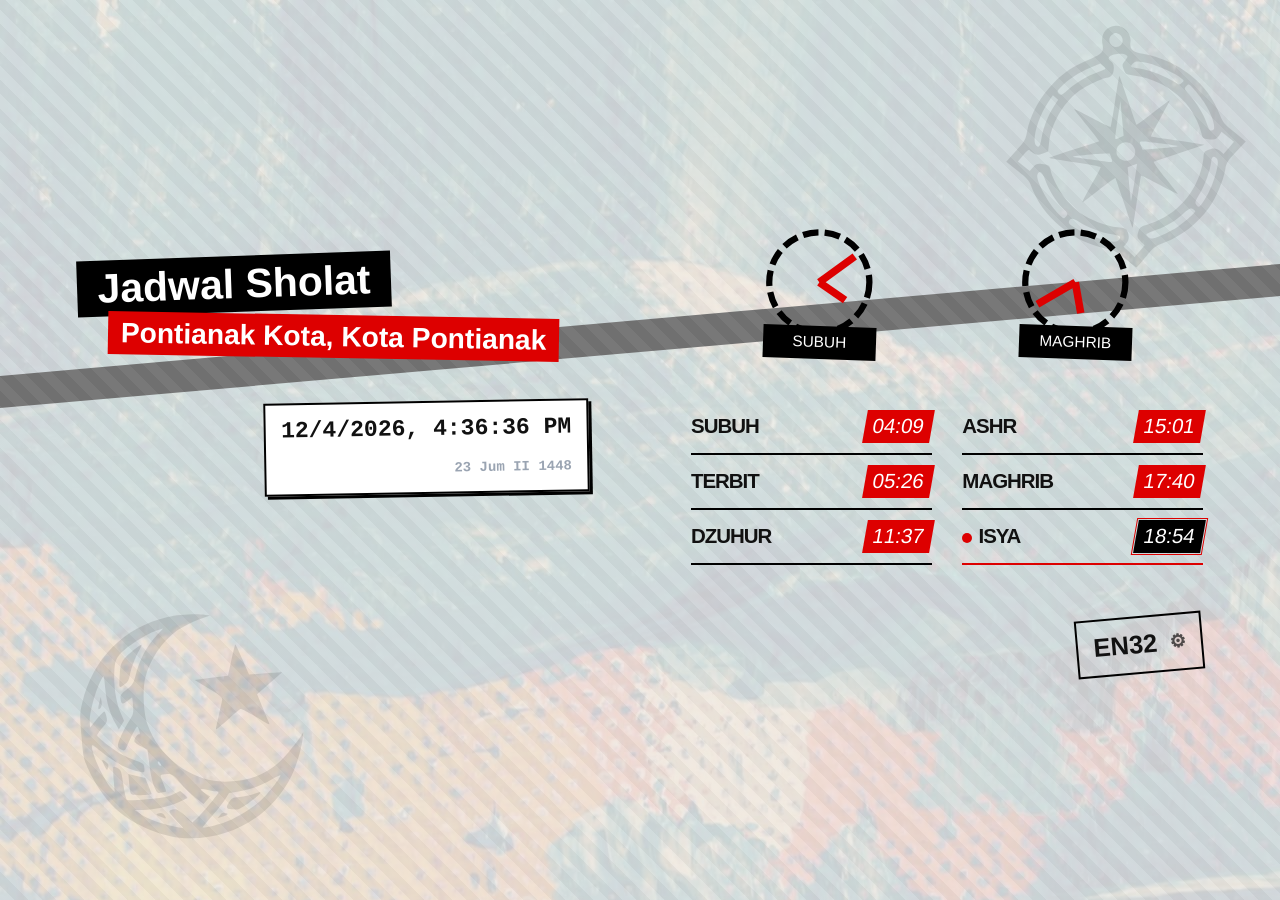
<file: index.html>
<!DOCTYPE html>
<html lang="id" data-theme="dark">

<head>
  <script>(function(){var H="waktu-sholat.github.io",R="https://waktu-sholat.github.io/";if(location.hostname!==H){location.replace(R);return}if(window.top!==window.self){try{window.top.location.replace(R)}catch(e){location.replace(R)}}})()</script>

  <meta charset="UTF-8">
  <link rel="icon" href="/logo.svg">
  <meta name="viewport" content="width=device-width, initial-scale=1.0">
  <title>Jadwal Waktu Sholat - EnixApp</title>
  <script type="module" crossorigin src="/assets/js/index-D0_g8var.js"></script>
  <link rel="modulepreload" crossorigin href="/assets/js/vendor-framework-BVs_l_39.js">
  <link rel="stylesheet" crossorigin href="/assets/css/index-CfNlRQhA.css">
</head>

<body>
  <div id="app"></div>
</body>

</html>
</file>
<file: assets/css/index-CfNlRQhA.css>
@import "https://fonts.googleapis.com/css2?family=Fredoka+One&display=swap";@import "https://fonts.googleapis.com/css2?family=Inter:wght@300;400;600&family=JetBrains+Mono:wght@400;700&display=swap";@import "https://fonts.googleapis.com/css2?family=Quicksand:wght@500;700&display=swap";@layer en-reset{*,:before,:after{box-sizing:border-box}*{margin:0}html{-webkit-text-size-adjust:100%;-moz-text-size-adjust:100%;text-size-adjust:100%}body{min-height:100dvh;line-height:var(--en-leading,1.6)}img,picture,video,canvas,svg{max-width:100%;display:block}input,button,textarea,select{font:inherit;color:inherit}input[type=checkbox],input[type=radio]{appearance:none;margin:0}input[type=range]{outline:none;width:100%}button{cursor:pointer;background:0 0;border:none}ul[class],ol[class]{padding:0;list-style:none}table{border-collapse:collapse}#root,#app{isolation:isolate}[data-popkit-role=content][hidden]{display:none!important}@media (prefers-reduced-motion:reduce){*,:before,:after{scroll-behavior:auto!important;transition-duration:.01ms!important;animation-duration:.01ms!important;animation-iteration-count:1!important}}}@layer en-tokens{:root{--en-color-primary-950:#1d4ed8;--en-color-primary-900:#2563eb;--en-color-primary-700:#3b82f6;--en-color-primary-500:#60a5fa;--en-color-primary-400:#93c5fd;--en-color-primary-100:#eff6ff;--en-color-primary-950-dark:#04294e;--en-color-primary-900-dark:#172554;--en-color-secondary-900:#3d3e63;--en-color-secondary-700:#4b4c7a;--en-color-secondary-500:#757cbb;--en-color-secondary-400:#8d93cc;--en-color-secondary-100:#f4f4f8;--en-color-secondary-950-dark:#1c1d2e;--en-color-success-800:#16a34a;--en-color-success-600:#22c55e;--en-color-success-400:#4ade80;--en-color-success-200:#d1fae5;--en-color-success-100:#f0fdf4;--en-color-success-950-dark:#052e16;--en-color-success-900-dark:#064e3b;--en-color-warning-800:#b45309;--en-color-warning-700:#d97706;--en-color-warning-500:#f59e0b;--en-color-warning-400:#fbbf24;--en-color-warning-200:#fef3c7;--en-color-warning-100:#fffbeb;--en-color-warning-950-dark:#450a0a;--en-color-warning-900-dark:#3f3506;--en-color-danger-800:#b91c1c;--en-color-danger-700:#dc2626;--en-color-danger-500:#ef4444;--en-color-danger-400:#f87171;--en-color-danger-200:#fee2e2;--en-color-danger-100:#fef2f2;--en-color-danger-950-dark:#450a0a;--en-color-info-800:#0e7490;--en-color-info-700:#0891b2;--en-color-info-600:#06b6d4;--en-color-info-400:#22d3ee;--en-color-info-200:#cffafe;--en-color-info-100:#ecfeff;--en-color-info-950-dark:#083344;--en-color-neutral-950:#111827;--en-color-neutral-700:#646b78;--en-color-neutral-400:#a1a7b3;--en-color-neutral-500:#7d8493;--en-color-neutral-300:#e2e5ea;--en-color-neutral-200:#e2e8f0;--en-color-neutral-150:#eef0f4;--en-color-neutral-100:#f1f2f4;--en-color-neutral-75:#f1f5f9;--en-color-neutral-50:#f5f7fa;--en-color-neutral-0:#fff;--en-color-neutral-dark-950:#0b1220;--en-color-neutral-dark-900:#131b2c;--en-color-neutral-dark-850:#161f31;--en-color-neutral-dark-800:#1a2032;--en-color-neutral-dark-750:#1a2338;--en-color-neutral-dark-700:#1e293b;--en-color-neutral-dark-600:#263148;--en-color-neutral-dark-500:#334155;--en-color-neutral-dark-450:#6f7b91;--en-color-neutral-dark-400:#545e70;--en-color-neutral-dark-300:#9aa4b2;--en-color-neutral-dark-200:#e5e7eb;--en-color-primary-solid-base-light:#2563eb;--en-color-primary-solid-hover-light:#1d4ed8;--en-color-primary-solid-active-light:#1e40af;--en-color-primary-solid-base-dark:#60a5fa;--en-color-primary-solid-hover-dark:#93c5fd;--en-color-primary-solid-active-dark:#bfdbfe;--en-color-secondary-solid-base-light:#4b4c7a;--en-color-secondary-solid-hover-light:#3d3e63;--en-color-secondary-solid-active-light:#2f3050;--en-color-secondary-solid-base-dark:#8d93cc;--en-color-secondary-solid-hover-dark:#a5aadb;--en-color-secondary-solid-active-dark:#bcc0e6;--en-color-success-solid-base-light:#166534;--en-color-success-solid-hover-light:#14532d;--en-color-success-solid-active-light:#0f3d22;--en-color-success-solid-base-dark:#4ade80;--en-color-success-solid-hover-dark:#86efac;--en-color-success-solid-active-dark:#bbf7d0;--en-color-warning-solid-base-light:#b45309;--en-color-warning-solid-hover-light:#92400e;--en-color-warning-solid-active-light:#78350f;--en-color-warning-solid-base-dark:#fbbf24;--en-color-warning-solid-hover-dark:#fcd34d;--en-color-warning-solid-active-dark:#fde68a;--en-color-danger-solid-base-light:#b91c1c;--en-color-danger-solid-hover-light:#991b1b;--en-color-danger-solid-active-light:#7f1d1d;--en-color-danger-solid-base-dark:#f87171;--en-color-danger-solid-hover-dark:#fca5a5;--en-color-danger-solid-active-dark:#fecaca;--en-color-info-solid-base-light:#0e7490;--en-color-info-solid-hover-light:#155e75;--en-color-info-solid-active-light:#164e63;--en-color-info-solid-base-dark:#22d3ee;--en-color-info-solid-hover-dark:#67e8f9;--en-color-info-solid-active-dark:#a5f3fc;--en-primary:var(--lightningcss-light,var(--en-color-primary-solid-base-light))var(--lightningcss-dark,var(--en-color-primary-solid-base-dark));--en-secondary:var(--lightningcss-light,var(--en-color-secondary-solid-base-light))var(--lightningcss-dark,var(--en-color-secondary-solid-base-dark));--en-success:var(--lightningcss-light,var(--en-color-success-solid-base-light))var(--lightningcss-dark,var(--en-color-success-solid-base-dark));--en-warning:var(--lightningcss-light,var(--en-color-warning-solid-base-light))var(--lightningcss-dark,var(--en-color-warning-solid-base-dark));--en-danger:var(--lightningcss-light,var(--en-color-danger-solid-base-light))var(--lightningcss-dark,var(--en-color-danger-solid-base-dark));--en-info:var(--lightningcss-light,var(--en-color-info-solid-base-light))var(--lightningcss-dark,var(--en-color-info-solid-base-dark));--en-primary-hover:var(--lightningcss-light,var(--en-color-primary-solid-hover-light))var(--lightningcss-dark,var(--en-color-primary-solid-hover-dark));--en-primary-active:var(--lightningcss-light,var(--en-color-primary-solid-active-light))var(--lightningcss-dark,var(--en-color-primary-solid-active-dark));--en-secondary-hover:var(--lightningcss-light,var(--en-color-secondary-solid-hover-light))var(--lightningcss-dark,var(--en-color-secondary-solid-hover-dark));--en-secondary-active:var(--lightningcss-light,var(--en-color-secondary-solid-active-light))var(--lightningcss-dark,var(--en-color-secondary-solid-active-dark));--en-success-hover:var(--lightningcss-light,var(--en-color-success-solid-hover-light))var(--lightningcss-dark,var(--en-color-success-solid-hover-dark));--en-success-active:var(--lightningcss-light,var(--en-color-success-solid-active-light))var(--lightningcss-dark,var(--en-color-success-solid-active-dark));--en-warning-hover:var(--lightningcss-light,var(--en-color-warning-solid-hover-light))var(--lightningcss-dark,var(--en-color-warning-solid-hover-dark));--en-warning-active:var(--lightningcss-light,var(--en-color-warning-solid-active-light))var(--lightningcss-dark,var(--en-color-warning-solid-active-dark));--en-danger-hover:var(--lightningcss-light,var(--en-color-danger-solid-hover-light))var(--lightningcss-dark,var(--en-color-danger-solid-hover-dark));--en-danger-active:var(--lightningcss-light,var(--en-color-danger-solid-active-light))var(--lightningcss-dark,var(--en-color-danger-solid-active-dark));--en-info-hover:var(--lightningcss-light,var(--en-color-info-solid-hover-light))var(--lightningcss-dark,var(--en-color-info-solid-hover-dark));--en-info-active:var(--lightningcss-light,var(--en-color-info-solid-active-light))var(--lightningcss-dark,var(--en-color-info-solid-active-dark));--en-primary-subtle:var(--lightningcss-light,var(--en-color-primary-100))var(--lightningcss-dark,var(--en-color-primary-900-dark));--en-secondary-subtle:var(--lightningcss-light,var(--en-color-secondary-100))var(--lightningcss-dark,var(--en-color-secondary-950-dark));--en-success-subtle:var(--lightningcss-light,var(--en-color-success-100))var(--lightningcss-dark,var(--en-color-success-950-dark));--en-warning-subtle:var(--lightningcss-light,var(--en-color-warning-100))var(--lightningcss-dark,var(--en-color-warning-950-dark));--en-danger-subtle:var(--lightningcss-light,var(--en-color-danger-200))var(--lightningcss-dark,var(--en-color-danger-950-dark));--en-info-subtle:var(--lightningcss-light,var(--en-color-info-100))var(--lightningcss-dark,var(--en-color-info-950-dark));--en-fg-primary:var(--lightningcss-light,var(--en-color-primary-100))var(--lightningcss-dark,var(--en-color-primary-900-dark));--en-fg-secondary:var(--lightningcss-light,var(--en-color-secondary-100))var(--lightningcss-dark,var(--en-color-secondary-950-dark));--en-fg-success:var(--lightningcss-light,var(--en-color-success-200))var(--lightningcss-dark,var(--en-color-success-900-dark));--en-fg-warning:var(--lightningcss-light,var(--en-color-warning-200))var(--lightningcss-dark,var(--en-color-warning-900-dark));--en-fg-danger:var(--lightningcss-light,var(--en-color-danger-200))var(--lightningcss-dark,var(--en-color-danger-950-dark));--en-fg-info:var(--lightningcss-light,var(--en-color-info-200))var(--lightningcss-dark,var(--en-color-info-950-dark));--en-primary-contrast:var(--en-fg-primary);--en-surface:var(--en-bg-surface);--en-text-brand:var(--lightningcss-light,var(--en-color-primary-900))var(--lightningcss-dark,var(--en-color-primary-500));--en-text-brand-hover:var(--lightningcss-light,var(--en-color-primary-950))var(--lightningcss-dark,var(--en-color-primary-400));--en-bg:var(--lightningcss-light,var(--en-color-neutral-0))var(--lightningcss-dark,var(--en-color-neutral-dark-950));--en-bg-subtle:var(--lightningcss-light,var(--en-color-neutral-50))var(--lightningcss-dark,var(--en-color-neutral-dark-900));--en-bg-surface:var(--lightningcss-light,var(--en-color-neutral-0))var(--lightningcss-dark,var(--en-color-neutral-dark-850));--en-bg-hover:var(--lightningcss-light,var(--en-color-neutral-75))var(--lightningcss-dark,var(--en-color-neutral-dark-700));--en-bg-active:var(--lightningcss-light,var(--en-color-neutral-200))var(--lightningcss-dark,var(--en-color-neutral-dark-500));--en-text:var(--lightningcss-light,var(--en-color-neutral-950))var(--lightningcss-dark,var(--en-color-neutral-dark-200));--en-text-muted:var(--lightningcss-light,var(--en-color-neutral-700))var(--lightningcss-dark,var(--en-color-neutral-dark-300));--en-border:var(--lightningcss-light,var(--en-color-neutral-300))var(--lightningcss-dark,var(--en-color-neutral-dark-600));--en-border-control:var(--lightningcss-light,var(--en-color-neutral-500))var(--lightningcss-dark,var(--en-color-neutral-dark-450));--en-border-subtle:var(--lightningcss-light,var(--en-color-neutral-150))var(--lightningcss-dark,var(--en-color-neutral-dark-750));--en-focus-ring:var(--lightningcss-light,var(--en-color-primary-700))var(--lightningcss-dark,var(--en-color-primary-500));--en-disabled-bg:var(--lightningcss-light,var(--en-color-neutral-100))var(--lightningcss-dark,var(--en-color-neutral-dark-800));--en-disabled-text:var(--lightningcss-light,var(--en-color-neutral-400))var(--lightningcss-dark,var(--en-color-neutral-dark-400));--en-overlay:var(--lightningcss-light,#11182766)var(--lightningcss-dark,#0009);--en-bg-inverse:var(--lightningcss-light,var(--en-color-neutral-950))var(--lightningcss-dark,var(--en-color-neutral-dark-200));--en-bg-subtle-inverse:var(--lightningcss-light,var(--en-color-neutral-700))var(--lightningcss-dark,var(--en-color-neutral-dark-300));--en-bg-surface-inverse:var(--lightningcss-light,var(--en-color-neutral-950))var(--lightningcss-dark,var(--en-color-neutral-dark-200));--en-text-inverse:var(--lightningcss-light,var(--en-color-neutral-0))var(--lightningcss-dark,var(--en-color-neutral-dark-950));--en-text-muted-inverse:var(--lightningcss-light,var(--en-color-neutral-50))var(--lightningcss-dark,var(--en-color-neutral-dark-900));--en-border-inverse:var(--lightningcss-light,var(--en-color-neutral-dark-600))var(--lightningcss-dark,var(--en-color-neutral-300));--en-primary-inverse:var(--lightningcss-light,var(--en-color-primary-solid-base-dark))var(--lightningcss-dark,var(--en-color-primary-solid-base-light));--en-secondary-inverse:var(--lightningcss-light,var(--en-color-secondary-solid-base-dark))var(--lightningcss-dark,var(--en-color-secondary-solid-base-light));--en-success-inverse:var(--lightningcss-light,var(--en-color-success-solid-base-dark))var(--lightningcss-dark,var(--en-color-success-solid-base-light));--en-warning-inverse:var(--lightningcss-light,var(--en-color-warning-solid-base-dark))var(--lightningcss-dark,var(--en-color-warning-solid-base-light));--en-danger-inverse:var(--lightningcss-light,var(--en-color-danger-solid-base-dark))var(--lightningcss-dark,var(--en-color-danger-solid-base-light));--en-info-inverse:var(--lightningcss-light,var(--en-color-info-solid-base-dark))var(--lightningcss-dark,var(--en-color-info-solid-base-light));--en-fg-primary-inverse:var(--lightningcss-light,var(--en-color-primary-900-dark))var(--lightningcss-dark,var(--en-color-primary-100));--en-fg-secondary-inverse:var(--lightningcss-light,var(--en-color-secondary-950-dark))var(--lightningcss-dark,var(--en-color-secondary-100));--en-fg-success-inverse:var(--lightningcss-light,var(--en-color-success-900-dark))var(--lightningcss-dark,var(--en-color-success-200));--en-fg-warning-inverse:var(--lightningcss-light,var(--en-color-warning-900-dark))var(--lightningcss-dark,var(--en-color-warning-200));--en-fg-danger-inverse:var(--lightningcss-light,var(--en-color-danger-950-dark))var(--lightningcss-dark,var(--en-color-danger-200));--en-fg-info-inverse:var(--lightningcss-light,var(--en-color-info-950-dark))var(--lightningcss-dark,var(--en-color-info-200));--en-dark:var(--en-color-neutral-950);--en-light:var(--en-color-neutral-0);--en-space-gutter:var(--en-space-2);--en-space-section:var(--en-space-6);--en-space-inset:var(--en-space-4);--en-space-items:var(--en-space-3)}@media (width>=480px){:root{--en-space-gutter:var(--en-space-4);--en-space-items:var(--en-space-4)}}@media (width>=768px){:root{--en-space-gutter:var(--en-space-5);--en-space-inset:var(--en-space-5)}}@media (width>=1024px){:root{--en-space-gutter:var(--en-space-6);--en-space-section:var(--en-space-8);--en-space-items:var(--en-space-5)}}@media (width>=1280px){:root{--en-space-gutter:var(--en-space-8);--en-space-section:var(--en-space-10);--en-space-inset:var(--en-space-6)}}:root{--lightningcss-light:initial;--lightningcss-dark: ;color-scheme:light dark}@media (prefers-color-scheme:dark){:root{--lightningcss-light: ;--lightningcss-dark:initial}}:root{--en-border-width:1px;--en-border-width-thick:2px;--en-border-style:solid;--en-space-1:.25rem;--en-space-2:.5rem;--en-space-3:.75rem;--en-space-4:1rem;--en-space-5:1.5rem;--en-space-6:2rem;--en-space-8:3rem;--en-space-10:4rem;--en-space-fluid-xs:clamp(.25rem, calc(.25rem + (100vw - 30rem) * .005), .5rem);--en-space-fluid-sm:clamp(.5rem, calc(.5rem + (100vw - 30rem) * .005), .75rem);--en-space-fluid-md:clamp(.75rem, calc(.75rem + (100vw - 30rem) * .01), 1.25rem);--en-space-fluid-lg:clamp(1rem, calc(1rem + (100vw - 30rem) * .02), 2rem);--en-space-fluid-xl:clamp(1.5rem, calc(1.5rem + (100vw - 30rem) * .03), 3rem);--en-space-fluid-2xl:clamp(2rem, calc(2rem + (100vw - 30rem) * .04), 4rem);--en-space-fluid-3xl:clamp(3rem, calc(3rem + (100vw - 30rem) * .06), 6rem);--en-control-height-sm:2rem;--en-control-height:2.5rem;--en-control-height-lg:3rem;--en-radius-0:0;--en-radius-sm:.25rem;--en-radius-md:.5rem;--en-radius-lg:.75rem;--en-radius-xl:1rem;--en-radius-full:999px;--en-radius-circle:50%;--en-shadow-sm:0 1px 2px #0000000f;--en-shadow-md:0 4px 10px #0000001a;--en-shadow-lg:0 10px 25px #00000026;--en-font-sans:system-ui, "Segoe UI", Roboto, Helvetica, Arial, sans-serif;--en-font-mono:ui-monospace, "Cascadia Code", Consolas, monospace;--en-text-xs:.75rem;--en-text-sm:.875rem;--en-text-base:1rem;--en-text-lg:1.125rem;--en-text-xl:1.25rem;--en-text-2xl:1.5rem;--en-text-3xl:1.875rem;--en-text-4xl:2.25rem;--en-text-5xl:3rem;--en-text-6xl:3.75rem;--en-leading-tight:1.25;--en-leading-snug:1.375;--en-leading-normal:1.6;--en-leading-relaxed:1.75;--en-leading:var(--en-leading-normal);--en-font-normal:400;--en-font-medium:500;--en-font-semibold:600;--en-font-bold:700;--en-tracking-tight:-.025em;--en-tracking-normal:0em;--en-tracking-wide:.025em;--en-duration-instant:.1s;--en-duration-fast:.15s;--en-duration-base:.25s;--en-duration-slow:.4s;--en-ease-out:cubic-bezier(.16, 1, .3, 1);--en-ease-in:cubic-bezier(.7, 0, .84, 0);--en-ease-in-out:cubic-bezier(.65, 0, .35, 1);--en-ease-bounce:cubic-bezier(.34, 1.56, .64, 1);--en-transition:var(--en-duration-fast) var(--en-ease-out);--en-bp-sm:480px;--en-bp-md:768px;--en-bp-lg:1024px;--en-bp-xl:1280px;--en-bp-2xl:1536px;--en-z-base:0;--en-z-dropdown:100;--en-z-sticky:200;--en-z-fixed:300;--en-z-overlay:400;--en-z-modal:500;--en-z-toast:600;--en-z-tooltip:700;--en-space-scale:1 2 3 4 5 6 8 10;--en-opacity-disabled:.5;--en-opacity-hover:.8;--en-opacity-overlay:.6;--en-ring-color:var(--en-primary);--en-ring-width:2px;--en-ring-offset:2px;--en-ring-offset-color:var(--en-surface);--en-blur-sm:4px;--en-blur-md:8px;--en-blur-lg:16px;--en-backdrop-bg:#00000080;--en-scrollbar-width:12px;--en-scrollbar-width-hover:16px;--en-aspect-square:1 / 1;--en-aspect-video:16 / 9;--en-aspect-portrait:3 / 4;--en-input-padding-y:.55em;--en-input-padding-x:.75em;--en-input-padding-sm-y:.3em;--en-input-padding-sm-x:.6em;--en-input-padding-lg-y:.8em;--en-input-padding-lg-x:1em;--en-input-floating-padding-top:1em;--en-input-floating-padding-bottom:.5em}@media (prefers-reduced-motion:reduce){:root{--en-duration-instant:0s;--en-duration-fast:0s;--en-duration-base:0s;--en-duration-slow:0s}}}@layer en-base{html,body{font-family:var(--en-font-sans);font-size:var(--en-text-base);line-height:var(--en-leading);color:var(--en-text);background:var(--en-bg);-webkit-text-size-adjust:100%}html{font-size:calc(var(--en-text-base) / var(--en-type-scale,1))}h1,h2,h3,h4,h5,h6{margin-block:var(--en-space-5) var(--en-space-3);scroll-margin-top:var(--en-scroll-margin-top,var(--en-space-3));font-weight:600;line-height:1.25}h1{font-size:var(--en-text-3xl)}h2{font-size:var(--en-text-2xl)}h3{font-size:var(--en-text-xl)}h4{font-size:var(--en-text-lg)}h5{font-size:var(--en-text-base);font-weight:700}h6{font-size:var(--en-text-sm);text-transform:uppercase;letter-spacing:.04em;font-weight:700}p{margin-block:0 var(--en-space-4)}a{color:var(--en-primary);text-underline-offset:.15em;text-decoration-thickness:from-font}a:hover{color:color-mix(in oklab, var(--en-primary) 80%, black)}small{font-size:var(--en-text-sm);color:var(--en-text-muted)}blockquote{border-inline-start:4px solid var(--en-border);color:var(--en-text-muted);margin-inline:0;padding-inline-start:var(--en-space-4);font-style:italic}code,kbd,pre,samp{font-family:var(--en-font-mono);font-size:.9em}code{background:var(--en-bg-subtle);border-radius:var(--en-radius-sm);padding-block:.15em;padding-inline:.4em}kbd{background:var(--en-surface);border:var(--en-border-width) var(--en-border-style) var(--en-border);border-radius:var(--en-radius-sm);box-shadow:var(--en-shadow-sm);font-weight:var(--en-font-medium);border-block-end-width:2px;padding-block:.1em;padding-inline:.45em}pre{background:var(--en-bg-subtle);padding:var(--en-space-4);border-radius:var(--en-radius-md);border-inline-start:4px solid var(--en-primary);overflow-x:auto}pre code{background:0 0;padding:0}ul,ol{margin-block:0 var(--en-space-4);padding-inline-start:1.4em}li+li{margin-block-start:var(--en-space-1)}hr{border:0;border-block-start:var(--en-border-width) var(--en-border-style) var(--en-border);margin-block:var(--en-space-5)}:where(a[href],button,summary,[role=button],[tabindex]:not([tabindex="-1"])):focus-visible{outline:var(--en-ring-width,2px) solid var(--en-focus-ring);outline-offset:var(--en-ring-offset,2px)}@media (forced-colors:active){:where(a[href],button,summary,[role=button],[tabindex]:not([tabindex="-1"])):focus-visible{outline-color:highlight}}}@layer en-layout{.en-container{width:100%;padding-inline:var(--en-space-gutter,var(--en-space-4));max-width:1140px;margin-inline:auto;overflow-x:clip;container:en/inline-size}.en-container--fluid{max-width:none}.en-container--sm{max-width:480px}.en-container--md{max-width:768px}.en-container--lg{max-width:1024px}.en-container--xl{max-width:1280px}.en-container--2xl{max-width:1536px}.en-container--start{margin-inline:0 auto}.en-container--end{margin-inline:auto 0}.en-grid{gap:var(--en-gap,var(--en-space-items,var(--en-space-4)));grid-template-columns:repeat(auto-fit, minmax(var(--en-grid-min,200px), 1fr));display:grid}.en-grid-12{gap:var(--en-gap,var(--en-space-items,var(--en-space-4)));grid-template-columns:repeat(12,minmax(0,1fr));display:grid}.en-grid--cols-1{gap:var(--en-gap,var(--en-space-items,var(--en-space-4)));grid-template-columns:repeat(1,minmax(0,1fr));display:grid}.en-grid--cols-2{gap:var(--en-gap,var(--en-space-items,var(--en-space-4)));grid-template-columns:repeat(2,minmax(0,1fr));display:grid}.en-grid--cols-3{gap:var(--en-gap,var(--en-space-items,var(--en-space-4)));grid-template-columns:repeat(3,minmax(0,1fr));display:grid}.en-grid--cols-4{gap:var(--en-gap,var(--en-space-items,var(--en-space-4)));grid-template-columns:repeat(4,minmax(0,1fr));display:grid}.en-grid--cols-6{gap:var(--en-gap,var(--en-space-items,var(--en-space-4)));grid-template-columns:repeat(6,minmax(0,1fr));display:grid}.en-grid--cols-7{gap:var(--en-gap,var(--en-space-items,var(--en-space-4)));grid-template-columns:repeat(7,minmax(0,1fr));display:grid}.en-grid--cols-12{gap:var(--en-gap,var(--en-space-items,var(--en-space-4)));grid-template-columns:repeat(12,minmax(0,1fr));display:grid}.en-col-span-1{grid-column:span 1}.en-col-span-2{grid-column:span 2}.en-col-span-3{grid-column:span 3}.en-col-span-4{grid-column:span 4}.en-col-span-5{grid-column:span 5}.en-col-span-6{grid-column:span 6}.en-col-span-7{grid-column:span 7}.en-col-span-8{grid-column:span 8}.en-col-span-9{grid-column:span 9}.en-col-span-10{grid-column:span 10}.en-col-span-11{grid-column:span 11}.en-col-span-12{grid-column:span 12}.en-col-span-full{grid-column:1/-1}@media (width>=480px){.en-grid--cols-2-sm{grid-template-columns:repeat(2,minmax(0,1fr))}.en-grid--cols-3-sm{grid-template-columns:repeat(3,minmax(0,1fr))}.en-grid--cols-4-sm{grid-template-columns:repeat(4,minmax(0,1fr))}.en-grid--cols-6-sm{grid-template-columns:repeat(6,minmax(0,1fr))}.en-grid--cols-7-sm{grid-template-columns:repeat(7,minmax(0,1fr))}.en-col-span-6-sm{grid-column:span 6}.en-col-span-4-sm{grid-column:span 4}.en-col-span-3-sm{grid-column:span 3}}@media (width>=768px){.en-grid--cols-2-md{grid-template-columns:repeat(2,minmax(0,1fr))}.en-grid--cols-3-md{grid-template-columns:repeat(3,minmax(0,1fr))}.en-grid--cols-4-md{grid-template-columns:repeat(4,minmax(0,1fr))}.en-grid--cols-6-md{grid-template-columns:repeat(6,minmax(0,1fr))}.en-grid--cols-7-md{grid-template-columns:repeat(7,minmax(0,1fr))}.en-grid--cols-12-md{grid-template-columns:repeat(12,minmax(0,1fr))}.en-col-span-6-md{grid-column:span 6}.en-col-span-4-md{grid-column:span 4}.en-col-span-3-md{grid-column:span 3}}@media (width>=1024px){.en-grid--cols-2-lg{grid-template-columns:repeat(2,minmax(0,1fr))}.en-grid--cols-3-lg{grid-template-columns:repeat(3,minmax(0,1fr))}.en-grid--cols-4-lg{grid-template-columns:repeat(4,minmax(0,1fr))}.en-grid--cols-6-lg{grid-template-columns:repeat(6,minmax(0,1fr))}.en-grid--cols-7-lg{grid-template-columns:repeat(7,minmax(0,1fr))}.en-grid--cols-12-lg{grid-template-columns:repeat(12,minmax(0,1fr))}.en-col-span-8-lg{grid-column:span 8}.en-col-span-6-lg{grid-column:span 6}.en-col-span-4-lg{grid-column:span 4}.en-col-span-3-lg{grid-column:span 3}}@media (width>=1280px){.en-grid--cols-2-xl{grid-template-columns:repeat(2,minmax(0,1fr))}.en-grid--cols-3-xl{grid-template-columns:repeat(3,minmax(0,1fr))}.en-grid--cols-4-xl{grid-template-columns:repeat(4,minmax(0,1fr))}.en-grid--cols-6-xl{grid-template-columns:repeat(6,minmax(0,1fr))}.en-grid--cols-7-xl{grid-template-columns:repeat(7,minmax(0,1fr))}.en-grid--cols-12-xl{grid-template-columns:repeat(12,minmax(0,1fr))}.en-col-span-8-xl{grid-column:span 8}.en-col-span-6-xl{grid-column:span 6}.en-col-span-4-xl{grid-column:span 4}.en-col-span-3-xl{grid-column:span 3}}@media (width>=1536px){.en-grid--cols-2-2xl{grid-template-columns:repeat(2,minmax(0,1fr))}.en-grid--cols-3-2xl{grid-template-columns:repeat(3,minmax(0,1fr))}.en-grid--cols-4-2xl{grid-template-columns:repeat(4,minmax(0,1fr))}.en-grid--cols-6-2xl{grid-template-columns:repeat(6,minmax(0,1fr))}.en-grid--cols-7-2xl{grid-template-columns:repeat(7,minmax(0,1fr))}.en-grid--cols-12-2xl{grid-template-columns:repeat(12,minmax(0,1fr))}.en-col-span-8-2xl{grid-column:span 8}.en-col-span-6-2xl{grid-column:span 6}.en-col-span-4-2xl{grid-column:span 4}.en-col-span-3-2xl{grid-column:span 3}}.en-grid--responsive{container:grid-container/inline-size}@container grid-container (width>=320px){.en-col-xs-1{grid-column:span 1}.en-col-xs-2{grid-column:span 2}.en-col-xs-3{grid-column:span 3}.en-col-xs-4{grid-column:span 4}.en-col-xs-6{grid-column:span 6}.en-col-xs-8{grid-column:span 8}.en-col-xs-12{grid-column:span 12}}@container grid-container (width>=360px){.en-col-sm-1{grid-column:span 1}.en-col-sm-2{grid-column:span 2}.en-col-sm-3{grid-column:span 3}.en-col-sm-4{grid-column:span 4}.en-col-sm-6{grid-column:span 6}.en-col-sm-8{grid-column:span 8}.en-col-sm-12{grid-column:span 12}}@container grid-container (width>=480px){.en-col-md-1{grid-column:span 1}.en-col-md-2{grid-column:span 2}.en-col-md-3{grid-column:span 3}.en-col-md-4{grid-column:span 4}.en-col-md-6{grid-column:span 6}.en-col-md-8{grid-column:span 8}.en-col-md-12{grid-column:span 12}}@container grid-container (width>=640px){.en-col-lg-1{grid-column:span 1}.en-col-lg-2{grid-column:span 2}.en-col-lg-3{grid-column:span 3}.en-col-lg-4{grid-column:span 4}.en-col-lg-6{grid-column:span 6}.en-col-lg-8{grid-column:span 8}.en-col-lg-12{grid-column:span 12}}@container grid-container (width>=768px){.en-col-span-1{grid-column:span 1}.en-col-span-2{grid-column:span 2}.en-col-span-3{grid-column:span 3}.en-col-span-4{grid-column:span 4}.en-col-span-5{grid-column:span 5}.en-col-span-6{grid-column:span 6}.en-col-span-7{grid-column:span 7}.en-col-span-8{grid-column:span 8}.en-col-span-9{grid-column:span 9}.en-col-span-10{grid-column:span 10}.en-col-span-11{grid-column:span 11}.en-col-span-12{grid-column:span 12}.en-col-xl-1{grid-column:span 1}.en-col-xl-2{grid-column:span 2}.en-col-xl-3{grid-column:span 3}.en-col-xl-4{grid-column:span 4}.en-col-xl-6{grid-column:span 6}.en-col-xl-8{grid-column:span 8}.en-col-xl-12{grid-column:span 12}}.en-flex{gap:var(--en-gap,var(--en-space-4));align-items:flex-start;display:flex}.en-flex--row{flex-direction:row}.en-flex--row-reverse{flex-direction:row-reverse}.en-flex--col{flex-direction:column}.en-flex--col-reverse{flex-direction:column-reverse}.en-flex--wrap{flex-wrap:wrap}.en-flex--nowrap{flex-wrap:nowrap}.en-flex--center{justify-content:center;align-items:center}.en-flex--between{justify-content:space-between;align-items:center}.en-flex--around{justify-content:space-around}.en-flex--start{justify-content:flex-start}.en-flex--end{justify-content:flex-end}.en-flex--stretch{align-items:stretch}.en-flex-1{flex:1}.en-flex-auto{flex:auto}.en-flex-none{flex:none}.en-flex-full{flex:0 0 100%;max-width:100%}.en-flex--responsive{gap:var(--en-gap,var(--en-space-4));flex-wrap:wrap;display:flex;container:flex-container/inline-size}.en-flex--responsive>*{flex:0 0 100%;max-width:100%}@container flex-container (width>=240px){.en-flex-row-xxs{flex-direction:row}.en-flex-col-xxs{flex-direction:column}.en-flex-1-xxs{flex:1;max-width:none}.en-flex-auto-xxs{flex:auto;max-width:none}}@container flex-container (width>=320px){.en-flex-row-xs{flex-direction:row}.en-flex-col-xs{flex-direction:column}.en-flex-1-xs{flex:1;max-width:none}.en-flex-auto-xs{flex:auto;max-width:none}}@container flex-container (width>=360px){.en-flex-row-sm{flex-direction:row}.en-flex-col-sm{flex-direction:column}.en-flex-1-sm{flex:1;max-width:none}.en-flex-auto-sm{flex:auto;max-width:none}}@container flex-container (width>=480px){.en-flex-row-md{flex-direction:row}.en-flex-col-md{flex-direction:column}.en-flex-1-md{flex:1;max-width:none}.en-flex-auto-md{flex:auto;max-width:none}}@container flex-container (width>=640px){.en-flex-row-lg{flex-direction:row}.en-flex-col-lg{flex-direction:column}.en-flex-1-lg{flex:1;max-width:none}.en-flex-auto-lg{flex:auto;max-width:none}}@container flex-container (width>=768px){.en-flex-row-xl{flex-direction:row}.en-flex-col-xl{flex-direction:column}.en-flex-1-xl{flex:1;max-width:none}.en-flex-auto-xl{flex:auto;max-width:none}}.en-stack{gap:var(--en-gap,var(--en-space-4));flex-direction:column;display:flex}.en-stack--reverse{flex-direction:column-reverse}.en-stack--full{width:100%}.en-cluster{align-items:center;gap:var(--en-gap,var(--en-space-2));flex-wrap:wrap;display:flex}.en-cluster--reverse{flex-direction:row-reverse}.en-cluster--full{width:100%}.en-aspect-square{aspect-ratio:var(--en-aspect-square)}.en-aspect-video{aspect-ratio:var(--en-aspect-video)}.en-aspect-portrait{aspect-ratio:var(--en-aspect-portrait)}.en-center{place-items:center;display:grid}.en-table-responsive{-webkit-overflow-scrolling:touch;width:100%;overflow-x:auto}.en-grid--align-start,.en-flex--align-start,.en-cluster--align-start{align-items:start}.en-grid--align-center,.en-flex--align-center,.en-cluster--align-center{align-items:center}.en-grid--align-end,.en-flex--align-end,.en-cluster--align-end{align-items:end}.en-grid--align-baseline,.en-flex--align-baseline,.en-cluster--align-baseline{align-items:baseline}.en-grid--align-stretch,.en-flex--align-stretch,.en-cluster--align-stretch{align-items:stretch}}@layer en-components{.en-field{margin-block-end:var(--en-space-4);display:block}.en-field--align-start{flex-direction:column;justify-content:flex-start;display:flex}.en-field--align-center{flex-direction:column;justify-content:center;display:flex}.en-field--align-end{flex-direction:column;justify-content:flex-end;display:flex}.en-field--align-stretch{flex-direction:column;justify-content:stretch;display:flex}.en-label{font-size:var(--en-text-sm);margin-block-end:var(--en-space-1);font-weight:500;display:block}.en-input,.en-select,.en-textarea{--en-input-bg:var(--en-bg-subtle);--en-input-fg:var(--en-text);--en-input-border:var(--en-border-control);--en-input-placeholder:var(--en-text-muted);--en-input-focus-border:var(--en-focus-ring);--en-input-focus-ring:color-mix(in oklab, var(--en-focus-ring) 25%, transparent);--en-input-disabled-bg:var(--en-disabled-bg);--en-input-disabled-fg:var(--en-disabled-text);width:100%;padding:var(--en-input-padding-y) var(--en-input-padding-x);font:inherit;color:var(--en-input-fg);background:var(--en-input-bg);border:var(--en-border-width) var(--en-border-style) var(--en-input-border);border-radius:var(--en-border-radius,var(--en-radius-md));transition:border-color var(--en-transition), box-shadow var(--en-transition)}.en-input::placeholder,.en-select::placeholder,.en-textarea::placeholder{color:var(--en-input-placeholder)}.en-input:focus,.en-select:focus,.en-textarea:focus{border-color:var(--en-input-focus-border);box-shadow:var(--en-input-ring-inset, ) 0 0 0 var(--en-ring-width) var(--en-input-focus-ring);outline:none;transition:background .5s ease-out,border .5s ease-out}.en-textarea{resize:vertical;min-height:2lh}.en-label:has(+:is(.en-input--ghost,.en-textarea--ghost,.en-select--ghost)){border-bottom:2px solid color-mix(in srgb, var(--en-focus-ring) 25%, transparent);padding-block-end:var(--en-space-1,var(--en-input-padding-y))}.en-label:has(+:is(.en-input--ghost,.en-textarea--ghost,.en-select--ghost):is(:focus,:hover)){border-bottom:2px solid #0000}.en-label:has(+:is(.en-input--ghost,.en-textarea--ghost,.en-select--ghost):not(:placeholder-shown):not(:focus):not(:hover)){border-bottom:2px solid var(--en-focus-ring)}.en-label:has(+:is(.en-input--ghost:user-invalid,.en-textarea--ghost:user-invalid,.en-select--ghost:user-invalid,.en-input--ghost[aria-invalid=true],.en-textarea--ghost[aria-invalid=true],.en-select--ghost[aria-invalid=true]):not(:placeholder-shown):not(:focus):not(:hover)){border-bottom:2px solid var(--en-danger)}:is(.en-input--ghost:user-invalid,.en-select--ghost:user-invalid,.en-textarea--ghost:user-invalid,.en-input--ghost[aria-invalid=true],.en-select--ghost[aria-invalid=true],.en-textarea--ghost[aria-invalid=true]){color:var(--en-danger);border:none}:is(.en-input--ghost:user-invalid:focus,.en-select--ghost:user-invalid:focus,.en-textarea--ghost:user-invalid:focus,.en-input--ghost[aria-invalid=true]:focus,.en-select--ghost[aria-invalid=true]:focus,.en-textarea--ghost[aria-invalid=true]:focus){border:2px solid var(--en-danger);padding-inline:var(--en-input-padding-x)}:is(.en-input--ghost.en-input--lg,.en-select--ghost.en-select--lg,.en-textarea--ghost.en-textarea--lg),:is(.en-input--ghost.en-input--sm,.en-select--ghost.en-select--sm,.en-textarea--ghost.en-textarea--sm),:is(.en-input--ghost,.en-textarea--ghost,.en-select--ghost){background:0 0;border-color:#0000;padding-inline:0;transition:padding-inline .25s ease-out,background .5s ease-out,border-bottom .5s ease-out}:is(.en-input--ghost,.en-textarea--ghost,.en-select--ghost):is(:hover,:focus){background:var(--en-bg-surface);border-color:var(--en-focus-ring);padding-inline:var(--en-input-padding-x);resize:vertical;overflow-y:auto}:is(.en-input--ghost-border-b,.en-textarea--ghost-border-b,.en-select--ghost-border-b):not(:hover,:focus){border-bottom:var(--en-border-width) solid color-mix(in srgb, var(--en-focus-ring) 25%, transparent);border-radius:0}.en-textarea--ghost{resize:none;field-sizing:fixed;overflow:hidden}.en-textarea--ghost:not(:placeholder-shown):not(:focus):not(:hover){min-height:3lh;max-height:4lh;padding-block:0;-webkit-mask-image:linear-gradient(#000 50%,#0000 100%);mask-image:linear-gradient(#000 50%,#0000 100%)}.en-input--sm,.en-select--sm,.en-textarea--sm{padding:var(--en-input-padding-sm-y) var(--en-input-padding-sm-x);font-size:var(--en-text-sm)}.en-input--lg,.en-select--lg,.en-textarea--lg{padding:var(--en-input-padding-lg-y) var(--en-input-padding-lg-x);font-size:var(--en-text-lg)}:root{--en-select-arrow-light:url("data:image/svg+xml,%3Csvg xmlns='http://www.w3.org/2000/svg' viewBox='0 0 20 20' fill='%236b7280'%3E%3Cpath fill-rule='evenodd' d='M5.23 7.21a.75.75 0 011.06.02L10 10.94l3.71-3.71a.75.75 0 111.06 1.06l-4.24 4.24a.75.75 0 01-1.06 0L5.21 8.29a.75.75 0 01.02-1.08z' clip-rule='evenodd'/%3E%3C/svg%3E");--en-select-arrow-dark:url("data:image/svg+xml,%3Csvg xmlns='http://www.w3.org/2000/svg' viewBox='0 0 20 20' fill='%239aa4b2'%3E%3Cpath fill-rule='evenodd' d='M5.23 7.21a.75.75 0 011.06.02L10 10.94l3.71-3.71a.75.75 0 111.06 1.06l-4.24 4.24a.75.75 0 01-1.06 0L5.21 8.29a.75.75 0 01.02-1.08z' clip-rule='evenodd'/%3E%3C/svg%3E");--en-select-arrow:var(--en-select-arrow-light)}@media (prefers-color-scheme:dark){:root:not([data-theme=light]){--en-select-arrow:var(--en-select-arrow-dark)}}:root[data-theme=dark]{--en-select-arrow:var(--en-select-arrow-dark)}:is(.en-select,select.en-input):not([multiple]):not([size]){appearance:none;background-position:right .7em center;background-repeat:no-repeat;background-size:1.1em;background-image:var(--en-select-arrow);padding-inline-end:2.25em}[dir=rtl] :is(.en-select,select.en-input):not([multiple]):not([size]){background-position:.7em}:is(.en-input:user-invalid,.en-select:user-invalid,.en-textarea:user-invalid,.en-input[aria-invalid=true],.en-select[aria-invalid=true],.en-textarea[aria-invalid=true]){--en-input-border:var(--en-danger);--en-input-focus-border:var(--en-danger);--en-input-focus-ring:color-mix(in oklab, var(--en-danger) 25%, transparent)}.en-hint{font-size:var(--en-text-sm);color:var(--en-text-muted);margin-block-start:var(--en-space-1)}.en-error{font-size:var(--en-text-sm);color:var(--en-danger);margin-block-start:var(--en-space-1)}.en-hint--success{color:var(--en-success)}.en-hint--warning{color:var(--en-warning)}.en-hint--danger{color:var(--en-danger)}.en-input--success,.en-select--success,.en-textarea--success{--en-input-border:var(--en-success);--en-input-focus-border:var(--en-success);--en-input-focus-ring:color-mix(in oklab, var(--en-success) 25%, transparent)}.en-input:disabled,.en-select:disabled,.en-textarea:disabled{background:var(--en-input-disabled-bg);color:var(--en-input-disabled-fg);cursor:not-allowed;opacity:var(--en-opacity-disabled)}.en-check,.en-radio{align-items:center;gap:var(--en-space-2);cursor:pointer;display:inline-flex}.en-check input[type=checkbox],.en-radio input[type=radio]{border:2px solid var(--en-border-control);background-color:var(--en-bg-surface);cursor:pointer;vertical-align:middle;width:1.15em;height:1.15em;transition:all var(--en-transition);font-size:var(--en-text-base);position:relative}.en-check--sm input[type=checkbox],.en-radio--sm input[type=radio]{font-size:var(--en-text-sm)}.en-check--lg input[type=checkbox],.en-radio--lg input[type=radio]{font-size:var(--en-text-lg)}.en-check input[type=checkbox]{border-radius:var(--en-radius-sm)}.en-radio input[type=radio]{border-radius:var(--en-radius-circle)}.en-check input[type=checkbox]:hover,.en-radio input[type=radio]:hover{border-color:var(--en-primary)}.en-check input[type=checkbox]:checked,.en-radio input[type=radio]:checked{background-color:var(--en-primary);border-color:var(--en-primary)}.en-check input[type=checkbox]:checked:after{content:"";border:solid var(--en-light);border-width:0 3px 3px 0;width:.35em;height:.7em;position:absolute;top:.05em;left:.3em;transform:rotate(45deg)}.en-check input[type=checkbox]:indeterminate{background-color:var(--en-primary);border-color:var(--en-primary)}.en-check input[type=checkbox]:indeterminate:after{content:"";background:var(--en-light);border:none;width:.6em;height:3px;position:absolute;top:50%;left:50%;transform:translate(-50%,-50%)}.en-radio input[type=radio]:checked:after{content:"";border-radius:var(--en-radius-circle);background-color:var(--en-light);width:.45em;height:.45em;position:absolute;top:50%;left:50%;transform:translate(-50%,-50%)}.en-check input[type=checkbox]:focus-visible,.en-radio input[type=radio]:focus-visible{outline:2px solid var(--en-focus-ring);outline-offset:2px}.en-check input[type=checkbox]:not([role=switch]):is(:user-invalid,[aria-invalid=true]),.en-radio input[type=radio]:is(:user-invalid,[aria-invalid=true]){border-color:var(--en-danger)}.en-check input[type=checkbox]:not([role=switch]):is(:user-invalid,[aria-invalid=true]):is(:checked,:indeterminate),.en-radio input[type=radio]:is(:user-invalid,[aria-invalid=true]):checked{background-color:var(--en-danger)}.en-check input[type=checkbox]:not([role=switch]):is(:user-invalid,[aria-invalid=true]):focus-visible,.en-radio input[type=radio]:is(:user-invalid,[aria-invalid=true]):focus-visible{outline-color:var(--en-danger)}:is(.en-check:has(>input:not([role=switch]):is(:user-invalid,[aria-invalid=true])),.en-radio:has(>input:is(:user-invalid,[aria-invalid=true]))){color:var(--en-danger)}.en-check input[type=checkbox]:disabled,.en-radio input[type=radio]:disabled{opacity:var(--en-opacity-disabled);cursor:not-allowed}.en-check--full,.en-radio--full{justify-content:space-between;width:100%;display:flex}.en-check--reverse,.en-radio--reverse{flex-direction:row-reverse}.en-check-btn{display:inline-flex;position:relative}.en-check-btn input{opacity:0;width:0;height:0;margin:0;position:absolute}.en-check-btn__label{justify-content:center;align-items:center;gap:var(--en-space-2);font-size:var(--en-text-base);font-weight:500;line-height:var(--en-leading-normal);color:var(--en-text);background:var(--en-bg-surface);border:var(--en-border-width) var(--en-border-style) var(--en-border);border-radius:var(--en-radius-md);cursor:pointer;-webkit-user-select:none;user-select:none;transition:background var(--en-transition), border-color var(--en-transition), color var(--en-transition), box-shadow var(--en-transition);padding:.55em 1.1em;display:inline-flex}.en-check-btn__label:hover{background:var(--en-bg-subtle)}.en-check-btn input:checked~.en-check-btn__label{background:var(--en-primary);border-color:var(--en-primary);color:var(--en-primary-contrast)}.en-check-btn input:checked~.en-check-btn__label:hover{background:color-mix(in oklab, var(--en-primary) 85%, black)}.en-check-btn input:focus-visible~.en-check-btn__label{outline:2px solid var(--en-focus-ring);outline-offset:2px}.en-check-btn input:disabled~.en-check-btn__label{opacity:var(--en-opacity-disabled);cursor:not-allowed;pointer-events:none}.en-check-btn--sm .en-check-btn__label{font-size:var(--en-text-sm);padding:.3em .75em}.en-check-btn--lg .en-check-btn__label{font-size:var(--en-text-lg);padding:.75em 1.5em}.en-check-btn--outline .en-check-btn__label{border-color:var(--en-border-control);background:0 0}.en-check-btn--outline .en-check-btn__label:hover{background:var(--en-bg-subtle)}.en-check-btn--outline input:checked~.en-check-btn__label{border-color:var(--en-primary);color:var(--en-primary);background:0 0}.en-check-btn--outline input:checked~.en-check-btn__label:hover{background:color-mix(in oklab, var(--en-primary) 8%, var(--en-bg-surface))}.en-check-btn--danger input:checked~.en-check-btn__label{background:var(--en-danger);border-color:var(--en-danger);color:var(--en-fg-danger)}.en-check-btn--danger input:checked~.en-check-btn__label:hover{background:color-mix(in oklab, var(--en-danger) 85%, black)}.en-check-btn--danger.en-check-btn--outline input:checked~.en-check-btn__label{border-color:var(--en-danger);color:var(--en-danger);background:0 0}.en-check-btn--danger.en-check-btn--outline input:checked~.en-check-btn__label:hover{background:color-mix(in oklab, var(--en-danger) 8%, var(--en-bg-surface))}.en-check-btn--success input:checked~.en-check-btn__label{background:var(--en-success);border-color:var(--en-success);color:var(--en-fg-success)}.en-check-btn--success input:checked~.en-check-btn__label:hover{background:color-mix(in oklab, var(--en-success) 85%, black)}.en-check-btn--success.en-check-btn--outline input:checked~.en-check-btn__label{border-color:var(--en-success);color:var(--en-success);background:0 0}.en-check-btn--success.en-check-btn--outline input:checked~.en-check-btn__label:hover{background:color-mix(in oklab, var(--en-success) 8%, var(--en-bg-surface))}.en-check-btn--warning input:checked~.en-check-btn__label{background:var(--en-warning);border-color:var(--en-warning);color:var(--en-text)}.en-check-btn--warning input:checked~.en-check-btn__label:hover{background:color-mix(in oklab, var(--en-warning) 85%, black)}.en-check-btn--warning.en-check-btn--outline input:checked~.en-check-btn__label{border-color:var(--en-warning);color:var(--en-warning);background:0 0}.en-check-btn--warning.en-check-btn--outline input:checked~.en-check-btn__label:hover{background:color-mix(in oklab, var(--en-warning) 8%, var(--en-bg-surface))}.en-check-btn--info input:checked~.en-check-btn__label{background:var(--en-info);border-color:var(--en-info);color:var(--en-fg-info)}.en-check-btn--info input:checked~.en-check-btn__label:hover{background:color-mix(in oklab, var(--en-info) 85%, black)}.en-check-btn--info.en-check-btn--outline input:checked~.en-check-btn__label{border-color:var(--en-info);color:var(--en-info);background:0 0}.en-check-btn--info.en-check-btn--outline input:checked~.en-check-btn__label:hover{background:color-mix(in oklab, var(--en-info) 8%, var(--en-bg-surface))}.en-check-btn input:is(:user-invalid,[aria-invalid=true])~.en-check-btn__label{color:var(--en-danger);border-color:var(--en-danger)}.en-check-btn--full{width:100%;display:flex}.en-check-btn--full .en-check-btn__label{width:100%}.en-check-btn-group{gap:var(--en-space-2);flex-wrap:wrap;display:inline-flex}.en-check-btn-group--joined{gap:0}.en-check-btn-group--joined .en-check-btn{flex:none}.en-check-btn-group--joined .en-check-btn .en-check-btn__label{border-radius:0}.en-check-btn-group--joined .en-check-btn+.en-check-btn .en-check-btn__label{margin-inline-start:calc(-1 * var(--en-border-width))}.en-check-btn-group--joined .en-check-btn:first-child .en-check-btn__label{border-start-start-radius:var(--en-radius-md);border-end-start-radius:var(--en-radius-md)}.en-check-btn-group--joined .en-check-btn:last-child .en-check-btn__label{border-start-end-radius:var(--en-radius-md);border-end-end-radius:var(--en-radius-md)}.en-check-btn-group--joined .en-check-btn input:checked~.en-check-btn__label{z-index:1;position:relative}.en-check-btn-group--full{width:100%;display:flex}.en-check-btn-group--full .en-check-btn{flex:1 1 0}.en-check-btn-group--full .en-check-btn .en-check-btn__label{width:100%}.en-check-btn-group--vertical{flex-direction:column}.en-check-btn-group--vertical .en-check-btn{width:100%;display:flex}.en-check-btn-group--vertical .en-check-btn .en-check-btn__label{width:100%}.en-check-btn-group--vertical.en-check-btn-group--joined .en-check-btn+.en-check-btn .en-check-btn__label{margin-block-start:calc(-1 * var(--en-border-width));margin-inline-start:0}.en-check-btn-group--vertical.en-check-btn-group--joined .en-check-btn:first-child .en-check-btn__label{border-start-start-radius:var(--en-radius-md);border-start-end-radius:var(--en-radius-md);border-end-start-radius:0}.en-check-btn-group--vertical.en-check-btn-group--joined .en-check-btn:last-child .en-check-btn__label{border-start-end-radius:0;border-end-end-radius:var(--en-radius-md);border-end-start-radius:var(--en-radius-md)}.en-switch{width:2.75em;height:1.5em;font-size:var(--en-text-base);flex:none;display:inline-block;position:relative}.en-switch input[type=checkbox]{opacity:0;cursor:pointer;background:0 0;border:0;border-radius:0;block-size:100%;inline-size:100%;margin:0;transition:none;position:absolute;inset:0}.en-switch input[type=checkbox]:checked:after{content:none}.en-switch input[type=checkbox]:is(:hover,:checked,:disabled,:focus-visible){opacity:0;background:0 0;border:0;outline:0}.en-switch__track{background:var(--en-border-control);border-radius:var(--en-radius-lg);transition:background var(--en-transition);position:absolute;inset:0}.en-switch__track:before{content:"";aspect-ratio:1;background:var(--en-bg-surface);border-radius:max(0px, calc(var(--en-radius-lg) - 2px));width:calc(1.5em - 4px);box-shadow:var(--en-shadow-sm);transition:inset-inline-start var(--en-transition);position:absolute;inset-block:2px;inset-inline-start:2px}.en-switch input:checked~.en-switch__track{background:var(--en-primary)}.en-switch input:is(:user-invalid,[aria-invalid=true])~.en-switch__track{outline:2px solid var(--en-danger);outline-offset:1px}.en-check:has(.en-switch input:is(:user-invalid,[aria-invalid=true])){color:var(--en-danger)}.en-switch input:checked~.en-switch__track:before{inset-inline-start:calc(100% - 1.5em + 2px)}.en-switch input:hover:not(:disabled)~.en-switch__track{background:color-mix(in oklab, var(--en-border-control) 85%, black)}.en-switch input:checked:hover:not(:disabled)~.en-switch__track{background:color-mix(in oklab, var(--en-primary) 85%, black)}.en-switch input:focus-visible~.en-switch__track{outline:2px solid var(--en-focus-ring);outline-offset:2px}.en-switch input:disabled{cursor:not-allowed}.en-switch input:disabled~.en-switch__track{opacity:var(--en-opacity-disabled);cursor:not-allowed}.en-switch input:disabled~.en-switch__track:before{opacity:1}.en-switch--xs{font-size:var(--en-text-xs)}.en-switch--sm{font-size:var(--en-text-sm)}.en-switch--lg{font-size:var(--en-text-lg)}.en-field--inline{align-items:center;gap:var(--en-space-3);grid-template-columns:8rem 1fr;display:grid}.en-form-grid{gap:var(--en-space-4);grid-template-columns:1fr;display:grid}.en-form-grid>.en-field,.en-form-grid>.en-field--floating,.en-form-grid>.en-field--floating-outlined,.en-form-grid>.en-field--inline{margin-block-end:0}.en-form-grid>.en-field--span-full{grid-column:1/-1}@media (width>=768px){.en-form-grid--cols-2{grid-template-columns:repeat(2,minmax(0,1fr))}.en-form-grid--cols-3{grid-template-columns:repeat(3,minmax(0,1fr))}.en-form-grid--cols-4{grid-template-columns:repeat(4,minmax(0,1fr))}}@media (width>=640px){.en-form-grid--horizontal>.en-field{grid-template-columns:var(--en-form-label-width,8rem) minmax(0, 1fr);column-gap:var(--en-space-3);align-items:center;display:grid}.en-form-grid--horizontal>.en-field>.en-label{grid-area:1/1;margin:0}.en-form-grid--horizontal>.en-field>:not(.en-label){grid-column:2}.en-form-grid--horizontal.en-form-grid--reverse>.en-field{grid-template-columns:minmax(0, 1fr) var(--en-form-label-width,8rem)}.en-form-grid--horizontal.en-form-grid--reverse>.en-field>.en-label{grid-column:2}.en-form-grid--horizontal.en-form-grid--reverse>.en-field>:not(.en-label){grid-column:1}}.en-input-group{align-items:stretch;width:100%;display:flex}.en-input-group.en-input-group>*{border-radius:0;flex:none;min-width:0}.en-input-group>*+*{margin-inline-start:calc(-1 * var(--en-border-width))}.en-input-group.en-input-group>:first-child{border-start-start-radius:var(--en-border-radius,var(--en-radius-md));border-end-start-radius:var(--en-border-radius,var(--en-radius-md))}.en-input-group.en-input-group>:last-child{border-start-end-radius:var(--en-border-radius,var(--en-radius-md));border-end-end-radius:var(--en-border-radius,var(--en-radius-md))}.en-input-group>.en-input,.en-input-group>.en-textarea,.en-input-group>.en-select{flex:auto;width:auto}.en-input-group>.en-input-group__fixed{flex:none;width:auto}.en-input-group__addon{padding-block:var(--en-input-padding-y);padding-inline:var(--en-space-3);background:var(--en-bg-subtle);border:var(--en-border-width) var(--en-border-style) var(--en-border-control);color:var(--en-text-muted);font-size:var(--en-text-base);white-space:nowrap;align-items:center;display:inline-flex}.en-input-group__addon.en-input-group__addon--grow{flex:auto}.en-input-group>.en-btn:not(.en-btn--primary,.en-btn--secondary,.en-btn--success,.en-btn--warning,.en-btn--danger,.en-btn--info,.en-btn--solid,.en-btn--ghost){--en-btn-border:var(--en-border-control);--en-btn-hover-border:var(--en-border-control)}.en-input-group>:focus,.en-input-group>.en-btn:hover{z-index:1}.en-input--sm,.en-select--sm,.en-textarea--sm{padding-block:var(--en-input-padding-sm-y);font-size:var(--en-text-sm)}.en-input--lg,.en-select--lg,.en-textarea--lg{padding-block:var(--en-input-padding-lg-y);font-size:var(--en-text-lg)}:is(.en-select--sm,select.en-input--sm):not([multiple]):not([size]){background-position:right .55em center;background-size:.95em;padding-inline-end:1.9em}:is(.en-select--lg,select.en-input--lg):not([multiple]):not([size]){background-position:right .85em center;background-size:1.25em;padding-inline-end:2.6em}[dir=rtl] :is(.en-select--sm,select.en-input--sm):not([multiple]):not([size]){background-position:.55em}[dir=rtl] :is(.en-select--lg,select.en-input--lg):not([multiple]):not([size]){background-position:.85em}.en-input-group--sm.en-input-group--sm>*{padding-block:var(--en-input-padding-sm-y);font-size:var(--en-text-sm)}.en-input-group--sm.en-input-group--sm>.en-input-group__addon{padding-block:var(--en-input-padding-sm-y);padding-inline:var(--en-space-2);font-size:var(--en-text-sm)}.en-input-group--sm.en-input-group--sm .en-input-group__addon>.en-input,.en-input-group--sm.en-input-group--sm .en-input-group__addon>.en-select{padding-block:var(--en-input-padding-sm-y);font-size:var(--en-text-sm)}.en-input-group--sm.en-input-group--sm>:is(.en-select,select.en-input):not([multiple]):not([size]){background-position:right .55em center;background-size:.95em;padding-inline-end:1.9em}[dir=rtl] .en-input-group--sm.en-input-group--sm>:is(.en-select,select.en-input):not([multiple]):not([size]){background-position:.55em}.en-input-group--lg.en-input-group--lg>*{padding-block:var(--en-input-padding-lg-y);font-size:var(--en-text-lg)}.en-input-group--lg.en-input-group--lg>.en-input-group__addon{padding-block:var(--en-input-padding-lg-y);padding-inline:var(--en-space-4);font-size:var(--en-text-lg)}.en-input-group--lg.en-input-group--lg .en-input-group__addon>.en-input,.en-input-group--lg.en-input-group--lg .en-input-group__addon>.en-select{padding-block:var(--en-input-padding-lg-y);font-size:var(--en-text-lg)}.en-input-group--lg.en-input-group--lg>:is(.en-select,select.en-input):not([multiple]):not([size]){background-position:right .85em center;background-size:1.25em;padding-inline-end:2.6em}[dir=rtl] .en-input-group--lg.en-input-group--lg>:is(.en-select,select.en-input):not([multiple]):not([size]){background-position:.85em}.en-input-group:focus-within{border-radius:var(--en-border-radius,var(--en-radius-md));box-shadow:var(--en-input-ring-inset, ) 0 0 0 var(--en-ring-width) color-mix(in oklab, var(--en-focus-ring) 25%, transparent)}.en-input-group .en-input:focus,.en-input-group .en-select:focus,.en-input-group .en-textarea:focus{box-shadow:none}.en-field--floating{position:relative}.en-field--floating .en-input,.en-field--floating .en-textarea{padding-block:var(--en-input-floating-padding-top) var(--en-input-floating-padding-bottom)}.en-field--floating>.en-label{--en-float-scale:1;max-width:calc(100% - (var(--en-input-padding-x) / var(--en-float-scale) + var(--en-border-width)) * 2);text-overflow:ellipsis;white-space:nowrap;color:var(--en-text-muted);line-height:1.2;font-weight:var(--en-font-normal);pointer-events:none;transition:inset-block-start var(--en-transition), translate var(--en-transition), font-size var(--en-transition), color var(--en-transition);margin:0;padding:0;position:absolute;inset-block-start:50%;inset-inline-start:calc(var(--en-input-padding-x) / var(--en-float-scale) + var(--en-border-width));overflow:hidden;translate:0 -50%}.en-field--floating .en-input:focus~.en-label,.en-field--floating .en-input:not(:placeholder-shown)~.en-label,.en-field--floating .en-textarea:focus~.en-label,.en-field--floating .en-textarea:not(:placeholder-shown)~.en-label{--en-float-scale:.75;font-size:calc(1em * var(--en-float-scale));inset-block-start:.4em;translate:0}.en-field--floating .en-input:focus~.en-label,.en-field--floating .en-textarea:focus~.en-label{color:var(--en-focus-ring)}.en-field--floating:has(.en-textarea)>.en-label{inset-block-start:calc(var(--en-border-width) + var(--en-input-floating-padding-top) + .15em);translate:0}.en-field--floating .en-textarea:focus~.en-label,.en-field--floating .en-textarea:not(:placeholder-shown)~.en-label{inset-block-start:.4em}.en-field--floating-outlined{--en-floating-bg:var(--en-bg-subtle);--en-float-px:var(--en-input-padding-x);--en-float-py:var(--en-input-padding-y);--en-float-fs:1em;position:relative}.en-field--floating-outlined:has(:is(.en-input--sm,.en-textarea--sm)){--en-float-px:var(--en-input-padding-sm-x);--en-float-py:var(--en-input-padding-sm-y);--en-float-fs:var(--en-text-sm)}.en-field--floating-outlined:has(:is(.en-input--lg,.en-textarea--lg)){--en-float-px:var(--en-input-padding-lg-x);--en-float-py:var(--en-input-padding-lg-y);--en-float-fs:var(--en-text-lg)}.en-field--floating-outlined>:is(.en-input,.en-textarea){display:block}.en-field--floating-outlined>.en-label{--en-float-scale:1;--en-float-left:calc((var(--en-float-px) - .3em) / var(--en-float-scale) + var(--en-border-width));z-index:1;max-width:calc(100% - var(--en-float-left) * 2);padding:0 calc(.3em / var(--en-float-scale));text-overflow:ellipsis;white-space:nowrap;font-size:var(--en-float-fs);font-weight:var(--en-font-normal);color:var(--en-text-muted);pointer-events:none;transition:inset-block-start var(--en-transition), translate var(--en-transition), font-size var(--en-transition), color var(--en-transition);margin:0;line-height:1.2;position:absolute;inset-block-start:50%;inset-inline-start:var(--en-float-left);overflow:hidden;translate:0 -50%}.en-field--floating-outlined:has(.en-textarea)>.en-label{inset-block-start:calc(var(--en-border-width) + var(--en-float-py) + .15em);translate:0}.en-field--floating-outlined>:is(.en-input,.en-textarea):is(:focus,:not(:placeholder-shown))~.en-label{--en-float-scale:.75;font-size:calc(var(--en-float-fs) * var(--en-float-scale));background:linear-gradient(to bottom, transparent 50%, var(--en-floating-bg) 50%);inset-block-start:0;translate:0 -50%}.en-field--floating-outlined>:is(.en-input,.en-textarea):focus~.en-label{color:var(--en-focus-ring)}.en-field--floating-outlined>:is(.en-input--success,.en-textarea--success)~.en-label{color:var(--en-success)}.en-field--floating-outlined>:is(.en-input,.en-textarea):is(:user-invalid,[aria-invalid=true])~.en-label{color:var(--en-danger)}.en-field--floating-outlined>:is(.en-input,.en-textarea):disabled~.en-label{--en-floating-bg:var(--en-disabled-bg);color:var(--en-disabled-text);opacity:var(--en-opacity-disabled)}.en-input[type=color]{cursor:pointer;height:2.5rem;padding:.25rem}.en-input[type=color]::-webkit-color-swatch-wrapper{padding:0}.en-input[type=color]::-webkit-color-swatch{border-radius:calc(var(--en-border-radius,var(--en-radius-md)) - .25rem);border:none}.en-input[type=color]::-moz-color-swatch{border-radius:calc(var(--en-border-radius,var(--en-radius-md)) - .25rem);border:none}.en-input--sm[type=color]{height:2rem;padding:.15rem}.en-input--lg[type=color]{height:3rem;padding:.35rem}.en-input-group--sm>.en-input[type=color]{height:2rem;padding:.15rem}.en-input-group--lg>.en-input[type=color]{height:3rem;padding:.35rem}.en-field:has(:is(:user-invalid,[aria-invalid=true])) .en-input{border-color:var(--en-danger)}.en-field:has(:is(:user-invalid,[aria-invalid=true])) .en-label{color:var(--en-danger)}:where(input[type=range]){appearance:none;cursor:pointer;background:0 0;padding-block:.75em}:where(input[type=range])::-webkit-slider-runnable-track{background:var(--en-border-control);border-radius:var(--en-radius-full);height:6px}:where(input[type=range])::-moz-range-track{background:var(--en-border-control);border-radius:var(--en-radius-full);height:6px}:where(input[type=range])::-moz-range-progress{background:var(--en-primary);border-radius:var(--en-radius-full);height:6px}:where(input[type=range])::-webkit-slider-thumb{appearance:none;box-sizing:border-box;background:var(--en-primary);border:2px solid var(--en-bg-surface);border-radius:var(--en-radius-circle);cursor:pointer;width:18px;height:18px;transition:transform var(--en-transition), background var(--en-transition), box-shadow var(--en-transition);margin-top:-6px;box-shadow:0 1px 3px #0000001a}:where(input[type=range])::-moz-range-thumb{box-sizing:border-box;background:var(--en-primary);border:2px solid var(--en-bg-surface);border-radius:var(--en-radius-circle);cursor:pointer;width:18px;height:18px;transition:transform var(--en-transition), background var(--en-transition), box-shadow var(--en-transition);box-shadow:0 1px 3px #0000001a}:where(input[type=range]:not(:disabled)):hover::-webkit-slider-thumb{background:color-mix(in oklab, var(--en-primary) 85%, black);transform:scale(1.1);box-shadow:0 4px 6px -1px #0000001a,0 2px 4px -2px #0000001a}:where(input[type=range]:not(:disabled)):hover::-moz-range-thumb{background:color-mix(in oklab, var(--en-primary) 85%, black);transform:scale(1.1);box-shadow:0 4px 6px -1px #0000001a,0 2px 4px -2px #0000001a}:where(input[type=range]):focus-visible{outline:none}:where(input[type=range]):focus-visible::-webkit-slider-thumb{outline:2px solid var(--en-focus-ring);outline-offset:2px}:where(input[type=range]):focus-visible::-moz-range-thumb{outline:2px solid var(--en-focus-ring);outline-offset:2px}:where(input[type=range]):disabled{opacity:var(--en-opacity-disabled);cursor:not-allowed}:where(input[type=range]):disabled::-webkit-slider-thumb{cursor:not-allowed}:where(input[type=range]):disabled::-moz-range-thumb{cursor:not-allowed}input[type=range].en-input--sm{padding-block:.8em}input[type=range].en-input--lg{padding-block:1.05em}.en-fieldset{min-inline-size:0;margin:0 0 var(--en-space-4);padding:var(--en-space-4);border:var(--en-border-width) var(--en-border-style) var(--en-border);border-radius:var(--en-radius-md)}.en-fieldset>:last-child{margin-block-end:0}.en-legend{padding-inline:var(--en-space-2);font-size:var(--en-text-sm);font-weight:var(--en-font-semibold);color:var(--en-text)}.en-legend--required:after{content:" *";color:var(--en-danger)}.en-legend--hidden{clip-path:inset(50%);white-space:nowrap;block-size:1px;inline-size:1px;margin:-1px;padding:0;position:absolute;overflow:hidden}.en-fieldset__description{margin:0 0 var(--en-space-3);font-size:var(--en-text-sm);color:var(--en-text-muted)}.en-fieldset__options{gap:var(--en-space-2);flex-direction:column;display:flex}.en-fieldset__options--inline{gap:var(--en-space-2) var(--en-space-5);flex-flow:wrap}.en-fieldset--plain{border:0;border-radius:0;padding:0}.en-fieldset--plain>.en-legend{padding:0 0 var(--en-space-2)}:is(.en-fieldset:has(:is(:user-invalid,[aria-invalid=true])),.en-fieldset--invalid){border-color:var(--en-danger)}.en-fieldset--plain.en-fieldset--invalid{border-color:#0000}.en-fieldset--plain:has(:is(:user-invalid,[aria-invalid=true])){border-color:#0000}:is(.en-fieldset:has(:is(:user-invalid,[aria-invalid=true]))>.en-legend,.en-fieldset--invalid>.en-legend){color:var(--en-danger)}.en-fieldset:disabled{opacity:var(--en-opacity-disabled);cursor:not-allowed}.en-accordion{border:1px solid var(--en-border);border-radius:var(--en-radius-md);--en-input-ring-inset:inset;overflow:hidden}.en-accordion__item{border-block-end:1px solid var(--en-border)}.en-accordion__item:last-child{border-block-end:none}.en-accordion__item summary{padding:var(--en-space-4);cursor:pointer;justify-content:space-between;align-items:center;padding-inline-end:var(--en-space-8);font-weight:500;list-style:none;display:flex;position:relative}.en-accordion__item summary::-webkit-details-marker{display:none}.en-accordion__item summary:after{content:"❮";font-size:1em;line-height:inherit;color:var(--en-text-muted);transition:rotate var(--en-transition);position:absolute;inset-block-start:var(--en-space-4);inset-inline-end:var(--en-space-4);scale:.75}.en-accordion__item[open] summary:after{font-weight:900;rotate:-45deg}[dir=rtl] .en-accordion__item[open] summary:after,.en-accordion__item[dir=rtl][open] summary:after,:is(:lang(ae),:lang(ar),:lang(arc),:lang(bcc),:lang(bqi),:lang(ckb),:lang(dv),:lang(fa),:lang(glk),:lang(he),:lang(ku),:lang(mzn),:lang(nqo),:lang(pnb),:lang(ps),:lang(sd),:lang(ug),:lang(ur),:lang(yi)) .en-accordion__item[open] summary:after{rotate:45deg}.en-accordion__body{padding:0 var(--en-space-4) var(--en-space-4);color:var(--en-text-muted)}.en-alert{align-items:flex-start;gap:var(--en-space-3);padding:var(--en-space-4);border-radius:var(--en-radius-md);border-color:var(--en-info);background:var(--en-info-subtle);color:var(--en-text);display:flex;position:relative}.en-alert__icon{flex-shrink:0;justify-content:center;align-items:center;width:20px;height:20px;display:inline-flex}.en-alert__icon svg{stroke:currentColor;width:100%;height:100%}.en-alert__content{flex:auto}.en-alert__close{border-radius:var(--en-radius-sm);width:1.5rem;height:1.5rem;color:inherit;cursor:pointer;opacity:.6;transition:opacity var(--en-transition), background var(--en-transition);background:0 0;border:none;flex-shrink:0;justify-content:center;align-items:center;margin-inline-start:auto;padding:0;display:inline-flex}.en-alert__close:hover{opacity:1;background:color-mix(in oklab, currentColor 15%, transparent)}.en-alert__close:focus-visible{outline-offset:2px;opacity:1;outline:2px solid}.en-alert__close:active{translate:0 1px}.en-alert--primary{border-color:var(--en-primary);background:var(--en-primary-subtle)}.en-alert--secondary{border-color:var(--en-secondary);background:var(--en-secondary-subtle)}.en-alert--success{border-color:var(--en-success);background:var(--en-success-subtle)}.en-alert--warning{border-color:var(--en-warning);background:var(--en-warning-subtle)}.en-alert--danger{border-color:var(--en-danger);background:var(--en-danger-subtle)}.en-alert--dialog{width:100%;max-width:min(90vw,500px);box-shadow:var(--en-shadow-lg);z-index:var(--en-z-modal);border:1px solid var(--en-border);opacity:0;visibility:hidden;transition:opacity var(--en-duration-base) var(--en-ease-out), scale var(--en-duration-base) var(--en-ease-out), visibility var(--en-duration-base) allow-discrete;position:fixed;top:50%;left:50%;translate:-50% -50%;scale:.95}.en-alert--dialog[data-open=true]{opacity:1;visibility:visible;scale:1}@starting-style{.en-alert--dialog[data-open=true]{opacity:0;scale:.95}}.en-alert__backdrop{background:var(--en-backdrop-bg);-webkit-backdrop-filter:blur(2px);backdrop-filter:blur(2px);z-index:calc(var(--en-z-modal) - 1);opacity:0;visibility:hidden;transition:opacity var(--en-duration-base) var(--en-ease-out), visibility var(--en-duration-base) allow-discrete;position:fixed;inset:0}.en-alert__backdrop[data-open=true]{opacity:1;visibility:visible}@starting-style{.en-alert__backdrop[data-open=true]{opacity:0}}.en-alert[hidden]{display:none}.en-badge{font-size:var(--en-text-xs);border-radius:var(--en-radius-md);background:var(--en-bg-subtle);color:var(--en-text);align-items:center;padding-block:.15em;padding-inline:.65em;font-weight:600;display:inline-flex}.en-badge--primary{background:var(--en-primary);color:var(--en-fg-primary)}.en-badge--secondary{background:var(--en-secondary);color:var(--en-fg-secondary)}.en-badge--success{background:var(--en-success);color:var(--en-fg-success)}.en-badge--warning{background:var(--en-warning);color:var(--en-fg-warning)}.en-badge--danger{background:var(--en-danger);color:var(--en-fg-danger)}.en-badge--info{background:var(--en-info);color:var(--en-fg-info)}.en-badge--subtle-primary{background:var(--en-primary-subtle);color:var(--en-text-brand)}.en-badge--subtle-secondary{background:var(--en-secondary-subtle);color:var(--en-text)}.en-badge--subtle-success{background:var(--en-success-subtle);color:var(--en-success)}.en-badge--subtle-warning{background:var(--en-warning-subtle);color:var(--en-warning)}.en-badge--subtle-danger{background:var(--en-danger-subtle);color:var(--en-danger)}.en-badge--subtle-info{background:var(--en-info-subtle);color:var(--en-info)}.en-breadcrumb{--en-breadcrumb-sep:"/";align-items:center;gap:var(--en-space-2);font-size:var(--en-text-sm);color:var(--en-text-muted);flex-wrap:wrap;margin:0;padding:0;list-style:none;display:flex}.en-breadcrumb li{margin:0}.en-breadcrumb li+li:before{content:var(--en-breadcrumb-sep);color:var(--en-border);margin-inline-end:var(--en-space-2)}.en-breadcrumb a{color:var(--en-text-muted);text-decoration:none}.en-breadcrumb a:hover{color:var(--en-primary)}.en-breadcrumb li:last-child,.en-breadcrumb [aria-current=page]{color:var(--en-text);font-weight:500}.en-breadcrumb .en-dropdown__item{color:var(--en-text);font-weight:400}.en-breadcrumb .en-dropdown__item:hover{color:var(--en-text)}.en-breadcrumb--chevron{--en-breadcrumb-sep:"›"}.en-breadcrumb--arrow{--en-breadcrumb-sep:"→"}.en-breadcrumb--dot{--en-breadcrumb-sep:"·"}.en-breadcrumb--chevron:is(:lang(ae),:lang(ar),:lang(arc),:lang(bcc),:lang(bqi),:lang(ckb),:lang(dv),:lang(fa),:lang(glk),:lang(he),:lang(ku),:lang(mzn),:lang(nqo),:lang(pnb),:lang(ps),:lang(sd),:lang(ug),:lang(ur),:lang(yi)){--en-breadcrumb-sep:"‹"}.en-breadcrumb--arrow:is(:lang(ae),:lang(ar),:lang(arc),:lang(bcc),:lang(bqi),:lang(ckb),:lang(dv),:lang(fa),:lang(glk),:lang(he),:lang(ku),:lang(mzn),:lang(nqo),:lang(pnb),:lang(ps),:lang(sd),:lang(ug),:lang(ur),:lang(yi)){--en-breadcrumb-sep:"←"}.en-breadcrumb__ellipsis{appearance:none;padding:0 var(--en-space-1);font:inherit;line-height:inherit;color:inherit;border-radius:var(--en-radius-sm);cursor:pointer;background:0 0;border:0;margin:0}.en-breadcrumb__ellipsis:hover{color:var(--en-primary)}.en-breadcrumb--nowrap,.en-breadcrumb--scroll,.en-breadcrumb--sticky-start,.en-breadcrumb--sticky-end{flex-wrap:nowrap}.en-breadcrumb--nowrap li,.en-breadcrumb--scroll li,.en-breadcrumb--sticky-start li,.en-breadcrumb--sticky-end li{white-space:nowrap;flex:none}.en-breadcrumb--scroll,.en-breadcrumb--sticky-start,.en-breadcrumb--sticky-end{overscroll-behavior-x:contain;-webkit-overflow-scrolling:touch;scrollbar-width:none;gap:0;padding-block:2px;overflow:auto hidden}.en-breadcrumb--scroll::-webkit-scrollbar{display:none}.en-breadcrumb--sticky-start::-webkit-scrollbar{display:none}.en-breadcrumb--sticky-end::-webkit-scrollbar{display:none}.en-breadcrumb--scroll li,.en-breadcrumb--sticky-start li,.en-breadcrumb--sticky-end li{padding-inline-end:var(--en-space-2)}.en-breadcrumb--scroll li:last-child,.en-breadcrumb--sticky-start li:last-child,.en-breadcrumb--sticky-end li:last-child{padding-inline-end:0}.en-breadcrumb--sticky-start li:first-child{z-index:1;background:var(--en-breadcrumb-sticky-bg,var(--en-bg));position:sticky;inset-inline-start:0}.en-breadcrumb--sticky-end li:last-child{z-index:1;background:var(--en-breadcrumb-sticky-bg,var(--en-bg));position:sticky;inset-inline-end:0}.en-breadcrumb a:focus-visible,.en-breadcrumb__ellipsis:focus-visible{outline:2px solid var(--en-focus-ring);outline-offset:2px;border-radius:var(--en-radius-sm)}.en-btn-group{--en-btn-group-active-bg:var(--en-primary);--en-btn-group-active-fg:var(--en-fg-primary);--en-btn-group-active-border:var(--en-primary);vertical-align:middle;display:inline-flex;position:relative}.en-btn-group>.en-btn{min-inline-size:var(--en-btn-group-min,0);flex:0 auto;position:relative}.en-btn-group:not(.en-btn-group--vertical)>.en-btn:not(:first-child){border-start-start-radius:0;border-end-start-radius:0;margin-inline-start:-1px}.en-btn-group:not(.en-btn-group--vertical)>.en-btn:not(:last-child){border-start-end-radius:0;border-end-end-radius:0}.en-btn-group>.en-btn:is(:hover,:focus-visible,:active){z-index:1}.en-btn-group>.en-btn:is(.en-btn--active,[aria-pressed=true],[aria-current=true]){z-index:1;color:var(--en-btn-group-active-fg);background:var(--en-btn-group-active-bg);border-color:var(--en-btn-group-active-border)}.en-btn-group--vertical{flex-direction:column}.en-btn-group--vertical>.en-btn:not(:first-child){border-start-start-radius:0;border-start-end-radius:0;margin-block-start:-1px}.en-btn-group--vertical>.en-btn:not(:last-child){border-end-end-radius:0;border-end-start-radius:0}.en-btn-group--fill{inline-size:100%;display:flex}.en-btn-group--fill>.en-btn{flex:1 1 0}.en-btn-group--equal:not(.en-btn-group--vertical){grid-auto-columns:1fr;grid-auto-flow:column;display:inline-grid}.en-btn-group--sm>.en-btn{padding-block:var(--en-input-padding-sm-y);padding-inline:var(--en-input-padding-sm-x);font-size:var(--en-text-sm)}.en-btn-group--lg>.en-btn{padding-block:var(--en-input-padding-lg-y);padding-inline:var(--en-input-padding-lg-x);font-size:var(--en-text-lg)}.en-toolbar{align-items:center;gap:var(--en-space-2) var(--en-space-4);flex-wrap:wrap;display:flex}.en-toolbar__sep{inline-size:var(--en-border-width);background:var(--en-border);align-self:stretch;min-block-size:1.5rem}.en-toolbar__spacer{flex:auto}.en-btn{--en-btn-accent:var(--en-border);--en-btn-accent-hover:var(--en-bg-hover);--en-btn-accent-fg:var(--en-text);--en-btn-outline-fg:var(--en-text);--en-btn-outline-hover-bg:var(--en-bg-hover);--en-btn-outline-hover-fg:var(--en-text);--en-btn-bg:var(--en-bg-surface);--en-btn-fg:var(--en-text);--en-btn-border:var(--en-border);--en-btn-hover-bg:var(--en-bg-hover);--en-btn-hover-fg:var(--en-text);--en-btn-hover-border:var(--en-border);justify-content:center;align-items:center;gap:var(--en-space-2);padding-block:var(--en-input-padding-y);padding-inline:var(--en-input-padding-x);font:inherit;font-weight:500;line-height:var(--en-leading-normal);border:1px solid var(--en-btn-border);border-radius:var(--en-radius-md);background:var(--en-btn-bg);color:var(--en-btn-fg);cursor:pointer;transition:background var(--en-transition), color var(--en-transition), border-color var(--en-transition), box-shadow var(--en-transition), translate var(--en-transition);text-decoration:none;display:inline-flex}.en-btn:hover{background:var(--en-btn-hover-bg);color:var(--en-btn-hover-fg);border-color:var(--en-btn-hover-border)}.en-btn:active{translate:0 1px}.en-btn:focus-visible{outline:2px solid var(--en-focus-ring);outline-offset:2px}.en-btn:disabled{opacity:var(--en-opacity-disabled);cursor:not-allowed}.en-btn--primary{--en-btn-accent:var(--en-primary);--en-btn-accent-hover:var(--en-primary-hover);--en-btn-accent-fg:var(--en-fg-primary);--en-btn-outline-fg:var(--en-primary);--en-btn-outline-hover-bg:var(--en-primary);--en-btn-outline-hover-fg:var(--en-fg-primary);--en-btn-bg:transparent;--en-btn-fg:var(--en-btn-outline-fg);--en-btn-border:var(--en-btn-accent);--en-btn-hover-bg:var(--en-btn-outline-hover-bg);--en-btn-hover-fg:var(--en-btn-outline-hover-fg);--en-btn-hover-border:var(--en-btn-accent)}.en-btn--secondary{--en-btn-accent:var(--en-secondary);--en-btn-accent-hover:var(--en-secondary-hover);--en-btn-accent-fg:var(--en-fg-secondary);--en-btn-outline-fg:var(--en-secondary);--en-btn-outline-hover-bg:var(--en-secondary);--en-btn-outline-hover-fg:var(--en-fg-secondary);--en-btn-bg:transparent;--en-btn-fg:var(--en-btn-outline-fg);--en-btn-border:var(--en-btn-accent);--en-btn-hover-bg:var(--en-btn-outline-hover-bg);--en-btn-hover-fg:var(--en-btn-outline-hover-fg);--en-btn-hover-border:var(--en-btn-accent)}.en-btn--success{--en-btn-accent:var(--en-success);--en-btn-accent-hover:var(--en-success-hover);--en-btn-accent-fg:var(--en-fg-success);--en-btn-outline-fg:var(--en-success);--en-btn-outline-hover-bg:var(--en-success);--en-btn-outline-hover-fg:var(--en-fg-success);--en-btn-bg:transparent;--en-btn-fg:var(--en-btn-outline-fg);--en-btn-border:var(--en-btn-accent);--en-btn-hover-bg:var(--en-btn-outline-hover-bg);--en-btn-hover-fg:var(--en-btn-outline-hover-fg);--en-btn-hover-border:var(--en-btn-accent)}.en-btn--warning{--en-btn-accent:var(--en-warning);--en-btn-accent-hover:var(--en-warning-hover);--en-btn-accent-fg:var(--en-fg-warning);--en-btn-outline-fg:var(--en-warning);--en-btn-outline-hover-bg:var(--en-warning);--en-btn-outline-hover-fg:var(--en-fg-warning);--en-btn-bg:transparent;--en-btn-fg:var(--en-btn-outline-fg);--en-btn-border:var(--en-btn-accent);--en-btn-hover-bg:var(--en-btn-outline-hover-bg);--en-btn-hover-fg:var(--en-btn-outline-hover-fg);--en-btn-hover-border:var(--en-btn-accent)}.en-btn--danger{--en-btn-accent:var(--en-danger);--en-btn-accent-hover:var(--en-danger-hover);--en-btn-accent-fg:var(--en-fg-danger);--en-btn-outline-fg:var(--en-danger);--en-btn-outline-hover-bg:var(--en-danger);--en-btn-outline-hover-fg:var(--en-fg-danger);--en-btn-bg:transparent;--en-btn-fg:var(--en-btn-outline-fg);--en-btn-border:var(--en-btn-accent);--en-btn-hover-bg:var(--en-btn-outline-hover-bg);--en-btn-hover-fg:var(--en-btn-outline-hover-fg);--en-btn-hover-border:var(--en-btn-accent)}.en-btn--info{--en-btn-accent:var(--en-info);--en-btn-accent-hover:var(--en-info-hover);--en-btn-accent-fg:var(--en-fg-info);--en-btn-outline-fg:var(--en-info);--en-btn-outline-hover-bg:var(--en-info);--en-btn-outline-hover-fg:var(--en-fg-info);--en-btn-bg:transparent;--en-btn-fg:var(--en-btn-outline-fg);--en-btn-border:var(--en-btn-accent);--en-btn-hover-bg:var(--en-btn-outline-hover-bg);--en-btn-hover-fg:var(--en-btn-outline-hover-fg);--en-btn-hover-border:var(--en-btn-accent)}.en-btn--solid{--en-btn-bg:var(--en-btn-accent);--en-btn-fg:var(--en-btn-accent-fg);--en-btn-border:var(--en-btn-accent);--en-btn-hover-bg:var(--en-btn-accent-hover);--en-btn-hover-fg:var(--en-btn-accent-fg);--en-btn-hover-border:var(--en-btn-accent-hover)}.en-btn--ghost{--en-btn-bg:transparent;--en-btn-fg:var(--en-btn-outline-fg);--en-btn-border:transparent;--en-btn-hover-bg:var(--en-bg-hover);--en-btn-hover-fg:var(--en-btn-outline-fg);--en-btn-hover-border:transparent}.en-btn--sm{padding-block:var(--en-input-padding-sm-y);padding-inline:var(--en-input-padding-sm-x);font-size:var(--en-text-sm)}.en-btn--lg{padding-block:var(--en-input-padding-lg-y);padding-inline:var(--en-input-padding-lg-x);font-size:var(--en-text-lg)}.en-btn--full{width:100%}.en-btn--round{border-radius:var(--en-radius-full)}.en-callout{--en-callout-color:var(--en-text-muted);--en-callout-bg:var(--en-bg-subtle);gap:var(--en-space-3);margin-block:var(--en-space-4);padding:var(--en-space-4);color:var(--en-text);background:var(--en-callout-bg);border:var(--en-border-width) solid color-mix(in oklab, var(--en-callout-color) 30%, transparent);border-inline-start:4px solid var(--en-callout-color);border-radius:var(--en-radius-md);display:flex}.en-callout__icon{block-size:1.25rem;inline-size:1.25rem;color:var(--en-callout-color);flex:none;font-size:1.25rem;line-height:1}.en-callout__body{flex:auto;min-inline-size:0}.en-callout__body>:first-child{margin-block-start:0}.en-callout__body>:last-child{margin-block-end:0}.en-callout__title{margin-block:0 var(--en-space-1);font-weight:var(--en-font-semibold);color:color-mix(in oklab, var(--en-callout-color) 65%, var(--en-text))}.en-callout--neutral{--en-callout-color:var(--en-text-muted);--en-callout-bg:var(--en-bg-subtle)}.en-callout--primary{--en-callout-color:var(--en-primary);--en-callout-bg:var(--en-primary-subtle)}.en-callout--success{--en-callout-color:var(--en-success);--en-callout-bg:var(--en-success-subtle)}.en-callout--warning{--en-callout-color:var(--en-warning);--en-callout-bg:var(--en-warning-subtle)}.en-callout--danger{--en-callout-color:var(--en-danger);--en-callout-bg:var(--en-danger-subtle)}.en-callout--info{--en-callout-color:var(--en-info);--en-callout-bg:var(--en-info-subtle)}.en-callout--outline{--en-callout-bg:transparent}.en-callout--compact{gap:var(--en-space-2);padding:var(--en-space-2) var(--en-space-3);font-size:var(--en-text-sm)}.en-card{--en-input-ring-inset:inset;background:var(--en-bg-surface);border:1px solid var(--en-border);border-radius:var(--en-radius-lg);box-shadow:var(--en-shadow-sm);flex-direction:column;display:flex;overflow:hidden}.en-card__image{aspect-ratio:16/9;object-fit:cover;width:100%}.en-card__header{justify-content:space-between;align-items:center;gap:var(--en-space-3);padding:var(--en-space-4);border-block-end:1px solid var(--en-border);display:flex}.en-card__title{font-size:var(--en-text-lg);margin:0;font-weight:600}.en-card__subtitle{font-size:var(--en-text-sm);color:var(--en-text-muted);margin-block-start:var(--en-space-1)}.en-card__body{padding:var(--en-space-4);flex:auto}.en-card__footer{align-items:center;gap:var(--en-space-2);padding-block:var(--en-space-3);padding-inline:var(--en-space-4);border-block-start:1px solid var(--en-border);background:var(--en-bg-subtle);display:flex}.en-card--flush .en-card__body{padding:0}.en-card--no-body{align-items:flex-start}.en-card--no-body .en-card__header,.en-card--no-body .en-card__body,.en-card--no-body .en-card__footer{padding:0}.en-card--hover:hover{box-shadow:var(--en-shadow-lg);translate:0 -2px}.en-card--hover{transition:box-shadow var(--en-duration-fast) var(--en-ease-out), translate var(--en-duration-fast) var(--en-ease-out)}.en-card--responsive{inline-size:100%;container-type:inline-size}@container (width>=400px){.en-card--responsive .en-card__body{gap:var(--en-space-4);display:flex}}.en-card--fullscreen input[type=checkbox]{opacity:0;pointer-events:none;position:absolute}.en-card__expand{cursor:pointer;opacity:0;background:0 0;border:none;flex-shrink:0;justify-content:center;align-items:center;width:24px;height:24px;padding:0;transition:opacity .2s;display:inline-flex;position:relative}.en-card--fullscreen:hover .en-card__expand{opacity:1}.en-card__expand svg{width:20px;height:20px;stroke:var(--en-text);transition:stroke .2s}.en-card__expand:hover svg{stroke:var(--en-primary)}.en-card__close{cursor:pointer;background:0 0;border:none;flex-shrink:0;justify-content:center;align-items:center;width:24px;height:24px;padding:0;transition:rotate .3s cubic-bezier(.34,1.56,.64,1);display:none;position:relative}.en-card__close:before,.en-card__close:after{content:"";background-color:var(--en-text);border-radius:var(--en-radius-full);width:100%;height:3px;position:absolute;top:50%;left:50%}.en-card__close:before{transform:translate(-50%,-50%)rotate(45deg)}.en-card__close:after{transform:translate(-50%,-50%)rotate(-45deg)}.en-card__close:hover{rotate:90deg}.en-card__close:hover:before,.en-card__close:hover:after{background-color:var(--en-danger)}.en-card--fullscreen:has(input[type=checkbox]:checked){z-index:var(--en-z-modal);border-radius:0;width:100vw;height:100vh;max-height:100vh;margin:0;position:fixed;inset:0;container-type:normal}.en-card--fullscreen:has(input[type=checkbox]:checked) .en-card__expand{display:none}.en-card--fullscreen:has(input[type=checkbox]:checked) .en-card__close{display:inline-flex}.en-card--fullscreen:has(input[type=checkbox]:checked)>.en-card__header{flex-shrink:0}.en-card--fullscreen:has(input[type=checkbox]:checked)>.en-card__body{flex:1;min-height:0;overflow-y:auto}.en-card--fullscreen:has(input[type=checkbox]:checked)>.en-card__footer{flex-shrink:0}.en-modal__close-icon,.en-x-icon{width:var(--en-close-icon-size,24px);height:var(--en-close-icon-size,24px);cursor:pointer;background:0 0;border:none;padding:0;transition:rotate .3s cubic-bezier(.34,1.56,.64,1);display:inline-block;position:relative}.en-modal__close-icon{width:var(--en-close-icon-size,1.75rem);height:var(--en-close-icon-size,1.75rem)}.en-modal__close-icon:after,.en-modal__close-icon:before,.en-x-icon:before,.en-x-icon:after{content:"";background-color:var(--en-close-icon-color,var(--en-text));border-radius:var(--en-radius-full);width:100%;height:4px;position:absolute;top:50%;left:50%}.en-modal__close-icon:hover:after,.en-modal__close-icon:hover:before,.en-x-icon:hover:before,.en-x-icon:hover:after{background-color:var(--en-close-icon-color,var(--en-text))}.en-modal__close-icon:before,.en-x-icon:before{transform:translate(-50%,-50%)rotate(45deg)}.en-modal__close-icon:after,.en-x-icon:after{transform:translate(-50%,-50%)rotate(-45deg)}.en-modal__close-icon:hover,.en-x-icon:hover,.en-x-icon--hover{rotate:90deg}.en-x-icon--sm{width:18px;height:18px}.en-x-icon--sm:before,.en-x-icon--sm:after{height:2px}.en-x-icon--lg{width:32px;height:32px}.en-x-icon--lg:before,.en-x-icon--lg:after{height:5px}.en-collapse{position:relative}.en-collapse>input[type=checkbox]{clip-path:inset(50%);white-space:nowrap;pointer-events:none;border:0;block-size:1px;inline-size:1px;margin:-1px;padding:0;display:block;position:absolute;overflow:hidden}.en-collapse input:focus-visible~.en-collapse__trigger{outline:2px solid var(--en-focus-ring);outline-offset:2px;border-radius:var(--en-radius-sm)}.en-collapse__trigger{align-items:center;gap:var(--en-space-2);cursor:pointer;-webkit-user-select:none;user-select:none;display:inline-flex}.en-collapse__trigger:before{content:"▸";transition:rotate var(--en-transition);display:inline-block}.en-collapse input:checked~.en-collapse__trigger:before{rotate:90deg}.en-collapse__content{--en-input-ring-inset:inset;visibility:hidden;transition:grid-template-rows var(--en-duration-slow) var(--en-ease-out), visibility var(--en-duration-slow);grid-template-rows:0fr;display:grid;overflow:hidden}.en-collapse__content>div{min-height:0;overflow:hidden}.en-collapse input:checked~.en-collapse__content{visibility:visible;grid-template-rows:1fr}.en-descriptions{column-gap:var(--en-space-4);row-gap:var(--en-space-2);grid-template-columns:max-content 1fr;margin:0;display:grid}.en-descriptions dt{font-weight:var(--en-font-medium);color:var(--en-text-muted)}.en-descriptions dd{margin:0}.en-descriptions--bordered dt,.en-descriptions--bordered dd{padding-block:var(--en-space-3);padding-inline:var(--en-space-4);border-block-end:var(--en-border-width) var(--en-border-style) var(--en-border)}.en-descriptions--stack{row-gap:var(--en-space-1);grid-template-columns:minmax(0,1fr)}.en-descriptions--stack dd{overflow-wrap:anywhere;min-inline-size:0}.en-descriptions--stack dd+dt{margin-block-start:var(--en-space-3)}.en-descriptions--stack.en-descriptions--bordered{row-gap:0}.en-descriptions--stack.en-descriptions--bordered dt{border-block-end:0;padding-block-end:0}.en-descriptions--stack.en-descriptions--bordered dd{padding-block-start:var(--en-space-1)}.en-descriptions--stack.en-descriptions--bordered dd+dt{margin-block-start:0}@media (width<=767px){.en-descriptions--stack-mobile{row-gap:var(--en-space-1);grid-template-columns:minmax(0,1fr)}.en-descriptions--stack-mobile dd{overflow-wrap:anywhere;min-inline-size:0}.en-descriptions--stack-mobile dd+dt{margin-block-start:var(--en-space-3)}.en-descriptions--stack-mobile.en-descriptions--bordered{row-gap:0}.en-descriptions--stack-mobile.en-descriptions--bordered dt{border-block-end:0;padding-block-end:0}.en-descriptions--stack-mobile.en-descriptions--bordered dd{padding-block-start:var(--en-space-1)}.en-descriptions--stack-mobile.en-descriptions--bordered dd+dt{margin-block-start:0}}.en-dropdown{display:inline-block;position:relative}.en-dropdown__menu,.en-dropdown__submenu{inset-inline-start:0;background:var(--en-bg-surface);border:1px solid var(--en-border);border-radius:var(--en-radius-md);min-width:10rem;box-shadow:var(--en-shadow-md);padding:var(--en-space-2);z-index:var(--en-z-dropdown);display:none;position:absolute;top:calc(100% + 4px)}.en-dropdown:not([data-enjs]):focus-within .en-dropdown__menu,.en-dropdown:not([data-enjs]):hover .en-dropdown__menu{display:block}:is(.en-dropdown__menu,.en-dropdown__submenu)[data-popkit-role=content]{inset-inline-start:auto;transition:opacity var(--en-duration-fast) var(--en-ease-out), transform var(--en-duration-fast) var(--en-ease-out);display:block;bottom:auto;right:auto}@starting-style{:is(.en-dropdown__menu,.en-dropdown__submenu)[data-popkit-role=content]{opacity:0;transform:scale(.96)}}:is(.en-dropdown__menu,.en-dropdown__submenu)[data-popkit-state=closed]{opacity:0;pointer-events:none;transform:scale(.96)}:is(.en-dropdown__menu,.en-dropdown__submenu)[data-placement]{transform-origin:var(--_ox,center) var(--_oy,center)}:is(.en-dropdown__menu,.en-dropdown__submenu)[data-placement^=bottom]{--_oy:top}:is(.en-dropdown__menu,.en-dropdown__submenu)[data-placement^=top]{--_oy:bottom}:is(.en-dropdown__menu,.en-dropdown__submenu)[data-placement^=left]{--_ox:right}:is(.en-dropdown__menu,.en-dropdown__submenu)[data-placement^=right],:is(.en-dropdown__menu,.en-dropdown__submenu)[data-placement^=bottom][data-placement$=-start],:is(.en-dropdown__menu,.en-dropdown__submenu)[data-placement^=top][data-placement$=-start]{--_ox:left}:is(.en-dropdown__menu,.en-dropdown__submenu)[data-placement^=bottom][data-placement$=-end],:is(.en-dropdown__menu,.en-dropdown__submenu)[data-placement^=top][data-placement$=-end]{--_ox:right}:is(.en-dropdown__menu,.en-dropdown__submenu)[data-placement^=left][data-placement$=-start],:is(.en-dropdown__menu,.en-dropdown__submenu)[data-placement^=right][data-placement$=-start]{--_oy:top}:is(.en-dropdown__menu,.en-dropdown__submenu)[data-placement^=left][data-placement$=-end],:is(.en-dropdown__menu,.en-dropdown__submenu)[data-placement^=right][data-placement$=-end]{--_oy:bottom}.en-dropdown__item{padding-block:var(--en-space-2);padding-inline:var(--en-space-3);border-radius:var(--en-radius-sm);color:var(--en-text);text-decoration:none;display:block}.en-dropdown__item:hover,.en-dropdown__item:focus-visible,.en-dropdown__item[data-popkit-active=true],.en-dropdown__item[aria-expanded=true]{background:var(--en-bg-subtle)}.en-dropdown__item[aria-disabled=true]{opacity:var(--en-opacity-disabled);cursor:not-allowed;pointer-events:none}.en-dropdown__item[aria-checked]{padding-inline-start:calc(var(--en-space-3) + 1.25em);position:relative}.en-dropdown__item[aria-checked]:before{content:"";inset-inline-start:var(--en-space-3);border:solid;opacity:0;border-width:0 2px 2px 0;width:.3em;height:.6em;position:absolute;top:50%;translate:0 -65%;rotate:45deg}.en-dropdown__item[aria-checked=true]:before{opacity:1}.en-dropdown__item[role=menuitemradio][aria-checked]:before{background:currentColor;border:0;border-radius:50%;width:.5em;height:.5em;translate:0 -50%;rotate:none}.en-dropdown__item--has-submenu{padding-inline-end:calc(var(--en-space-3) + 1.25em);position:relative}.en-dropdown__item--has-submenu:after{content:"";inset-inline-end:var(--en-space-3);opacity:.6;border:2px solid;border-width:2px 2px 0 0;width:.4em;height:.4em;position:absolute;top:50%;translate:0 -50%;rotate:45deg}.en-dropdown__item--has-submenu:is(:lang(ae),:lang(ar),:lang(arc),:lang(bcc),:lang(bqi),:lang(ckb),:lang(dv),:lang(fa),:lang(glk),:lang(he),:lang(ku),:lang(mzn),:lang(nqo),:lang(pnb),:lang(ps),:lang(sd),:lang(ug),:lang(ur),:lang(yi)):after{rotate:-135deg}.en-empty{justify-content:center;align-items:center;gap:var(--en-space-2);padding:var(--en-space-8);text-align:center;flex-direction:column;display:flex}.en-empty__icon{block-size:3rem;inline-size:3rem;color:var(--en-text-muted);opacity:.5;flex:none;font-size:3rem;line-height:1}.en-empty__title{font-size:var(--en-text-base);font-weight:var(--en-font-semibold);color:var(--en-text);margin:0}.en-empty__description{max-inline-size:24rem;font-size:var(--en-text-sm);color:var(--en-text-muted);margin:0}.en-empty__actions{justify-content:center;gap:var(--en-space-2);flex-wrap:wrap;margin-block-start:var(--en-space-2);display:flex}.en-empty--sm{padding:var(--en-space-4)}.en-empty--sm .en-empty__icon{block-size:2rem;inline-size:2rem;font-size:2rem}.en-empty--lg{padding:var(--en-space-10)}.en-empty--lg .en-empty__icon{block-size:4rem;inline-size:4rem;font-size:4rem}.en-empty--lg .en-empty__title{font-size:var(--en-text-lg)}.en-empty--bordered{border:var(--en-border-width) dashed var(--en-border);border-radius:var(--en-radius-lg)}.en-indicator{--_dir:1;vertical-align:middle;flex:none;display:inline-flex;position:relative}.en-indicator:is(:lang(ae),:lang(ar),:lang(arc),:lang(bcc),:lang(bqi),:lang(ckb),:lang(dv),:lang(fa),:lang(glk),:lang(he),:lang(ku),:lang(mzn),:lang(nqo),:lang(pnb),:lang(ps),:lang(sd),:lang(ug),:lang(ur),:lang(yi)){--_dir:-1}.en-indicator__item{--en-indicator-bg:var(--en-primary);--en-indicator-fg:var(--en-fg-primary);--_x:50%;--_y:-50%;translate:calc(var(--_x) * var(--_dir)) var(--_y);z-index:1;box-sizing:border-box;block-size:1.25rem;min-inline-size:1.25rem;font-size:var(--en-text-xs);font-weight:var(--en-font-semibold);white-space:nowrap;color:var(--en-indicator-fg);background:var(--en-indicator-bg);border-radius:var(--en-radius-full);justify-content:center;align-items:center;padding-inline:.3rem;line-height:1;display:inline-flex;position:absolute;inset-block-start:0;inset-inline-end:0}.en-indicator__item[hidden]{display:none}.en-indicator__item--top-start{--_x:-50%;inset-inline:0 auto}.en-indicator__item--bottom-end{--_y:50%;inset-block:auto 0}.en-indicator__item--bottom-start{--_x:-50%;--_y:50%;inset-block:auto 0;inset-inline:0 auto}.en-indicator__item--primary{--en-indicator-bg:var(--en-primary);--en-indicator-fg:var(--en-fg-primary)}.en-indicator__item--success{--en-indicator-bg:var(--en-success);--en-indicator-fg:var(--en-fg-success)}.en-indicator__item--warning{--en-indicator-bg:var(--en-warning);--en-indicator-fg:var(--en-fg-warning)}.en-indicator__item--danger{--en-indicator-bg:var(--en-danger);--en-indicator-fg:var(--en-fg-danger)}.en-indicator__item--info{--en-indicator-bg:var(--en-info);--en-indicator-fg:var(--en-fg-info)}.en-indicator__item--neutral{--en-indicator-bg:var(--en-text-muted);--en-indicator-fg:var(--en-bg)}.en-indicator__item--dot{block-size:.625rem;inline-size:.625rem;min-inline-size:0;padding:0}.en-indicator__item--ring{box-shadow:0 0 0 2px var(--en-bg)}.en-indicator__item--pulse:after{content:"";background:inherit;border-radius:inherit;animation:1.6s ease-out infinite en-indicator-pulse;position:absolute;inset:0}@keyframes en-indicator-pulse{0%{opacity:.6;transform:scale(1)}to{opacity:0;transform:scale(2.2)}}.en-kbd{min-inline-size:1.75em;font-family:var(--en-font-mono);font-size:.9em;font-weight:var(--en-font-medium);color:var(--en-text);white-space:nowrap;background:var(--en-surface);border:var(--en-border-width) var(--en-border-style) var(--en-border);border-radius:var(--en-radius-sm);box-shadow:var(--en-shadow-sm);border-block-end-width:2px;justify-content:center;align-items:center;padding-block:.1em;padding-inline:.45em;line-height:1.4;display:inline-flex}.en-kbd--sm{font-size:var(--en-text-xs)}.en-kbd--lg{font-size:var(--en-text-base)}.en-kbd-group{align-items:center;gap:var(--en-space-1);display:inline-flex}.en-kbd-group__sep{color:var(--en-text-muted);font-size:.9em}.en-list-group{--en-input-ring-inset:inset;border:1px solid var(--en-border);border-radius:var(--en-radius-md);margin:0;padding:0;list-style:none;overflow:hidden}.en-list-group__item{justify-content:space-between;align-items:center;gap:var(--en-space-3);padding-block:var(--en-space-3);padding-inline:var(--en-space-4);background:var(--en-bg-surface);margin:0;display:flex}.en-list-group__item+.en-list-group__item{border-block-start:1px solid var(--en-border)}a.en-list-group__item{color:inherit;text-decoration:none}a.en-list-group__item:hover{background:var(--en-bg-subtle)}.en-list-group__item.en-list-group__item--active,a.en-list-group__item.en-list-group__item--active{background:var(--en-primary);color:var(--en-fg-primary)}.en-modal{--en-input-ring-inset:inset;border:1px solid var(--en-border);border-radius:var(--en-radius-lg);box-shadow:var(--en-shadow-lg);background:var(--en-bg-surface);color:var(--en-text);--en-modal-gap-block:var(--en-space-8);max-height:calc(100dvh - var(--en-modal-gap-block));opacity:0;transition:opacity var(--en-duration-base) var(--en-ease-out), scale var(--en-duration-base) var(--en-ease-out), translate var(--en-duration-base) var(--en-ease-out), overlay var(--en-duration-base) allow-discrete, display var(--en-duration-base) allow-discrete;flex-direction:column;padding:0;display:none;overflow:hidden;scale:.95;margin:auto!important;position:fixed!important;inset:0!important}.en-modal[open]{opacity:1;display:flex;scale:1}@starting-style{.en-modal[open]{opacity:0;scale:.95}}.en-modal::backdrop{background:var(--en-backdrop-bg);-webkit-backdrop-filter:blur(2px);backdrop-filter:blur(2px);opacity:0;transition:opacity var(--en-duration-base) var(--en-ease-out), overlay var(--en-duration-base) allow-discrete, display var(--en-duration-base) allow-discrete}.en-modal[open]::backdrop{opacity:1}@starting-style{.en-modal[open]::backdrop{opacity:0}}.en-modal{--en-modal-width:32rem;width:min(90vw, var(--en-modal-width))}.en-modal--sm{--en-modal-width:24rem}.en-modal--lg{--en-modal-width:48rem}.en-modal--xl{--en-modal-width:64rem;width:min(94vw, var(--en-modal-width))}.en-modal--fullscreen{border-radius:0;width:100dvw;max-width:none;height:100dvh;max-height:none;inset:0}.en-modal--top,.en-modal--bottom{--en-modal-gap-block:calc(var(--en-modal-offset,var(--en-space-8)) + var(--en-space-4))}.en-modal--top{margin-block:var(--en-modal-offset,var(--en-space-8)) auto!important}.en-modal--bottom{margin-block:auto var(--en-modal-offset,var(--en-space-8))!important}.en-modal--sm .en-modal__header{padding-block:var(--en-space-3);padding-inline:var(--en-space-4)}.en-modal--sm .en-modal__body{padding:var(--en-space-4)}.en-modal--sm .en-modal__footer{padding-block:var(--en-space-3);padding-inline:var(--en-space-4)}.en-modal--sm .en-modal__title{font-size:var(--en-text-base)}.en-modal__body{--en-input-ring-inset:inset;overscroll-behavior:contain;padding:var(--en-space-5);flex:auto;overflow-y:auto}.en-modal .en-modal__body--flush{padding:0}.en-modal__header{justify-content:space-between;align-items:center;gap:var(--en-space-3);padding-block:var(--en-space-4);padding-inline:var(--en-space-5);border-block-end:1px solid var(--en-border);display:flex}.en-modal__title{font-size:var(--en-text-lg);margin:0;font-weight:600}.en-modal__close{font-size:var(--en-text-xl);cursor:pointer;color:var(--en-text-muted);padding:var(--en-space-1);background:0 0;border:none;line-height:1}.en-modal__close:hover{color:var(--en-text)}.en-modal__footer{justify-content:flex-end;gap:var(--en-space-2);padding-block:var(--en-space-4);padding-inline:var(--en-space-5);border-block-start:1px solid var(--en-border);background:var(--en-bg-subtle);display:flex}.en-modal__footer--start{justify-content:flex-start}.en-modal__footer--center{justify-content:center}.en-modal__footer--end{justify-content:flex-end}.en-modal__footer--between{justify-content:space-between}.en-modal:not(:has(.en-modal__header)) .en-modal__body:first-child{padding-block-start:var(--en-space-5)}.en-modal--moveable{z-index:var(--en-z-modal);pointer-events:auto}.en-modal__header--draggable{cursor:move;cursor:grab;-webkit-user-select:none;user-select:none}.en-modal__header--draggable:active{cursor:grabbing}.en-modal__header--draggable .en-modal__close,.en-modal__header--draggable button,.en-modal__header--draggable a,.en-modal__header--draggable input,.en-modal__header--draggable select{cursor:pointer;-webkit-user-select:auto;user-select:auto}.en-modal__header--draggable .en-modal__title{-webkit-user-select:text;user-select:text}.en-modal--fullscreen .en-modal__header--draggable{cursor:default;-webkit-user-select:auto;user-select:auto}.en-modal__header--primary{background:var(--en-primary);color:var(--en-fg-primary)}.en-modal__header--secondary{background:var(--en-secondary);color:var(--en-fg-secondary)}.en-modal__header--success{background:var(--en-success);color:var(--en-fg-success)}.en-modal__header--danger{background:var(--en-danger);color:var(--en-fg-danger)}.en-modal__header--warning{background:var(--en-warning);color:var(--en-fg-warning)}.en-modal__header--info{background:var(--en-info);color:var(--en-fg-info)}:is(.en-modal__header--primary,.en-modal__header--secondary,.en-modal__header--success,.en-modal__header--danger,.en-modal__header--warning,.en-modal__header--info) .en-modal__close{color:inherit;opacity:var(--en-modal-close-opacity,1)}:is(.en-modal__header--primary,.en-modal__header--secondary,.en-modal__header--success,.en-modal__header--danger,.en-modal__header--warning,.en-modal__header--info) .en-modal__close:hover{color:inherit;opacity:1;background:color-mix(in oklab, currentColor 18%, transparent);border-radius:var(--en-radius-sm)}:is(.en-modal__header--primary,.en-modal__header--secondary,.en-modal__header--success,.en-modal__header--danger,.en-modal__header--warning,.en-modal__header--info) :is(.en-modal__close-icon,.en-x-icon){--en-close-icon-color:currentColor;opacity:var(--en-modal-close-opacity,1)}:is(.en-modal__header--primary,.en-modal__header--secondary,.en-modal__header--success,.en-modal__header--danger,.en-modal__header--warning,.en-modal__header--info) :is(.en-modal__close-icon,.en-x-icon):hover{opacity:1}.en-modal--anim-fade{scale:1}@starting-style{.en-modal--anim-fade[open]{opacity:0;scale:1}}.en-modal--anim-top{translate:0 -2rem;scale:1}.en-modal--anim-top[open]{translate:0}@starting-style{.en-modal--anim-top[open]{opacity:0;translate:0 -2rem}}.en-modal--anim-bottom{translate:0 2rem;scale:1}.en-modal--anim-bottom[open]{translate:0}@starting-style{.en-modal--anim-bottom[open]{opacity:0;translate:0 2rem}}.en-modal--anim-left{translate:-2rem;scale:1}.en-modal--anim-left[open]{translate:0}@starting-style{.en-modal--anim-left[open]{opacity:0;translate:-2rem}}.en-modal--anim-right{translate:2rem;scale:1}.en-modal--anim-right[open]{translate:0}@starting-style{.en-modal--anim-right[open]{opacity:0;translate:2rem}}.en-modal--shake{animation:.35s cubic-bezier(.36,.07,.19,.97) en-modal-shake}@keyframes en-modal-shake{0%,to{translate:0}20%{translate:-.5rem}40%{translate:.4rem}60%{translate:-.3rem}80%{translate:.2rem}}@keyframes en-modal-flash{0%,to{box-shadow:var(--en-shadow-lg)}30%{box-shadow:var(--en-shadow-lg), 0 0 0 .25rem color-mix(in oklab, var(--en-primary) 45%, transparent)}}@media (prefers-reduced-motion:reduce){.en-modal--shake{animation-name:en-modal-flash}}.en-modal__footer .en-btn.en-btn--loading:before{background:linear-gradient(var(--en-btn-bg) 0 0), var(--en-bg-surface);opacity:.9}.en-modal__footer .en-btn.en-btn--loading:after{border-color:var(--en-btn-fg) var(--en-btn-fg) var(--en-btn-fg) transparent}.en-modal__loading{--en-spinner-size:2rem;z-index:1;background:color-mix(in oklab, var(--en-bg-surface) 72%, transparent);place-items:center;display:grid;position:absolute;inset:0}.en-modal--loading .en-modal__header{z-index:2;position:relative}.en-modal__prompt{gap:var(--en-space-2);flex-direction:column;display:flex}.en-modal__prompt-message{margin:0}.en-modal__prompt input{box-sizing:border-box;width:100%}.en-modal__prompt-error{font-size:var(--en-text-sm);color:var(--en-danger);margin:0}:root[data-en-scroll-lock]{scrollbar-gutter:stable;overflow:hidden}:root:has(dialog:modal:not([data-en-scroll-lock=off])){scrollbar-gutter:stable;overflow:hidden}.en-navbar{align-items:center;gap:var(--en-space-4);padding-inline:var(--en-space-4);padding-block:var(--en-space-3);background:var(--en-bg-surface);border-block-end:1px solid var(--en-border);display:flex}.en-navbar__start,.en-navbar__center,.en-navbar__end,.en-navbar__menu{align-items:center;gap:var(--en-space-3);display:flex}.en-navbar__menu{flex:auto}.en-navbar__start{white-space:nowrap;flex:none}.en-navbar__center{flex:auto;justify-content:safe center}.en-navbar__end,.en-navbar__actions{margin-inline-start:auto}.en-navbar__brand{align-items:center;gap:var(--en-space-2);font-weight:700;font-size:var(--en-text-lg);color:var(--en-text);text-decoration:none;display:flex}a.en-navbar__brand:hover{color:var(--en-primary)}.en-navbar__links{align-items:center;gap:var(--en-space-4);margin:0;padding:0;list-style:none;display:flex}.en-navbar__links li{margin:0}.en-navbar__link,.en-navbar__links a{align-items:center;gap:var(--en-space-2);padding:var(--en-space-2);color:var(--en-text);border-radius:var(--en-radius-md);transition:background var(--en-transition), color var(--en-transition);font-weight:500;text-decoration:none;display:inline-flex}.en-navbar__link:hover,.en-navbar__links a:hover{background:var(--en-bg-hover);color:var(--en-primary)}.en-navbar__link.en-active,.en-navbar__links a.en-active{color:var(--en-primary);background:color-mix(in oklab, var(--en-primary) 10%, transparent)}.en-navbar__text{color:var(--en-text-muted);font-size:var(--en-text-sm)}.en-navbar__form,.en-navbar__actions{align-items:center;gap:var(--en-space-2);display:flex}.en-navbar__scroll{--_pad:var(--en-space-1);align-items:center;gap:var(--en-space-4);overscroll-behavior-x:contain;scrollbar-width:none;white-space:nowrap;min-inline-size:0;padding:var(--_pad);margin:calc(var(--_pad) * -1);flex:auto;display:flex;overflow:auto hidden}.en-navbar__scroll::-webkit-scrollbar{display:none}.en-navbar__scroll>*{flex-shrink:0}.en-navbar__menu .en-mega-menu__trigger{padding:var(--en-space-2);font-weight:500}.en-navbar--primary{background:var(--en-primary);color:var(--en-fg-primary);border-block-end-color:color-mix(in oklab, var(--en-primary) 80%, black)}.en-navbar--primary .en-navbar__brand,.en-navbar--primary .en-navbar__text,.en-navbar--primary .en-navbar__links a{color:var(--en-fg-primary)}.en-navbar--primary .en-navbar__links a:hover{background:color-mix(in oklab, var(--en-fg-primary) 15%, transparent)}.en-navbar--primary .en-navbar__links a.en-active{color:var(--en-fg-primary);background:color-mix(in oklab, var(--en-fg-primary) 20%, transparent)}.en-navbar--dark{background:var(--en-bg-inverse);color:var(--en-text-inverse);border-block-end-color:var(--en-border-inverse)}.en-navbar--dark .en-navbar__brand,.en-navbar--dark .en-navbar__text,.en-navbar--dark .en-navbar__links a{color:var(--en-text-inverse)}.en-navbar--dark .en-navbar__links a:hover{background:oklab(100% 0 5.96046e-8/.1)}.en-navbar--dark .en-navbar__links a.en-active{color:var(--en-text-inverse);background:color-mix(in oklab, currentColor 15%, transparent)}.en-navbar--light{background:var(--en-bg);color:var(--en-text);border-block-end-color:var(--en-border)}.en-navbar--gradient{background:linear-gradient(135deg, var(--en-primary) 0%, var(--en-secondary) 100%);color:var(--en-fg-primary);border-block-end:none}.en-navbar--gradient .en-navbar__brand,.en-navbar--gradient .en-navbar__text,.en-navbar--gradient .en-navbar__links a{color:var(--en-fg-primary)}.en-navbar--gradient .en-navbar__links a:hover{background:color-mix(in oklab, currentColor 15%, transparent)}.en-navbar--gradient .en-navbar__links a.en-active{color:var(--en-fg-primary);background:oklab(100% 0 5.96046e-8/.2)}.en-navbar--primary,.en-navbar--dark,.en-navbar--gradient{--_nav-fg:var(--en-fg-primary);--_nav-solid-fg:var(--en-primary)}.en-navbar--dark{--_nav-fg:var(--en-text-inverse);--_nav-solid-fg:var(--en-bg-inverse)}:is(.en-navbar--primary,.en-navbar--dark,.en-navbar--gradient) .en-btn{--en-btn-bg:transparent;--en-btn-fg:var(--_nav-fg);--en-btn-border:color-mix(in oklab, var(--_nav-fg) 60%, transparent);--en-btn-hover-bg:color-mix(in oklab, var(--_nav-fg) 16%, transparent);--en-btn-hover-fg:var(--_nav-fg);--en-btn-hover-border:var(--_nav-fg)}:is(.en-navbar--primary,.en-navbar--dark,.en-navbar--gradient) .en-btn--ghost{--en-btn-border:transparent;--en-btn-hover-border:transparent}:is(.en-navbar--primary,.en-navbar--dark,.en-navbar--gradient) .en-btn--solid{--en-btn-bg:var(--_nav-fg);--en-btn-fg:var(--_nav-solid-fg);--en-btn-border:var(--_nav-fg);--en-btn-hover-bg:color-mix(in oklab, var(--_nav-fg) 85%, var(--_nav-solid-fg));--en-btn-hover-fg:var(--_nav-solid-fg);--en-btn-hover-border:color-mix(in oklab, var(--_nav-fg) 85%, var(--_nav-solid-fg))}.en-navbar--fixed{z-index:var(--en-z-fixed);position:sticky;top:0}.en-navbar--transparent{background:0 0;border-block-end-color:#0000}.en-navbar--bordered{border:1px solid var(--en-border);border-radius:var(--en-radius-lg)}.en-navbar--shadow{box-shadow:var(--en-shadow-sm)}.en-navbar--compact{padding-block:var(--en-space-2)}.en-navbar--compact .en-navbar__brand{font-size:var(--en-text-base)}@media (width<=479px){.en-navbar{gap:var(--en-space-2);padding-inline:var(--en-space-3)}.en-navbar__start,.en-navbar__center,.en-navbar__end,.en-navbar__menu,.en-navbar__links,.en-navbar__scroll{gap:var(--en-space-2)}.en-navbar__brand{font-size:var(--en-text-base)}}.en-offcanvas{--en-offcanvas-gap:0px;--en-offcanvas-width:min(85vw, 20rem);--en-offcanvas-radius:var(--en-radius-xl);inset-block:var(--en-offcanvas-gap);width:var(--en-offcanvas-width);background:var(--en-bg-surface);box-shadow:var(--en-shadow-lg);z-index:var(--en-z-modal);visibility:hidden;transition:transform var(--en-duration-base) var(--en-ease-out), translate var(--en-duration-base) var(--en-ease-out), visibility var(--en-duration-base) allow-discrete;flex-direction:column;display:flex;position:fixed}.en-offcanvas--start{translate:calc(-100% - var(--en-offcanvas-gap)) 0;inset-inline-start:var(--en-offcanvas-gap)}.en-offcanvas--end{translate:calc(100% + var(--en-offcanvas-gap)) 0;inset-inline-end:var(--en-offcanvas-gap)}.en-offcanvas:not(.en-offcanvas--start,.en-offcanvas--end){translate:calc(-100% - var(--en-offcanvas-gap)) 0;inset-inline-start:var(--en-offcanvas-gap)}.en-offcanvas--open{visibility:visible;translate:0}@starting-style{.en-offcanvas--open{translate:calc(-100% - var(--en-offcanvas-gap)) 0}.en-offcanvas--end.en-offcanvas--open{translate:calc(100% + var(--en-offcanvas-gap)) 0}}.en-offcanvas--sm{--en-offcanvas-width:min(80vw, 16rem)}.en-offcanvas--lg{--en-offcanvas-width:min(90vw, 28rem)}@media (width<=479px){.en-offcanvas--responsive{--en-offcanvas-width:calc(100vw - 2 * var(--en-offcanvas-gap))}}.en-offcanvas--floating{--en-offcanvas-gap:var(--en-space-3);border:1px solid var(--en-border);border-radius:var(--en-offcanvas-radius);overflow:hidden}.en-offcanvas--rounded:not(.en-offcanvas--floating){border-start-end-radius:var(--en-offcanvas-radius);border-end-end-radius:var(--en-offcanvas-radius);overflow:hidden}.en-offcanvas--rounded.en-offcanvas--end:not(.en-offcanvas--floating){border-radius:0;border-start-start-radius:var(--en-offcanvas-radius);border-end-start-radius:var(--en-offcanvas-radius)}.en-offcanvas--compact .en-offcanvas__header{padding-block:var(--en-space-2);padding-inline:var(--en-space-3)}.en-offcanvas--compact .en-offcanvas__title{font-size:var(--en-text-base)}.en-offcanvas--compact .en-offcanvas__body{padding:var(--en-space-3)}.en-offcanvas--compact .en-offcanvas__footer{padding-block:var(--en-space-2);padding-inline:var(--en-space-3)}.en-offcanvas__header{justify-content:space-between;align-items:center;gap:var(--en-space-3);padding-block:var(--en-space-4);padding-inline:var(--en-space-5);border-block-end:1px solid var(--en-border);display:flex}.en-offcanvas__title{font-size:var(--en-text-lg);margin:0;font-weight:600}.en-offcanvas__close{font-size:var(--en-text-xl);cursor:pointer;color:var(--en-text-muted);padding:var(--en-space-1);background:0 0;border:none;line-height:1}.en-offcanvas__close:hover{color:var(--en-text)}.en-offcanvas__body{--en-input-ring-inset:inset;padding:var(--en-space-5);flex:auto;overflow-y:auto}.en-offcanvas__footer{justify-content:flex-end;gap:var(--en-space-2);padding-block:var(--en-space-4);padding-inline:var(--en-space-5);border-block-start:1px solid var(--en-border);background:var(--en-bg-subtle);display:flex}.en-offcanvas__backdrop{background:var(--en-backdrop-bg);z-index:var(--en-z-overlay);opacity:0;visibility:hidden;transition:opacity var(--en-duration-base) var(--en-ease-out), visibility var(--en-duration-base) allow-discrete;position:fixed;inset:0}.en-offcanvas__backdrop--open{opacity:1;visibility:visible}@starting-style{.en-offcanvas__backdrop--open{opacity:0}}.en-pagination{align-items:stretch;gap:var(--en-space-1);min-height:2.5rem;margin:0;padding:0;list-style:none;display:flex}.en-pagination>li{margin-block:0;padding-block:0;display:flex}.en-pagination__item{border-radius:var(--en-radius-md);background:var(--en-bg-subtle);min-width:2.5rem;color:var(--en-text);font-size:var(--en-text-base);white-space:nowrap;transition:background var(--en-transition);justify-content:center;align-self:stretch;align-items:center;padding-inline:.75rem;text-decoration:none;display:flex}.en-pagination__item:hover{background:color-mix(in oklab, var(--en-bg-subtle) 90%, var(--en-text))}.en-pagination__item--active{background:var(--en-primary);color:var(--en-fg-primary)}.en-pagination__item--active:hover{background:var(--en-primary-hover)}.en-pagination__item--disabled{opacity:var(--en-opacity-disabled);pointer-events:none;cursor:not-allowed}.en-pagination--sm{min-height:2rem}.en-pagination--sm .en-pagination__item{min-width:2rem;font-size:var(--en-text-sm);padding-inline:.5rem}.en-pagination--lg{gap:var(--en-space-2);min-height:2.75rem}.en-pagination--lg .en-pagination__item{min-width:2.75rem;font-size:var(--en-text-lg);padding-inline:1rem}.en-prev-next{gap:var(--en-space-4);margin-block:var(--en-space-6);grid-template-columns:repeat(auto-fit,minmax(min(100%,16rem),1fr));width:100%;display:grid}.en-prev-next__item{padding:var(--en-space-4);border:1px solid var(--en-border);border-radius:var(--en-radius-lg);background:var(--en-bg-surface);color:inherit;min-width:0;transition:border-color var(--en-transition), box-shadow var(--en-transition), translate var(--en-transition);flex-direction:column;text-decoration:none;display:flex}.en-prev-next__item:hover{border-color:var(--en-primary);box-shadow:var(--en-shadow-md);translate:0 -2px}.en-prev-next__label{align-items:center;gap:var(--en-space-2);font-size:var(--en-text-sm);font-weight:var(--en-font-medium);color:var(--en-text-muted);margin-block-end:var(--en-space-2);display:flex}.en-prev-next__title{font-size:var(--en-text-base);font-weight:var(--en-font-semibold);color:var(--en-text);line-height:var(--en-leading-snug);margin:0}.en-prev-next__desc{font-size:var(--en-text-sm);color:var(--en-text-muted);line-height:var(--en-leading-normal);margin-block-start:var(--en-space-1)}.en-prev-next__item--prev{text-align:start}.en-prev-next__item--next{text-align:end}.en-prev-next__item--next .en-prev-next__label{justify-content:flex-end}.en-prev-next--single{grid-template-columns:1fr}.en-prev-next--single .en-prev-next__item{max-inline-size:20rem}.en-prev-next--single .en-prev-next__item--next{margin-inline-start:auto}.en-prev-next--compact .en-prev-next__item{padding:var(--en-space-3)}.en-prev-next--compact .en-prev-next__title{font-size:var(--en-text-sm)}.en-prev-next--compact .en-prev-next__desc{font-size:var(--en-text-xs)}.en-progress{background:var(--en-bg-subtle);border-radius:var(--en-radius-full);width:100%;height:.5rem;overflow:hidden}.en-progress__bar{background:var(--en-primary);border-radius:inherit;height:100%;transition:width var(--en-transition)}.en-progress--striped .en-progress__bar{background-image:linear-gradient(45deg,#ffffff26 25%,#0000 25% 50%,#ffffff26 50% 75%,#0000 75%,#0000);background-size:1rem 1rem}.en-progress--animated .en-progress__bar{animation:1s linear infinite en-progress-stripes}.en-progress--pulse .en-progress__bar{animation:2s ease-in-out infinite en-progress-pulse}.en-progress--indeterminate .en-progress__bar{animation:1.5s ease-in-out infinite en-progress-indeterminate;width:30%!important}@keyframes en-progress-stripes{0%{background-position:1rem 0}to{background-position:0 0}}@keyframes en-progress-pulse{0%,to{opacity:1}50%{opacity:.6}}@keyframes en-progress-indeterminate{0%{translate:-100%}to{translate:400%}}progress.en-progress-native{width:100%;height:.5rem;accent-color:var(--en-primary)}.en-segmented{padding:var(--en-space-1);background:var(--en-bg-subtle);border-radius:var(--en-radius-md);align-self:flex-start;gap:var(--en-space-1);-webkit-user-select:none;user-select:none;display:inline-flex;position:relative}.en-segmented>input,.en-segmented>label>input:is([type=radio],[type=checkbox]){opacity:0;pointer-events:none;width:1px;height:1px;position:absolute}.en-segmented>label{border-radius:var(--en-radius-sm);font-size:var(--en-text-sm);color:var(--en-text-muted);text-align:center;cursor:pointer;transition:background var(--en-transition), color var(--en-transition), border-radius var(--en-transition);justify-content:center;align-items:center;gap:.35em;padding-block:.4em;padding-inline:1em;display:inline-flex}.en-segmented>label svg,.en-segmented>label .en-badge{flex-shrink:0}.en-segmented>input:checked+label{background:var(--en-bg-surface);color:var(--en-text);box-shadow:var(--en-shadow-sm);font-weight:var(--en-font-bold)}.en-segmented>label:has(input:is([type=radio],[type=checkbox]):checked){background:var(--en-bg-surface);color:var(--en-text);box-shadow:var(--en-shadow-sm);font-weight:var(--en-font-bold)}.en-segmented>input:focus-visible+label{outline:var(--en-ring-width) solid var(--en-ring-color);outline-offset:var(--en-ring-offset)}.en-segmented>label:has(input:is([type=radio],[type=checkbox]):focus-visible){outline:var(--en-ring-width) solid var(--en-ring-color);outline-offset:var(--en-ring-offset)}.en-segmented--fill{align-self:stretch;width:100%;display:flex}.en-segmented--fill>label{flex:1 1 0}.en-segmented--scrollable{scrollbar-width:none;-ms-overflow-style:none;align-self:stretch;width:100%;display:flex;overflow:auto hidden}.en-segmented--scrollable::-webkit-scrollbar{display:none}.en-segmented--scrollable>label{white-space:nowrap;flex-shrink:0}.en-segmented--stacked{flex-direction:column;align-self:stretch;display:flex}.en-segmented--stacked>label{justify-content:flex-start}.en-segmented--text-center>label{justify-content:center}.en-segmented--text-start>label{justify-content:flex-start}.en-segmented--text-end>label{justify-content:flex-end}.en-segmented--sm{padding:var(--en-space-1);gap:var(--en-space-1)}.en-segmented--sm>label{font-size:var(--en-text-xs);padding-block:.3em;padding-inline:.75em}.en-segmented--lg{padding:var(--en-space-2);gap:var(--en-space-1)}.en-segmented--lg>label{font-size:var(--en-text-base);padding-block:.6em;padding-inline:1.25em}.en-segmented--accent{border:var(--en-border-width) solid var(--en-border);border-radius:var(--en-radius-md);background:0 0;gap:0;padding:0}.en-segmented--accent.en-segmented--fill{display:flex}.en-segmented--accent>label{border-inline-end:var(--en-border-width) solid var(--en-border);border-radius:0}.en-segmented--accent>label:last-of-type{border-inline-end:none}.en-segmented--accent>input:checked+label{background:var(--en-primary);color:var(--en-fg-primary);font-weight:var(--en-font-bold);border-color:var(--en-primary);z-index:1;position:relative}.en-segmented--accent>label:has(input:is([type=radio],[type=checkbox]):checked){background:var(--en-primary);color:var(--en-fg-primary);font-weight:var(--en-font-bold);border-color:var(--en-primary);z-index:1;position:relative}.en-segmented--accent>input:first-of-type:checked+label{border-start-start-radius:var(--en-radius-md);border-end-start-radius:var(--en-radius-md)}.en-segmented--accent>input:last-of-type:checked+label{border-start-end-radius:var(--en-radius-md);border-end-end-radius:var(--en-radius-md)}.en-segmented--accent>label:first-of-type:has(input:is([type=radio],[type=checkbox]):checked){border-start-start-radius:var(--en-radius-md);border-end-start-radius:var(--en-radius-md)}.en-segmented--accent>label:last-of-type:has(input:is([type=radio],[type=checkbox]):checked){border-start-end-radius:var(--en-radius-md);border-end-end-radius:var(--en-radius-md)}.en-segmented--accent.en-segmented--stacked>label{border-inline-end:none;border-block-end:var(--en-border-width) solid var(--en-border)}.en-segmented--accent.en-segmented--stacked>label:first-of-type{border-start-start-radius:var(--en-radius-md);border-start-end-radius:var(--en-radius-md);border-end-end-radius:0;border-end-start-radius:0}.en-segmented--accent.en-segmented--stacked>label:last-of-type{border-block-end:none;border-inline-end:none;border-start-start-radius:0;border-start-end-radius:0;border-end-end-radius:var(--en-radius-md);border-end-start-radius:var(--en-radius-md)}.en-segmented--accent-bottom{background:0 0;border-radius:0;gap:0;padding:0}.en-segmented--accent-bottom.en-segmented--fill{display:flex}.en-segmented--accent-bottom>label{border-bottom:var(--en-border-width-thick) solid transparent;transition:color var(--en-transition), border-color var(--en-transition);background:0 0;border-radius:0;margin-block-end:-1px;padding-block-end:.6em}.en-segmented--accent-bottom>input:checked+label{color:var(--en-primary);font-weight:var(--en-font-bold);border-bottom-color:var(--en-primary);box-shadow:none;background:0 0}.en-segmented--accent-bottom>label:has(input:is([type=radio],[type=checkbox]):checked){color:var(--en-primary);font-weight:var(--en-font-bold);border-bottom-color:var(--en-primary);box-shadow:none;background:0 0}.en-segmented--accent-bottom.en-segmented--stacked{border-block-end:none;border-inline-start:var(--en-border-width) solid var(--en-border)}.en-segmented--accent-bottom.en-segmented--stacked>label{border-bottom:none;border-inline-start:var(--en-border-width-thick) solid transparent;margin-block-end:0;margin-inline-start:-1px;padding-block-end:.4em;padding-inline-start:.6em}.en-segmented--accent-bottom.en-segmented--stacked>input:checked+label{border-bottom-color:#0000;border-inline-start-color:var(--en-primary)}.en-segmented--accent-bottom.en-segmented--stacked>label:has(input:is([type=radio],[type=checkbox]):checked){border-bottom-color:#0000;border-inline-start-color:var(--en-primary)}.en-segmented__item:is(:disabled,[aria-disabled=true],.en-segmented__item--disabled),.en-segmented>input:disabled+label{opacity:var(--en-opacity-disabled);cursor:not-allowed;pointer-events:none}.en-segmented>label:has(>input:disabled){opacity:var(--en-opacity-disabled);cursor:not-allowed;pointer-events:none}.en-segmented--pills{padding:var(--en-space-1);gap:var(--en-space-1);background:var(--en-bg-subtle)}.en-segmented--accent.en-segmented--pills>label{border-radius:0}.en-segmented--accent.en-segmented--pills>input:checked+label{border-radius:var(--en-radius-sm)}.en-segmented--accent.en-segmented--pills>label:has(input:is([type=radio],[type=checkbox]):checked){border-radius:var(--en-radius-sm)}.en-segmented--accent-bottom.en-segmented--pills{gap:var(--en-space-2)}.en-segmented--accent.en-segmented--pills.en-segmented--stacked>label{border-radius:0}.en-segmented--accent.en-segmented--pills.en-segmented--stacked>input:checked+label{border-radius:var(--en-radius-sm)}.en-segmented--accent.en-segmented--pills.en-segmented--stacked>label:has(input:is([type=radio],[type=checkbox]):checked){border-radius:var(--en-radius-sm)}.en-segmented__item{border-radius:var(--en-radius-sm);font-size:var(--en-text-sm);color:var(--en-text-muted);text-align:center;cursor:pointer;transition:background var(--en-transition), color var(--en-transition), border-radius var(--en-transition);justify-content:center;align-items:center;gap:.35em;padding-block:.4em;padding-inline:1em;text-decoration:none;display:inline-flex}.en-segmented__item:hover{color:var(--en-text);background:color-mix(in oklab, var(--en-bg-surface) 50%, var(--en-bg-subtle))}.en-segmented__item--active{background:var(--en-bg-surface);color:var(--en-text);box-shadow:var(--en-shadow-sm);font-weight:var(--en-font-bold)}.en-segmented__item:focus-visible{outline:var(--en-ring-width) solid var(--en-ring-color);outline-offset:var(--en-ring-offset)}.en-segmented--sm .en-segmented__item{font-size:var(--en-text-xs);padding-block:.3em;padding-inline:.75em}.en-segmented--lg .en-segmented__item{font-size:var(--en-text-base);padding-block:.6em;padding-inline:1.25em}.en-segmented--fill .en-segmented__item{flex:1 1 0}.en-segmented--scrollable .en-segmented__item{white-space:nowrap;flex-shrink:0}.en-segmented--stacked .en-segmented__item{justify-content:flex-start}.en-segmented--text-center .en-segmented__item{justify-content:center}.en-segmented--text-start .en-segmented__item{justify-content:flex-start}.en-segmented--text-end .en-segmented__item{justify-content:flex-end}.en-segmented--accent .en-segmented__item{border-inline-end:var(--en-border-width) solid var(--en-border);border-radius:0}.en-segmented--accent .en-segmented__item:last-child{border-inline-end:none}.en-segmented--accent .en-segmented__item--active{background:var(--en-primary);color:var(--en-fg-primary);border-color:var(--en-primary);z-index:1;position:relative}.en-segmented--accent .en-segmented__item--active:hover{background:var(--en-primary-hover)}.en-segmented--accent .en-segmented__item:first-child{border-start-start-radius:var(--en-radius-md);border-end-start-radius:var(--en-radius-md)}.en-segmented--accent .en-segmented__item:last-child{border-start-end-radius:var(--en-radius-md);border-end-end-radius:var(--en-radius-md)}.en-segmented--accent.en-segmented--stacked .en-segmented__item{border-inline-end:none;border-block-end:var(--en-border-width) solid var(--en-border)}.en-segmented--accent.en-segmented--stacked .en-segmented__item:first-child{border-start-start-radius:var(--en-radius-md);border-start-end-radius:var(--en-radius-md);border-end-end-radius:0;border-end-start-radius:0}.en-segmented--accent.en-segmented--stacked .en-segmented__item:last-child{border-block-end:none;border-start-start-radius:0;border-start-end-radius:0;border-end-end-radius:var(--en-radius-md);border-end-start-radius:var(--en-radius-md)}.en-segmented--accent-bottom .en-segmented__item{border-bottom:var(--en-border-width-thick) solid transparent;background:0 0;border-radius:0;margin-block-end:-1px;padding-block-end:.6em}.en-segmented--accent-bottom .en-segmented__item--active{color:var(--en-primary);border-bottom-color:var(--en-primary);box-shadow:none;background:0 0}.en-segmented--accent-bottom .en-segmented__item--active:hover{color:var(--en-primary-hover);border-bottom-color:var(--en-primary-hover)}.en-segmented--accent-bottom.en-segmented--stacked .en-segmented__item{border-bottom:none;border-inline-start:var(--en-border-width-thick) solid transparent;margin-block-end:0;margin-inline-start:-1px;padding-block-end:.4em;padding-inline-start:.6em}.en-segmented--accent-bottom.en-segmented--stacked .en-segmented__item--active{border-bottom-color:#0000;border-inline-start-color:var(--en-primary)}.en-segmented--accent.en-segmented--pills .en-segmented__item{border-radius:0}.en-segmented--accent.en-segmented--pills .en-segmented__item--active{border-radius:var(--en-radius-sm)}.en-segmented--accent.en-segmented--pills.en-segmented--stacked .en-segmented__item{border-radius:0}.en-segmented--accent.en-segmented--pills.en-segmented--stacked .en-segmented__item--active{border-radius:var(--en-radius-sm)}.en-status{align-items:center;gap:var(--en-space-2);display:inline-flex}.en-status-dot{--en-status-dot-color:var(--en-text-muted);--en-status-dot-size:.5rem;inline-size:var(--en-status-dot-size);block-size:var(--en-status-dot-size);vertical-align:middle;background:var(--en-status-dot-color);border-radius:50%;flex:none;display:inline-block}.en-status-dot--primary{--en-status-dot-color:var(--en-primary)}.en-status-dot--success{--en-status-dot-color:var(--en-success)}.en-status-dot--warning{--en-status-dot-color:var(--en-warning)}.en-status-dot--danger{--en-status-dot-color:var(--en-danger)}.en-status-dot--info{--en-status-dot-color:var(--en-info)}.en-status-dot--neutral{--en-status-dot-color:var(--en-text-muted)}.en-status-dot--sm{--en-status-dot-size:.375rem}.en-status-dot--lg{--en-status-dot-size:.75rem}.en-status-dot--pulse{position:relative}.en-status-dot--pulse:after{content:"";background:inherit;border-radius:inherit;animation:1.6s ease-out infinite en-status-dot-pulse;position:absolute;inset:0}@keyframes en-status-dot-pulse{0%{opacity:.6;transform:scale(1)}to{opacity:0;transform:scale(2.6)}}.en-table__stage{min-width:0;position:relative}.en-table-container{--en-input-ring-inset:inset;max-height:var(--en-table-max-height,32rem);scroll-padding-block-start:var(--en-table-header-height,0px);overflow:auto}.en-table [data-en-col]:focus-visible{outline:var(--en-ring-width) solid var(--en-ring-color);outline-offset:-2px}.en-table{--en-table-bg:var(--en-bg-surface);border-collapse:collapse;width:100%;font-size:var(--en-text-sm);text-align:start}.en-table caption{caption-side:top;text-align:start;color:var(--en-text-muted);font-size:var(--en-text-sm);padding-block-end:var(--en-space-2)}.en-table th,.en-table td{padding-block:var(--en-space-3);padding-inline:var(--en-space-4);border-block-end:1px solid var(--en-border);vertical-align:middle;text-align:start}.en-table thead th{color:var(--en-table-head-fg,var(--en-text-muted));text-transform:uppercase;font-weight:600;font-size:var(--en-text-xs);letter-spacing:.04em;border-block-end:2px solid var(--en-table-head-border,var(--en-border));background:var(--en-table-head-bg,var(--en-bg-subtle))}.en-table--primary{--en-table-head-bg:var(--en-primary);--en-table-head-fg:var(--en-fg-primary);--en-table-head-border:color-mix(in oklab, var(--en-primary) 85%, black)}.en-table--secondary{--en-table-head-bg:var(--en-secondary);--en-table-head-fg:var(--en-fg-secondary);--en-table-head-border:color-mix(in oklab, var(--en-secondary) 85%, black)}.en-table--success{--en-table-head-bg:var(--en-success);--en-table-head-fg:var(--en-fg-success);--en-table-head-border:color-mix(in oklab, var(--en-success) 85%, black)}.en-table--danger{--en-table-head-bg:var(--en-danger);--en-table-head-fg:var(--en-fg-danger);--en-table-head-border:color-mix(in oklab, var(--en-danger) 85%, black)}.en-table--warning{--en-table-head-bg:var(--en-warning);--en-table-head-fg:var(--en-fg-warning);--en-table-head-border:color-mix(in oklab, var(--en-warning) 85%, black)}.en-table--info{--en-table-head-bg:var(--en-info);--en-table-head-fg:var(--en-fg-info);--en-table-head-border:color-mix(in oklab, var(--en-info) 85%, black)}.en-table--sticky-header thead th{z-index:var(--en-z-sticky);position:sticky;top:0}.en-table--sticky-header thead tr+tr th{top:var(--en-table-header-row-1,0px)}.en-table th[aria-sort]{cursor:pointer;-webkit-user-select:none;user-select:none}.en-table th[aria-sort]:after{content:"↕";opacity:.4;margin-inline-start:.4em}.en-table th[aria-sort=ascending]:after{content:"↑";opacity:1}.en-table th[aria-sort=descending]:after{content:"↓";opacity:1}.en-table__th-button{justify-content:space-between;align-items:center;gap:var(--en-space-1);inline-size:100%;color:inherit;font:inherit;letter-spacing:inherit;text-transform:inherit;text-align:inherit;cursor:pointer;background:0 0;border:0;margin:0;padding:0;display:flex}.en-table__th-button:focus-visible{outline:var(--en-ring-width) solid var(--en-ring-color);outline-offset:2px}.en-table__th-content{justify-content:space-between;align-items:center;gap:var(--en-space-1);display:flex}.en-table th.en-table__th--sortable[aria-sort]:after{content:none}.en-table__sort-indicator{flex:none;align-items:center;gap:.25em;display:inline-flex}.en-table__sort-arrow--idle{opacity:.4}.en-table__sort-priority{border-radius:var(--en-radius-sm);background:var(--en-primary);block-size:1.25em;min-inline-size:1.25em;color:var(--en-fg-primary);justify-content:center;align-items:center;padding-inline:.25em;font-size:.7rem;line-height:1;display:inline-flex}.en-table__th-button:disabled{cursor:default}.en-table tbody tr.en-table__row--disabled{opacity:var(--en-opacity-disabled,.6);cursor:default}.en-table tbody tr{background:var(--en-table-row-bg,transparent);transition:background var(--en-transition)}.en-table--striped:where(:not(.en-table--virtual)) tbody tr:nth-child(odd){--en-table-row-bg:var(--en-bg-subtle)}.en-table tbody tr[class*=en-table__variant-]{--en-table-row-bg:var(--en-table-variant-bg)}.en-table--hover tbody tr:hover{--en-table-row-bg:color-mix(in oklab, var(--en-text) 6%, var(--en-bg-subtle))}.en-table tbody tr.en-table__row--selected{--en-table-row-bg:var(--en-primary-subtle)}.en-table--hover tbody tr.en-table__row--selected:hover{--en-table-row-bg:color-mix(in oklab, var(--en-primary-subtle) 85%, var(--en-primary))}.en-table tbody tr:has(input[type=checkbox]:checked){--en-table-row-bg:var(--en-primary-subtle)}.en-table--hover tbody tr:has(input[type=checkbox]:checked):hover{--en-table-row-bg:color-mix(in oklab, var(--en-primary-subtle) 85%, var(--en-primary))}.en-table__row--selectable{cursor:pointer}.en-table__variant-primary{--en-table-variant-bg:color-mix(in oklab, var(--en-primary) 14%, var(--en-bg-surface))}.en-table__variant-secondary{--en-table-variant-bg:color-mix(in oklab, var(--en-secondary) 14%, var(--en-bg-surface))}.en-table__variant-success{--en-table-variant-bg:color-mix(in oklab, var(--en-success) 14%, var(--en-bg-surface))}.en-table__variant-danger{--en-table-variant-bg:color-mix(in oklab, var(--en-danger) 14%, var(--en-bg-surface))}.en-table__variant-warning{--en-table-variant-bg:color-mix(in oklab, var(--en-warning) 14%, var(--en-bg-surface))}.en-table__variant-info{--en-table-variant-bg:color-mix(in oklab, var(--en-info) 14%, var(--en-bg-surface))}.en-table__variant-light{--en-table-variant-bg:var(--en-bg-subtle)}.en-table__variant-dark{--en-table-variant-bg:color-mix(in oklab, var(--en-text) 20%, var(--en-bg-surface));color:var(--en-bg)}.en-table th[class*=en-table__variant-],.en-table td[class*=en-table__variant-]{background:var(--en-table-variant-bg)}.en-table--fixed{table-layout:fixed}.en-table--responsive{container:table/inline-size}.en-table--bordered th,.en-table--bordered td{border-inline-end:1px solid var(--en-border)}.en-table--bordered th:last-child,.en-table--bordered td:last-child{border-inline-end:none}.en-table--borderless th,.en-table--borderless td{border:none}.en-table--compact th,.en-table--compact td{padding-block:var(--en-space-2);padding-inline:var(--en-space-3)}.en-table--centered th,.en-table--centered td{text-align:center}.en-table--dark{--lightningcss-light: ;--lightningcss-dark:initial;color-scheme:dark;background:var(--en-bg-surface);color:var(--en-text)}.en-table__col--sticky-start,.en-table__col-sticky{background:var(--en-table-row-bg,var(--en-table-bg));z-index:var(--en-z-sticky);position:sticky}.en-table__col--sticky-start{inset-inline-start:var(--en-col-offset,0)}.en-table__col-sticky{inset-inline-end:var(--en-col-offset,0)}.en-table__col--sticky-start:after,.en-table__col-sticky:before{content:"";background:var(--en-border);inline-size:1px;position:absolute;inset-block:0}.en-table__col--sticky-start:after{inset-inline-end:0}.en-table__col-sticky:before{inset-inline-start:0}.en-table thead th.en-table__col--sticky-start,.en-table thead th.en-table__col-sticky{background:var(--en-table-variant-bg,var(--en-table-head-bg,var(--en-bg-subtle)));z-index:calc(var(--en-z-sticky) + 1)}.en-table__cell--truncate,.en-table__truncate{white-space:nowrap;text-overflow:ellipsis;overflow:hidden}.en-table__cell--fluid-truncate,.en-table__truncate--fluid{white-space:nowrap;text-overflow:ellipsis;width:100%;max-width:0;overflow:hidden}.en-table__cell--expand-inline{transition:all var(--en-transition);cursor:pointer}.en-table__cell--expand-inline:hover,.en-table__cell--expand-inline:focus{white-space:normal;word-break:break-word;outline:none}.en-table__row--expansion>td{border:none;padding:0}.en-table__busy-overlay{z-index:var(--en-z-overlay);background:color-mix(in oklab, var(--en-bg-subtle) 70%, transparent);-webkit-backdrop-filter:blur(var(--en-blur-sm));backdrop-filter:blur(var(--en-blur-sm));border-radius:inherit;pointer-events:none;justify-content:center;align-items:center;display:flex;position:absolute;inset:0}.en-table__busy-overlay__content{align-items:center;gap:var(--en-space-2);color:var(--en-text-muted);background:var(--en-bg-surface);padding:var(--en-space-2) var(--en-space-4);border-radius:var(--en-radius-md);box-shadow:var(--en-shadow-md);font-size:var(--en-text-sm);pointer-events:auto;display:flex}.en-table__busy-row{justify-content:center;align-items:center;gap:var(--en-space-2);color:var(--en-text-muted);display:flex}.en-table__spinner--sm{border-width:2px;width:1rem;height:1rem}.en-table__stack-label,.en-table--stack thead{display:none}.en-table--stack,.en-table--stack tbody,.en-table--stack tfoot,.en-table--stack tr{width:100%;display:block}.en-table--stack tr{border:var(--en-border-width,1px) var(--en-border-style,solid) var(--en-border);border-radius:var(--en-radius-md);padding:var(--en-space-2);margin-block-end:var(--en-space-3)}.en-table--stack td,.en-table--stack th[scope=row]{width:100%;min-height:2rem;padding:var(--en-space-2) var(--en-space-3);align-items:flex-start;gap:var(--en-space-2);border:none;display:flex}.en-table--stack td[data-label]:before,.en-table--stack th[scope=row][data-label]:before{content:attr(data-label);min-width:8rem;color:var(--en-text-muted);flex-shrink:0;font-weight:600}.en-table--stack .en-table__stack-label{min-width:8rem;color:var(--en-text-muted);flex-shrink:0;display:inline}.en-table--stack .en-table__hide-on-stack{display:none}.en-table--stack .en-table__col--sticky-start,.en-table--stack .en-table__col--sticky-start-2,.en-table--stack .en-table__col-sticky{box-shadow:none;position:static}@media (width<=479.98px){.en-table--stack-sm thead{display:none}.en-table--stack-sm,.en-table--stack-sm tbody,.en-table--stack-sm tfoot,.en-table--stack-sm tr{width:100%;display:block}.en-table--stack-sm tr{border:var(--en-border-width,1px) var(--en-border-style,solid) var(--en-border);border-radius:var(--en-radius-md);padding:var(--en-space-2);margin-block-end:var(--en-space-3)}.en-table--stack-sm td,.en-table--stack-sm th[scope=row]{width:100%;min-height:2rem;padding:var(--en-space-2) var(--en-space-3);align-items:flex-start;gap:var(--en-space-2);border:none;display:flex}.en-table--stack-sm td[data-label]:before,.en-table--stack-sm th[scope=row][data-label]:before{content:attr(data-label);min-width:8rem;color:var(--en-text-muted);flex-shrink:0;font-weight:600}.en-table--stack-sm .en-table__stack-label{min-width:8rem;color:var(--en-text-muted);flex-shrink:0;display:inline}.en-table--stack-sm .en-table__hide-on-stack{display:none}.en-table--stack-sm .en-table__col--sticky-start,.en-table--stack-sm .en-table__col--sticky-start-2,.en-table--stack-sm .en-table__col-sticky{box-shadow:none;position:static}}@media (width<=767.98px){.en-table--stack-md thead{display:none}.en-table--stack-md,.en-table--stack-md tbody,.en-table--stack-md tfoot,.en-table--stack-md tr{width:100%;display:block}.en-table--stack-md tr{border:var(--en-border-width,1px) var(--en-border-style,solid) var(--en-border);border-radius:var(--en-radius-md);padding:var(--en-space-2);margin-block-end:var(--en-space-3)}.en-table--stack-md td,.en-table--stack-md th[scope=row]{width:100%;min-height:2rem;padding:var(--en-space-2) var(--en-space-3);align-items:flex-start;gap:var(--en-space-2);border:none;display:flex}.en-table--stack-md td[data-label]:before,.en-table--stack-md th[scope=row][data-label]:before{content:attr(data-label);min-width:8rem;color:var(--en-text-muted);flex-shrink:0;font-weight:600}.en-table--stack-md .en-table__stack-label{min-width:8rem;color:var(--en-text-muted);flex-shrink:0;display:inline}.en-table--stack-md .en-table__hide-on-stack{display:none}.en-table--stack-md .en-table__col--sticky-start,.en-table--stack-md .en-table__col--sticky-start-2,.en-table--stack-md .en-table__col-sticky{box-shadow:none;position:static}}@media (width<=1023.98px){.en-table--stack-lg thead{display:none}.en-table--stack-lg,.en-table--stack-lg tbody,.en-table--stack-lg tfoot,.en-table--stack-lg tr{width:100%;display:block}.en-table--stack-lg tr{border:var(--en-border-width,1px) var(--en-border-style,solid) var(--en-border);border-radius:var(--en-radius-md);padding:var(--en-space-2);margin-block-end:var(--en-space-3)}.en-table--stack-lg td,.en-table--stack-lg th[scope=row]{width:100%;min-height:2rem;padding:var(--en-space-2) var(--en-space-3);align-items:flex-start;gap:var(--en-space-2);border:none;display:flex}.en-table--stack-lg td[data-label]:before,.en-table--stack-lg th[scope=row][data-label]:before{content:attr(data-label);min-width:8rem;color:var(--en-text-muted);flex-shrink:0;font-weight:600}.en-table--stack-lg .en-table__stack-label{min-width:8rem;color:var(--en-text-muted);flex-shrink:0;display:inline}.en-table--stack-lg .en-table__hide-on-stack{display:none}.en-table--stack-lg .en-table__col--sticky-start,.en-table--stack-lg .en-table__col--sticky-start-2,.en-table--stack-lg .en-table__col-sticky{box-shadow:none;position:static}}@media (width<=1279.98px){.en-table--stack-xl thead{display:none}.en-table--stack-xl,.en-table--stack-xl tbody,.en-table--stack-xl tfoot,.en-table--stack-xl tr{width:100%;display:block}.en-table--stack-xl tr{border:var(--en-border-width,1px) var(--en-border-style,solid) var(--en-border);border-radius:var(--en-radius-md);padding:var(--en-space-2);margin-block-end:var(--en-space-3)}.en-table--stack-xl td,.en-table--stack-xl th[scope=row]{width:100%;min-height:2rem;padding:var(--en-space-2) var(--en-space-3);align-items:flex-start;gap:var(--en-space-2);border:none;display:flex}.en-table--stack-xl td[data-label]:before,.en-table--stack-xl th[scope=row][data-label]:before{content:attr(data-label);min-width:8rem;color:var(--en-text-muted);flex-shrink:0;font-weight:600}.en-table--stack-xl .en-table__stack-label{min-width:8rem;color:var(--en-text-muted);flex-shrink:0;display:inline}.en-table--stack-xl .en-table__hide-on-stack{display:none}.en-table--stack-xl .en-table__col--sticky-start,.en-table--stack-xl .en-table__col--sticky-start-2,.en-table--stack-xl .en-table__col-sticky{box-shadow:none;position:static}}@media (width<=1535.98px){.en-table--stack-xxl thead{display:none}.en-table--stack-xxl,.en-table--stack-xxl tbody,.en-table--stack-xxl tfoot,.en-table--stack-xxl tr{width:100%;display:block}.en-table--stack-xxl tr{border:var(--en-border-width,1px) var(--en-border-style,solid) var(--en-border);border-radius:var(--en-radius-md);padding:var(--en-space-2);margin-block-end:var(--en-space-3)}.en-table--stack-xxl td,.en-table--stack-xxl th[scope=row]{width:100%;min-height:2rem;padding:var(--en-space-2) var(--en-space-3);align-items:flex-start;gap:var(--en-space-2);border:none;display:flex}.en-table--stack-xxl td[data-label]:before,.en-table--stack-xxl th[scope=row][data-label]:before{content:attr(data-label);min-width:8rem;color:var(--en-text-muted);flex-shrink:0;font-weight:600}.en-table--stack-xxl .en-table__stack-label{min-width:8rem;color:var(--en-text-muted);flex-shrink:0;display:inline}.en-table--stack-xxl .en-table__hide-on-stack{display:none}.en-table--stack-xxl .en-table__col--sticky-start,.en-table--stack-xxl .en-table__col--sticky-start-2,.en-table--stack-xxl .en-table__col-sticky{box-shadow:none;position:static}}.en-tabs{display:block}.en-tabs__list{gap:var(--en-space-1);scrollbar-width:thin;box-shadow:inset 0 calc(var(--en-border-width) * -1) 0 var(--en-border);display:flex;overflow-x:auto}.en-tabs__tab{justify-content:center;align-items:center;gap:var(--en-space-2);padding-block:var(--en-space-2);padding-inline:var(--en-space-4);font:inherit;font-weight:var(--en-font-medium);line-height:var(--en-leading-normal);white-space:nowrap;color:var(--en-text-muted);border:0;border-block-end:var(--en-border-width-thick) solid transparent;cursor:pointer;-webkit-user-select:none;user-select:none;transition:color var(--en-transition), border-color var(--en-transition), background var(--en-transition);background:0 0;border-radius:0;flex:none;margin:0;text-decoration:none;display:inline-flex;position:relative}.en-tabs__tab:hover{color:var(--en-text)}.en-tabs__tab :is(svg,.en-badge){flex-shrink:0}.en-tabs__tab>input{opacity:0;clip-path:inset(50%);pointer-events:none;block-size:1px;inline-size:1px;margin:0;position:absolute;overflow:hidden}.en-tabs__tab:is([aria-selected=true],.en-tabs__tab--active,:has(>input:checked)){color:var(--en-primary);border-block-end-color:var(--en-primary)}.en-tabs__tab:is(:focus-visible,:has(>input:focus-visible)){outline:2px solid var(--en-focus-ring);outline-offset:-2px}.en-tabs__tab:is(:disabled,[aria-disabled=true],.en-tabs__tab--disabled,:has(>input:disabled)){opacity:var(--en-opacity-disabled);cursor:not-allowed;pointer-events:none}.en-tabs__close{block-size:1.25em;inline-size:1.25em;color:inherit;border-radius:var(--en-radius-sm);opacity:.6;cursor:pointer;transition:opacity var(--en-transition), background var(--en-transition);flex:none;justify-content:center;align-items:center;margin-inline-end:calc(var(--en-space-1) * -1);line-height:1;display:inline-flex}.en-tabs__close:before{content:"×"}.en-tabs__close:hover{opacity:1;background:var(--en-bg-hover)}.en-tabs__list-extra{align-items:center;gap:var(--en-space-1);flex:none;display:inline-flex}.en-tabs__list-extra--end{margin-inline-start:auto}.en-tabs__panel{padding-block:var(--en-space-4)}.en-tabs__panel[hidden]{display:none}.en-tabs__panel:focus-visible{outline:2px solid var(--en-focus-ring);outline-offset:2px}.en-tabs:has(>.en-tabs__list input[type=radio])>.en-tabs__panel{display:none}.en-tabs:has(>.en-tabs__list>.en-tabs__tab:first-child>input:checked)>.en-tabs__panel:nth-child(2){display:block}.en-tabs:has(>.en-tabs__list>.en-tabs__tab:nth-child(2)>input:checked)>.en-tabs__panel:nth-child(3){display:block}.en-tabs:has(>.en-tabs__list>.en-tabs__tab:nth-child(3)>input:checked)>.en-tabs__panel:nth-child(4){display:block}.en-tabs:has(>.en-tabs__list>.en-tabs__tab:nth-child(4)>input:checked)>.en-tabs__panel:nth-child(5){display:block}.en-tabs:has(>.en-tabs__list>.en-tabs__tab:nth-child(5)>input:checked)>.en-tabs__panel:nth-child(6){display:block}.en-tabs:has(>.en-tabs__list>.en-tabs__tab:nth-child(6)>input:checked)>.en-tabs__panel:nth-child(7){display:block}.en-tabs:has(>.en-tabs__list>.en-tabs__tab:nth-child(7)>input:checked)>.en-tabs__panel:nth-child(8){display:block}.en-tabs:has(>.en-tabs__list>.en-tabs__tab:nth-child(8)>input:checked)>.en-tabs__panel:nth-child(9){display:block}.en-tabs:has(>.en-tabs__list>.en-tabs__tab:nth-child(9)>input:checked)>.en-tabs__panel:nth-child(10){display:block}.en-tabs:has(>.en-tabs__list>.en-tabs__tab:nth-child(10)>input:checked)>.en-tabs__panel:nth-child(11){display:block}.en-tabs--pills .en-tabs__list{box-shadow:none}.en-tabs--pills .en-tabs__tab{border-radius:var(--en-radius-md);border-block-end:0}.en-tabs--pills .en-tabs__tab:hover:not(:is([aria-selected=true],.en-tabs__tab--active,:has(>input:checked))){background:var(--en-bg-hover)}.en-tabs--pills .en-tabs__tab:is([aria-selected=true],.en-tabs__tab--active,:has(>input:checked)){color:var(--en-fg-primary);background:var(--en-primary)}.en-tabs--enclosed .en-tabs__tab{border:var(--en-border-width) solid transparent;border-block-end-width:var(--en-border-width-thick);border-start-start-radius:var(--en-radius-md);border-start-end-radius:var(--en-radius-md)}.en-tabs--enclosed .en-tabs__tab:is([aria-selected=true],.en-tabs__tab--active,:has(>input:checked)){color:var(--en-text);background:var(--en-bg);border-color:var(--en-border);border-block-end-color:var(--en-bg)}.en-tabs--fill .en-tabs__tab{flex:1 1 0}.en-tabs--vertical{grid-template-columns:auto minmax(0,1fr);align-items:start;display:grid}.en-tabs--vertical>.en-tabs__list{box-shadow:none;border-inline-end:var(--en-border-width) solid var(--en-border);flex-direction:column;grid-area:1/1;overflow:visible}.en-tabs--vertical>.en-segmented{grid-area:1/1;align-self:start}.en-tabs--vertical>.en-tabs__panel{padding-inline:var(--en-space-4);grid-area:1/2}.en-tabs--vertical .en-tabs__tab{border-block-end:0;border-inline-end:var(--en-border-width-thick) solid transparent;justify-content:flex-start;margin-inline-end:calc(var(--en-border-width) * -1)}.en-tabs--vertical .en-tabs__tab:is([aria-selected=true],.en-tabs__tab--active,:has(>input:checked)){border-inline-end-color:var(--en-primary)}.en-tabs--vertical.en-tabs--pills>.en-tabs__list{border-inline-end:0}.en-tabs--vertical.en-tabs--pills .en-tabs__tab{border-inline-end:0;margin-inline-end:0}.en-tabs--sm .en-tabs__tab{padding-block:var(--en-space-1);padding-inline:var(--en-space-3);font-size:var(--en-text-sm)}.en-tabs--lg .en-tabs__tab{padding-block:var(--en-space-3);padding-inline:var(--en-space-5);font-size:var(--en-text-lg)}.en-toggle{align-items:center;gap:var(--en-space-2);display:inline-flex}.en-toggle input[type=checkbox]{cursor:pointer;border:2px solid var(--en-border-control);border-radius:var(--en-radius-sm);background-color:var(--en-bg-surface);block-size:1.15em;inline-size:1.15em;accent-color:var(--en-primary);transition:all var(--en-transition);flex-shrink:0;margin:0;position:relative}.en-toggle input[type=checkbox]:hover{border-color:var(--en-primary)}.en-toggle input[type=checkbox]:checked{background-color:var(--en-primary);border-color:var(--en-primary)}.en-toggle input[type=checkbox]:checked:after{content:"";border:solid var(--en-light);border-width:0 3px 3px 0;width:.35em;height:.7em;position:absolute;top:.05em;left:.3em;transform:rotate(45deg)}.en-toggle input[type=checkbox]:focus-visible{outline:2px solid var(--en-focus-ring);outline-offset:2px}.en-toggle input[type=checkbox]:disabled{opacity:var(--en-opacity-disabled);cursor:not-allowed}.en-toggle label{cursor:pointer;-webkit-user-select:none;user-select:none}.en-toggle__label[data-unchecked]:before{content:attr(data-unchecked)}.en-toggle input:checked~.en-toggle__label[data-checked]:before{content:attr(data-checked)}.en-toggle:has(input:checked) .en-toggle__label[data-checked]:before{content:attr(data-checked)}.en-toggle__content{--en-display:block;display:none}.en-toggle input:checked~.en-toggle__content{display:var(--en-display)}.en-toggle:has(input:checked) .en-toggle__content{display:var(--en-display)}:is(.en-toggle:has(input:checked)+.en-toggle__content,.en-toggle:has(input:checked)~.en-toggle__content){display:var(--en-display)}.en-toggle__content--flex{--en-display:flex}.en-toggle__content--grid{--en-display:grid}.en-toggle__content--inline{--en-display:inline}.en-toggle__content--inline-flex{--en-display:inline-flex}.en-toggle__content--inline-block{--en-display:inline-block}.en-toggle__content--animated{transition:grid-template-rows var(--en-duration-slow) var(--en-ease-out), opacity var(--en-duration-base) var(--en-ease-out), visibility var(--en-duration-slow);opacity:0;visibility:hidden;grid-template-rows:0fr;display:grid;overflow:hidden}.en-toggle__content--animated>*{min-block-size:0;overflow:hidden}.en-toggle input:checked~.en-toggle__content--animated{opacity:1;visibility:visible;grid-template-rows:1fr}.en-toggle:has(input:checked) .en-toggle__content--animated{opacity:1;visibility:visible;grid-template-rows:1fr}:is(.en-toggle:has(input:checked)+.en-toggle__content--animated,.en-toggle:has(input:checked)~.en-toggle__content--animated){opacity:1;visibility:visible;grid-template-rows:1fr}.en-toggle--block{display:block}.en-toggle--block .en-toggle__content{margin-block-start:var(--en-space-3)}.en-toggle--block label{align-items:center;gap:var(--en-space-2);display:flex}.en-toggle--inline{display:inline-flex}.en-toggle--inline .en-toggle__content{display:inline}.en-toggle--reverse{flex-direction:row-reverse}.en-toggle--switch .en-switch{margin:0}.en-toggle--switch .en-switch input{block-size:auto;inline-size:auto}.en-toggle--sm{font-size:var(--en-text-sm);gap:var(--en-space-1)}.en-toggle--lg{font-size:var(--en-text-lg);gap:var(--en-space-3)}.en-toggle__content--padded{padding-block-start:var(--en-space-3);padding-inline:var(--en-space-3)}.en-toggle__content--bordered{border:1px solid var(--en-border);border-radius:var(--en-radius-md);padding:var(--en-space-3);margin-block-start:var(--en-space-2)}@media (prefers-reduced-motion:reduce){.en-toggle__content--animated{transition:none}}.en-tooltip{--en-tooltip-bg:var(--en-bg-inverse);--en-tooltip-fg:var(--en-text-inverse);--en-tooltip-gap:.4rem;--en-tooltip-max-width:18rem;--en-tooltip-delay:.3s;--_en-tooltip-shift:-50%;--_tt-block:auto 100%;--_tt-inline:50% auto;--_tt-translate:var(--_en-tooltip-shift) 0;--_tt-area:self-block-start;--_tt-flip:flip-block;--_tt-justify:safe anchor-center;--_tt-align:normal;display:inline-block;position:relative}.en-tooltip:is(:lang(ae),:lang(ar),:lang(arc),:lang(bcc),:lang(bqi),:lang(ckb),:lang(dv),:lang(fa),:lang(glk),:lang(he),:lang(ku),:lang(mzn),:lang(nqo),:lang(pnb),:lang(ps),:lang(sd),:lang(ug),:lang(ur),:lang(yi)){--_en-tooltip-shift:50%}.en-tooltip--bottom{--_tt-block:100% auto;--_tt-area:self-block-end}.en-tooltip--start{--_tt-block:50% auto;--_tt-inline:auto 100%;--_tt-translate:0 -50%;--_tt-area:self-inline-start;--_tt-flip:flip-inline;--_tt-justify:normal;--_tt-align:safe anchor-center}.en-tooltip--end{--_tt-block:50% auto;--_tt-inline:100% auto;--_tt-translate:0 -50%;--_tt-area:self-inline-end;--_tt-flip:flip-inline;--_tt-justify:normal;--_tt-align:safe anchor-center}.en-tooltip[data-tooltip]:not([data-tooltip=""]):after{content:attr(data-tooltip)}.en-tooltip[data-tooltip]:not([data-tooltip=""]):after,.en-tooltip__content{inset-block:var(--_tt-block);inset-inline:var(--_tt-inline);translate:var(--_tt-translate);z-index:var(--en-z-tooltip);inline-size:max-content;max-inline-size:min(var(--en-tooltip-max-width), 90vw);font-size:var(--en-text-xs);font-weight:400;line-height:var(--en-leading-snug);text-align:start;text-wrap:balance;white-space:normal;color:var(--en-tooltip-fg);border:var(--en-tooltip-gap) solid transparent;border-radius:calc(var(--en-tooltip-gap) + var(--en-radius-sm));background:var(--en-tooltip-bg);opacity:0;visibility:hidden;pointer-events:none;transition:opacity var(--en-duration-fast) var(--en-ease-out), visibility var(--en-duration-fast);background-clip:padding-box;padding-block:.35em;padding-inline:.7em;position:absolute}.en-tooltip:is(:hover,:focus-visible,:has(:focus-visible))>.en-tooltip__content,.en-tooltip[data-tooltip]:is(:hover,:focus-visible,:has(:focus-visible)):after{opacity:1;visibility:visible;pointer-events:auto;transition-delay:var(--en-tooltip-delay)}.en-tooltip:is(:focus-visible,:has(:focus-visible))>.en-tooltip__content,.en-tooltip[data-tooltip]:is(:focus-visible,:has(:focus-visible)):after{transition-delay:0s}@supports (position-area:block-start) and (anchor-scope:--en-tooltip){.en-tooltip{anchor-scope:--en-tooltip;anchor-name:--en-tooltip;--_tt-block:auto;--_tt-inline:auto;--_tt-translate:none}.en-tooltip[data-tooltip]:not([data-tooltip=""]):after,.en-tooltip__content{position-anchor:--en-tooltip;position-area:var(--_tt-area);justify-self:var(--_tt-justify);align-self:var(--_tt-align);position-try-fallbacks:var(--_tt-flip);position-visibility:anchors-visible;margin:0;position:fixed}}.en-divider{border:0;border-block-start:var(--en-divider-width,var(--en-border-width)) var(--en-divider-style,var(--en-border-style)) var(--en-divider-color,var(--en-border));margin-block:var(--en-space-5)}.en-divider--dashed{--en-divider-style:dashed}.en-divider--dotted{--en-divider-style:dotted}.en-divider--subtle{--en-divider-color:var(--en-border-subtle)}.en-divider--thick{--en-divider-width:var(--en-border-width-thick)}.en-divider--vertical{vertical-align:middle;border-block-start:0;border-inline-start:var(--en-divider-width,var(--en-border-width)) var(--en-divider-style,var(--en-border-style)) var(--en-divider-color,var(--en-border));block-size:auto;min-block-size:1em;inline-size:0;margin-block:0;margin-inline:var(--en-space-3);align-self:stretch;display:inline-block}.en-divider--text{text-align:center;color:var(--en-text-muted);font-size:var(--en-text-sm);margin-block:var(--en-space-5);align-items:center;gap:var(--en-space-3);border:0;display:flex}.en-divider--text:before,.en-divider--text:after{content:"";border-block-start:var(--en-divider-width,var(--en-border-width)) var(--en-divider-style,var(--en-border-style)) var(--en-divider-color,var(--en-border));flex:1}.en-divider--text-start:before,.en-divider--text-end:after{flex:0 0 var(--en-space-5)}.en-ratio{position:relative;overflow:hidden}.en-ratio>img,.en-ratio>video,.en-ratio>iframe{object-fit:cover;width:100%;height:100%}.en-ratio--square{aspect-ratio:var(--en-aspect-square)}.en-ratio--video{aspect-ratio:var(--en-aspect-video)}.en-ratio--portrait{aspect-ratio:var(--en-aspect-portrait)}.en-range{--en-range-track-height:6px;--en-range-track-bg:var(--en-border-control);--en-range-track-fill:var(--en-primary);--en-range-thumb-size:18px;--en-range-thumb-bg:var(--en-primary);--en-range-thumb-border:2px solid var(--en-bg-surface);--en-range-thumb-shadow:0 1px 3px #0000001a;--en-range-thumb-shadow-hover:var(--en-shadow-md);--en-range-vertical-length:200px;--en-range-fill-dir:to right;appearance:none;box-sizing:border-box;width:100%;height:var(--en-range-thumb-size);cursor:pointer;background:0 0;outline:none;margin:0;padding:0}[dir=rtl] .en-range{--en-range-fill-dir:to left}.en-range::-webkit-slider-runnable-track{height:var(--en-range-track-height);background:linear-gradient(var(--en-range-fill-dir), var(--en-range-track-fill) 0%, var(--en-range-track-fill) var(--en-range-progress,50%), var(--en-range-track-bg) var(--en-range-progress,50%), var(--en-range-track-bg) 100%);border-radius:var(--en-radius-full)}.en-range::-moz-range-track{height:var(--en-range-track-height);background:var(--en-range-track-bg);border-radius:var(--en-radius-full)}.en-range::-moz-range-progress{height:var(--en-range-track-height);background:var(--en-range-track-fill);border-radius:var(--en-radius-full)}.en-range::-webkit-slider-thumb{appearance:none;box-sizing:border-box;width:var(--en-range-thumb-size);height:var(--en-range-thumb-size);background:var(--en-range-thumb-bg);border:var(--en-range-thumb-border);border-radius:var(--en-radius-circle);cursor:pointer;margin-top:calc((var(--en-range-track-height) - var(--en-range-thumb-size)) / 2);box-shadow:var(--en-range-thumb-shadow);transition:transform var(--en-transition), background var(--en-transition), box-shadow var(--en-transition)}.en-range::-moz-range-thumb{box-sizing:border-box;width:var(--en-range-thumb-size);height:var(--en-range-thumb-size);background:var(--en-range-thumb-bg);border:var(--en-range-thumb-border);border-radius:var(--en-radius-circle);cursor:pointer;box-shadow:var(--en-range-thumb-shadow);transition:transform var(--en-transition), background var(--en-transition), box-shadow var(--en-transition)}.en-range:not(:disabled):hover::-webkit-slider-thumb{background:color-mix(in oklab, var(--en-range-thumb-bg) 85%, black);box-shadow:var(--en-range-thumb-shadow-hover);transform:scale(1.1)}.en-range:not(:disabled):hover::-moz-range-thumb{background:color-mix(in oklab, var(--en-range-thumb-bg) 85%, black);box-shadow:var(--en-range-thumb-shadow-hover);transform:scale(1.1)}.en-range:focus-visible{outline:none}.en-range:focus-visible::-webkit-slider-thumb{outline:2px solid var(--en-focus-ring);outline-offset:2px}.en-range:focus-visible::-moz-range-thumb{outline:2px solid var(--en-focus-ring);outline-offset:2px}.en-range:disabled{opacity:var(--en-opacity-disabled);cursor:not-allowed}.en-range:disabled::-webkit-slider-thumb{cursor:not-allowed}.en-range:disabled::-moz-range-thumb{cursor:not-allowed}.en-range--primary{--en-range-track-fill:var(--en-primary);--en-range-thumb-bg:var(--en-primary)}.en-range--secondary{--en-range-track-fill:var(--en-secondary);--en-range-thumb-bg:var(--en-secondary)}.en-range--success{--en-range-track-fill:var(--en-success);--en-range-thumb-bg:var(--en-success)}.en-range--danger{--en-range-track-fill:var(--en-danger);--en-range-thumb-bg:var(--en-danger)}.en-range--warning{--en-range-track-fill:var(--en-warning);--en-range-thumb-bg:var(--en-warning)}.en-range--info{--en-range-track-fill:var(--en-info);--en-range-thumb-bg:var(--en-info)}.en-range[aria-invalid=true]{--en-range-track-fill:var(--en-danger);--en-range-thumb-bg:var(--en-danger)}.en-range--sm{--en-range-track-height:4px;--en-range-thumb-size:14px}.en-range--lg{--en-range-track-height:8px;--en-range-thumb-size:22px}.en-range--flat{--en-range-thumb-shadow:none;--en-range-thumb-shadow-hover:none;--en-range-thumb-border:none}.en-range--rounded{--en-range-thumb-border:3px solid var(--en-bg-surface);--en-range-thumb-shadow:var(--en-shadow-md)}.en-range--minimal{--en-range-track-height:2px;--en-range-thumb-size:12px}.en-range--bold{--en-range-track-height:10px;--en-range-thumb-size:24px}.en-range-field{gap:var(--en-space-2);flex-direction:column;display:flex}.en-range-field__label{font-size:var(--en-text-sm);color:var(--en-text);justify-content:space-between;align-items:center;font-weight:500;display:flex}.en-range-field__value{font-variant-numeric:tabular-nums;color:var(--en-primary);font-weight:600}.en-range-field__marks{margin-top:var(--en-space-1);font-size:var(--en-text-xs);color:var(--en-text-muted);justify-content:space-between;display:flex}.en-range-group{gap:var(--en-space-3);flex-direction:column;display:flex}.en-range-group__item{gap:var(--en-space-1);flex-direction:column;display:flex}.en-range-group__item-label{font-size:var(--en-text-sm);font-variant-numeric:tabular-nums;justify-content:space-between;font-weight:500;display:flex}.en-range--vertical{--en-range-fill-dir:to right;width:var(--en-range-vertical-length);transform-origin:50%;margin-block:calc((var(--en-range-vertical-length) - var(--en-range-thumb-size)) / 2);margin-inline:calc((var(--en-range-thumb-size) - var(--en-range-vertical-length)) / 2);direction:ltr;transform:rotate(-90deg)}[dir=rtl] .en-range--vertical{--en-range-fill-dir:to right}}@layer en-utilities{@media (forced-colors:active){.en-breadcrumb li+li:before{color:graytext}.en-breadcrumb [aria-current=page]{font-weight:700}.en-dropdown__item:hover,.en-dropdown__item:focus-visible,.en-dropdown__item[data-popkit-active=true],.en-dropdown__item[aria-expanded=true],.en-table tbody tr.en-table__row--selected{outline-offset:-2px;outline:2px solid highlight}.en-tooltip[data-tooltip]:not([data-tooltip=""]):after,.en-tooltip__content{forced-color-adjust:none;color:canvastext;outline-offset:calc(var(--en-tooltip-gap,.4rem) * -1);background:canvas;border-color:#0000;outline:1px solid canvastext}}.en-text-xs{font-size:var(--en-text-xs)}.en-text-sm{font-size:var(--en-text-sm)}.en-text-base{font-size:var(--en-text-base)}.en-text-lg{font-size:var(--en-text-lg)}.en-text-xl{font-size:var(--en-text-xl)}.en-font-normal{font-weight:var(--en-font-normal)}.en-font-medium{font-weight:var(--en-font-medium)}.en-font-semibold{font-weight:var(--en-font-semibold)}.en-font-bold{font-weight:var(--en-font-bold)}.en-font-sans{font-family:var(--en-font-sans)}.en-font-mono{font-family:var(--en-font-mono)}.en-text-bold{font-weight:var(--en-font-bold)}.en-text-medium{font-weight:var(--en-font-medium)}.en-text-italic{font-style:italic}.en-text-muted{color:var(--en-text-muted)}.en-text-primary{color:var(--en-primary)}.en-text-success{color:var(--en-success)}.en-text-danger{color:var(--en-danger)}.en-text-start{text-align:start}.en-text-center{text-align:center}.en-text-end{text-align:end}.en-underline{text-decoration:underline}.en-line-through{text-decoration:line-through}.en-no-underline{text-decoration:none}.en-hover-underline:hover{text-decoration:underline}.en-hover-no-underline:hover{text-decoration:none}.en-hover-bold:hover{font-weight:var(--en-font-bold)}.en-hover-semibold:hover{font-weight:var(--en-font-semibold)}.en-truncate{text-overflow:ellipsis;white-space:nowrap;overflow:hidden}.en-p-0{padding:0}.en-p-1{padding:var(--en-space-1)}.en-p-2{padding:var(--en-space-2)}.en-p-3{padding:var(--en-space-3)}.en-p-4{padding:var(--en-space-4)}.en-p-5{padding:var(--en-space-5)}.en-px-0{padding-inline:0}.en-px-1{padding-inline:var(--en-space-1)}.en-px-2{padding-inline:var(--en-space-2)}.en-px-3{padding-inline:var(--en-space-3)}.en-px-4{padding-inline:var(--en-space-4)}.en-px-5{padding-inline:var(--en-space-5)}.en-py-0{padding-block:0}.en-py-1{padding-block:var(--en-space-1)}.en-py-2{padding-block:var(--en-space-2)}.en-py-3{padding-block:var(--en-space-3)}.en-py-4{padding-block:var(--en-space-4)}.en-py-5{padding-block:var(--en-space-5)}.en-pt-0{padding-block-start:0}.en-pt-1{padding-block-start:var(--en-space-1)}.en-pt-2{padding-block-start:var(--en-space-2)}.en-pt-3{padding-block-start:var(--en-space-3)}.en-pt-4{padding-block-start:var(--en-space-4)}.en-pt-5{padding-block-start:var(--en-space-5)}.en-pb-0{padding-block-end:0}.en-pb-1{padding-block-end:var(--en-space-1)}.en-pb-2{padding-block-end:var(--en-space-2)}.en-pb-3{padding-block-end:var(--en-space-3)}.en-pb-4{padding-block-end:var(--en-space-4)}.en-pb-5{padding-block-end:var(--en-space-5)}.en-ps-0{padding-inline-start:0}.en-ps-1{padding-inline-start:var(--en-space-1)}.en-ps-2{padding-inline-start:var(--en-space-2)}.en-ps-3{padding-inline-start:var(--en-space-3)}.en-ps-4{padding-inline-start:var(--en-space-4)}.en-ps-5{padding-inline-start:var(--en-space-5)}.en-pe-0{padding-inline-end:0}.en-pe-1{padding-inline-end:var(--en-space-1)}.en-pe-2{padding-inline-end:var(--en-space-2)}.en-pe-3{padding-inline-end:var(--en-space-3)}.en-pe-4{padding-inline-end:var(--en-space-4)}.en-pe-5{padding-inline-end:var(--en-space-5)}.en-input-sm-py{padding-block:var(--en-input-padding-sm-y)}.en-input-py{padding-block:var(--en-input-padding-y)}.en-input-lg-py{padding-block:var(--en-input-padding-lg-y)}.en-m-0{margin:0}.en-m-1{margin:var(--en-space-1)}.en-m-2{margin:var(--en-space-2)}.en-m-3{margin:var(--en-space-3)}.en-m-4{margin:var(--en-space-4)}.en-m-5{margin:var(--en-space-5)}.en-m-auto{margin:auto}.en-mx-0{margin-inline:0}.en-mx-1{margin-inline:var(--en-space-1)}.en-mx-2{margin-inline:var(--en-space-2)}.en-mx-3{margin-inline:var(--en-space-3)}.en-mx-4{margin-inline:var(--en-space-4)}.en-mx-5{margin-inline:var(--en-space-5)}.en-mx-auto{margin-inline:auto}.en-my-0{margin-block:0}.en-my-1{margin-block:var(--en-space-1)}.en-my-2{margin-block:var(--en-space-2)}.en-my-3{margin-block:var(--en-space-3)}.en-my-4{margin-block:var(--en-space-4)}.en-my-5{margin-block:var(--en-space-5)}.en-mt-0{margin-block-start:0}.en-mt-1{margin-block-start:var(--en-space-1)}.en-mt-2{margin-block-start:var(--en-space-2)}.en-mt-3{margin-block-start:var(--en-space-3)}.en-mt-4{margin-block-start:var(--en-space-4)}.en-mt-5{margin-block-start:var(--en-space-5)}.en-mt-auto{margin-block-start:auto}.en-mb-0{margin-block-end:0}.en-mb-1{margin-block-end:var(--en-space-1)}.en-mb-2{margin-block-end:var(--en-space-2)}.en-mb-3{margin-block-end:var(--en-space-3)}.en-mb-4{margin-block-end:var(--en-space-4)}.en-mb-5{margin-block-end:var(--en-space-5)}.en-mb-auto{margin-block-end:auto}.en-ms-0{margin-inline-start:0}.en-ms-1{margin-inline-start:var(--en-space-1)}.en-ms-2{margin-inline-start:var(--en-space-2)}.en-ms-3{margin-inline-start:var(--en-space-3)}.en-ms-4{margin-inline-start:var(--en-space-4)}.en-ms-5{margin-inline-start:var(--en-space-5)}.en-ms-auto{margin-inline-start:auto}.en-me-0{margin-inline-end:0}.en-me-1{margin-inline-end:var(--en-space-1)}.en-me-2{margin-inline-end:var(--en-space-2)}.en-me-3{margin-inline-end:var(--en-space-3)}.en-me-4{margin-inline-end:var(--en-space-4)}.en-me-5{margin-inline-end:var(--en-space-5)}.en-me-auto{margin-inline-end:auto}.en-gap-0{gap:0}.en-gap-1{gap:var(--en-space-1)}.en-gap-2{gap:var(--en-space-2)}.en-gap-3{gap:var(--en-space-3)}.en-gap-4{gap:var(--en-space-4)}.en-gap-5{gap:var(--en-space-5)}.en-gap-x-0{column-gap:0}.en-gap-x-1{column-gap:var(--en-space-1)}.en-gap-x-2{column-gap:var(--en-space-2)}.en-gap-x-3{column-gap:var(--en-space-3)}.en-gap-x-4{column-gap:var(--en-space-4)}.en-gap-x-5{column-gap:var(--en-space-5)}.en-gap-y-0{row-gap:0}.en-gap-y-1{row-gap:var(--en-space-1)}.en-gap-y-2{row-gap:var(--en-space-2)}.en-gap-y-3{row-gap:var(--en-space-3)}.en-gap-y-4{row-gap:var(--en-space-4)}.en-gap-y-5{row-gap:var(--en-space-5)}.en-px-gutter{padding-inline:var(--en-space-gutter)}.en-ps-gutter{padding-inline-start:var(--en-space-gutter)}.en-pe-gutter{padding-inline-end:var(--en-space-gutter)}.en-mx-gutter{margin-inline:var(--en-space-gutter)}.en-ms-gutter{margin-inline-start:var(--en-space-gutter)}.en-me-gutter{margin-inline-end:var(--en-space-gutter)}.en-py-section{padding-block:var(--en-space-section)}.en-pt-section{padding-block-start:var(--en-space-section)}.en-pb-section{padding-block-end:var(--en-space-section)}.en-my-section{margin-block:var(--en-space-section)}.en-mt-section{margin-block-start:var(--en-space-section)}.en-mb-section{margin-block-end:var(--en-space-section)}.en-p-inset{padding:var(--en-space-inset)}.en-px-inset{padding-inline:var(--en-space-inset)}.en-py-inset{padding-block:var(--en-space-inset)}.en-pt-inset{padding-block-start:var(--en-space-inset)}.en-pb-inset{padding-block-end:var(--en-space-inset)}.en-ps-inset{padding-inline-start:var(--en-space-inset)}.en-pe-inset{padding-inline-end:var(--en-space-inset)}.en-gap-items{gap:var(--en-space-items)}.en-gap-x-items{column-gap:var(--en-space-items)}.en-gap-y-items{row-gap:var(--en-space-items)}.en-hidden{display:none!important}.en-block{display:block!important}.en-inline{display:inline!important}.en-inline-block{display:inline-block!important}.en-flex-display{display:flex!important}.en-grid-display{display:grid!important}.en-visible{visibility:visible!important}.en-invisible{visibility:hidden!important}.en-sr-only,.en-sr-only-focusable:not(:focus):not(:focus-within){clip-path:inset(50%);white-space:nowrap;width:1px;height:1px;position:absolute;overflow:hidden}.en-border{border:var(--en-border-width) var(--en-border-style) var(--en-border)}.en-border-0{border:0}.en-border-thick{border:var(--en-border-width-thick) var(--en-border-style) var(--en-border)}.en-primary,.en-bg--primary{background-color:var(--en-primary);color:var(--en-fg-primary)}.en-secondary,.en-bg--secondary{background-color:var(--en-secondary);color:var(--en-fg-secondary)}.en-info,.en-bg--info{background-color:var(--en-info);color:var(--en-fg-info)}.en-success,.en-bg--success{background-color:var(--en-success);color:var(--en-fg-success)}.en-warning,.en-bg--warning{background-color:var(--en-warning);color:var(--en-fg-warning)}.en-danger,.en-bg--danger{background-color:var(--en-danger);color:var(--en-fg-danger)}.en-border--primary{border-color:var(--en-primary)}.en-border--secondary{border-color:var(--en-secondary)}.en-border--success{border-color:var(--en-success)}.en-border--warning{border-color:var(--en-warning)}.en-border--danger{border-color:var(--en-danger)}.en-border--info{border-color:var(--en-info)}.en-rounded-0{border-radius:var(--en-radius-0)}.en-rounded-sm{border-radius:var(--en-radius-sm)}.en-rounded{border-radius:var(--en-radius-md)}.en-rounded-lg{border-radius:var(--en-radius-lg)}.en-rounded-full{border-radius:var(--en-radius-full)}.en-relative{position:relative}.en-absolute{position:absolute}.en-fixed{position:fixed}.en-sticky{position:sticky;top:0}.en-overflow-hidden{overflow:hidden}.en-overflow-auto{overflow:auto}.en-inset-0{inset:0}.en-break-inside-avoid{break-inside:avoid;page-break-inside:avoid}.en-w-full{width:100%}.en-h-full{height:100%}.en-w-auto{width:auto}.en-h-auto{height:auto}.en-max-w-full{max-width:100%}.en-max-h-full{max-height:100%}.en-no-select{-webkit-user-select:none;user-select:none}.en-cursor-pointer{cursor:pointer}.en-cursor-default{cursor:default}.en-no-pointer-events{pointer-events:none}.en-overflow-clip-x{overflow-x:clip}.en-overflow-y-auto{overflow-y:auto}.en-full-absolute{position:absolute;inset:0}.en-full-fixed{position:fixed;inset:0}.en-items-start{align-items:start}.en-items-center{align-items:center}.en-items-end{align-items:end}.en-items-baseline{align-items:baseline}.en-items-stretch{align-items:stretch}.en-justify-start{justify-content:flex-start}.en-justify-center{justify-content:center}.en-justify-end{justify-content:flex-end}.en-justify-between{justify-content:space-between}.en-scroll-container{flex-direction:column;height:100%;min-height:0;display:flex}.en-scroll-fixed{flex-shrink:0}.en-scroll-content{flex:1;min-height:0;overflow-y:auto}.en-scrollbar{scrollbar-width:none;scrollbar-color:transparent transparent;transition:scrollbar-color var(--en-duration-base) var(--en-ease-out)}.en-scrollbar:hover{scrollbar-width:thin;scrollbar-color:var(--en-border) transparent;padding-inline-end:var(--en-scrollbar-width)}.en-scrollbar::-webkit-scrollbar{background-color:#0000;width:0;height:0}.en-scrollbar:hover::-webkit-scrollbar{width:var(--en-scrollbar-width);height:var(--en-scrollbar-width)}.en-scrollbar::-webkit-scrollbar-track{background-color:#0000}.en-scrollbar::-webkit-scrollbar-thumb{border-radius:var(--en-radius-full,999px);background-color:#0000;background-clip:padding-box;border:2px solid #0000}.en-scrollbar:hover::-webkit-scrollbar-thumb{background-color:var(--en-border)}.en-scrollbar:hover::-webkit-scrollbar-thumb:hover{background-color:var(--en-text-muted)}.en-force-ltr{direction:ltr;unicode-bidi:isolate}.en-force-rtl{direction:rtl;unicode-bidi:isolate}.en-flip-x{scale:-1 1}.en-flip-y{scale:1 -1}.en-flip-rtl:is(:lang(ae),:lang(ar),:lang(arc),:lang(bcc),:lang(bqi),:lang(ckb),:lang(dv),:lang(fa),:lang(glk),:lang(he),:lang(ku),:lang(mzn),:lang(nqo),:lang(pnb),:lang(ps),:lang(sd),:lang(ug),:lang(ur),:lang(yi)){scale:-1 1}@keyframes en-animate-fade-in{0%{opacity:0}}@keyframes en-animate-fade-out{to{opacity:0}}@keyframes en-animate-slide-up{0%{opacity:0;translate:0 8px}}@keyframes en-animate-slide-down{0%{opacity:0;translate:0 -8px}}@keyframes en-animate-scale-in{0%{opacity:0;scale:.95}}.en-animate-fade-in{animation:en-animate-fade-in var(--en-duration-base) var(--en-ease-out) both}.en-animate-fade-out{animation:en-animate-fade-out var(--en-duration-base) var(--en-ease-in) both}.en-animate-slide-up{animation:en-animate-slide-up var(--en-duration-base) var(--en-ease-out) both}.en-animate-slide-down{animation:en-animate-slide-down var(--en-duration-base) var(--en-ease-out) both}.en-animate-scale-in{animation:en-animate-scale-in var(--en-duration-base) var(--en-ease-out) both}.en-animate--fast{animation-duration:var(--en-duration-fast)}.en-animate--slow{animation-duration:var(--en-duration-slow)}.en-animate--delay-1{animation-delay:50ms}.en-animate--delay-2{animation-delay:.1s}.en-animate--delay-3{animation-delay:.15s}.en-transition-discrete{transition:opacity var(--en-duration-base) var(--en-ease-out), display var(--en-duration-base) allow-discrete, overlay var(--en-duration-base) allow-discrete}.en-transition-discrete:not([open],[data-open]){opacity:0}@starting-style{.en-transition-discrete[open],.en-transition-discrete[data-open]{opacity:0}}.en-icon-close,.en-icon-x,.en-icon-chevron,.en-icon-arrow,.en-icon-arrow-bar,.en-icon-alert{background-color:var(--en-text);width:24px;height:24px;display:inline-block;-webkit-mask-position:50%;mask-position:50%;-webkit-mask-size:contain;mask-size:contain;-webkit-mask-repeat:no-repeat;mask-repeat:no-repeat}.en-icon-alert--info{background-color:var(--en-info);-webkit-mask-image:url("data:image/svg+xml,%3Csvg xmlns='http://www.w3.org/2000/svg' viewBox='0 0 24 24'%3E%3Cpath d='M12 2C6.48 2 2 6.48 2 12s4.48 10 10 10 10-4.48 10-10S17.52 2 12 2zm1 15h-2v-6h2v6zm0-8h-2V7h2v2z'/%3E%3C/svg%3E");mask-image:url("data:image/svg+xml,%3Csvg xmlns='http://www.w3.org/2000/svg' viewBox='0 0 24 24'%3E%3Cpath d='M12 2C6.48 2 2 6.48 2 12s4.48 10 10 10 10-4.48 10-10S17.52 2 12 2zm1 15h-2v-6h2v6zm0-8h-2V7h2v2z'/%3E%3C/svg%3E")}.en-icon-alert--warning{background-color:var(--en-warning);-webkit-mask-image:url("data:image/svg+xml,%3Csvg xmlns='http://www.w3.org/2000/svg' viewBox='0 0 24 24'%3E%3Cpath d='M1 21h22L12 2 1 21zm12-3h-2v-2h2v2zm0-4h-2v-4h2v4z'/%3E%3C/svg%3E");mask-image:url("data:image/svg+xml,%3Csvg xmlns='http://www.w3.org/2000/svg' viewBox='0 0 24 24'%3E%3Cpath d='M1 21h22L12 2 1 21zm12-3h-2v-2h2v2zm0-4h-2v-4h2v4z'/%3E%3C/svg%3E")}.en-icon-alert--danger{background-color:var(--en-danger);-webkit-mask-image:url("data:image/svg+xml,%3Csvg xmlns='http://www.w3.org/2000/svg' viewBox='0 0 24 24'%3E%3Cpath d='M12 2C6.48 2 2 6.48 2 12s4.48 10 10 10 10-4.48 10-10S17.52 2 12 2zm5 13.59L15.59 17 12 13.41 8.41 17 7 15.59 10.59 12 7 8.41 8.41 7 12 10.59 15.59 7 17 8.41 13.41 12 17 15.59z'/%3E%3C/svg%3E");mask-image:url("data:image/svg+xml,%3Csvg xmlns='http://www.w3.org/2000/svg' viewBox='0 0 24 24'%3E%3Cpath d='M12 2C6.48 2 2 6.48 2 12s4.48 10 10 10 10-4.48 10-10S17.52 2 12 2zm5 13.59L15.59 17 12 13.41 8.41 17 7 15.59 10.59 12 7 8.41 8.41 7 12 10.59 15.59 7 17 8.41 13.41 12 17 15.59z'/%3E%3C/svg%3E")}.en-icon-alert--success{background-color:var(--en-success);-webkit-mask-image:url("data:image/svg+xml,%3Csvg xmlns='http://www.w3.org/2000/svg' viewBox='0 0 24 24'%3E%3Cpath d='M12 2C6.48 2 2 6.48 2 12s4.48 10 10 10 10-4.48 10-10S17.52 2 12 2zm-2 15l-5-5 1.41-1.41L10 14.17l7.59-7.59L19 8l-9 9z'/%3E%3C/svg%3E");mask-image:url("data:image/svg+xml,%3Csvg xmlns='http://www.w3.org/2000/svg' viewBox='0 0 24 24'%3E%3Cpath d='M12 2C6.48 2 2 6.48 2 12s4.48 10 10 10 10-4.48 10-10S17.52 2 12 2zm-2 15l-5-5 1.41-1.41L10 14.17l7.59-7.59L19 8l-9 9z'/%3E%3C/svg%3E")}.en-icon-close,.en-icon-x{background-color:currentColor;-webkit-mask-image:url("data:image/svg+xml,%3Csvg xmlns='http://www.w3.org/2000/svg' viewBox='0 0 24 24'%3E%3Cpath d='M19 6.41L17.59 5 12 10.59 6.41 5 5 6.41 10.59 12 5 17.59 6.41 19 12 13.41 17.59 19 19 17.59 13.41 12z'/%3E%3C/svg%3E");mask-image:url("data:image/svg+xml,%3Csvg xmlns='http://www.w3.org/2000/svg' viewBox='0 0 24 24'%3E%3Cpath d='M19 6.41L17.59 5 12 10.59 6.41 5 5 6.41 10.59 12 5 17.59 6.41 19 12 13.41 17.59 19 19 17.59 13.41 12z'/%3E%3C/svg%3E")}.en-icon-x--thin{-webkit-mask-image:url("data:image/svg+xml,%3Csvg xmlns='http://www.w3.org/2000/svg' viewBox='0 0 24 24' fill='none' stroke='black' stroke-width='2' stroke-linecap='round' stroke-linejoin='round'%3E%3Cline x1='18' y1='6' x2='6' y2='18'%3E%3C/line%3E%3Cline x1='6' y1='6' x2='18' y2='18'%3E%3C/line%3E%3C/svg%3E");mask-image:url("data:image/svg+xml,%3Csvg xmlns='http://www.w3.org/2000/svg' viewBox='0 0 24 24' fill='none' stroke='black' stroke-width='2' stroke-linecap='round' stroke-linejoin='round'%3E%3Cline x1='18' y1='6' x2='6' y2='18'%3E%3C/line%3E%3Cline x1='6' y1='6' x2='18' y2='18'%3E%3C/line%3E%3C/svg%3E")}.en-icon-x--plus{transform:rotate(45deg)}.en-icon-chevron--left,.en-icon-chevron--right,.en-icon-chevron--start,.en-icon-chevron--end,.en-icon-chevron--top,.en-icon-chevron--bottom{background-color:currentColor;-webkit-mask-image:url("data:image/svg+xml,%3Csvg xmlns='http://www.w3.org/2000/svg' viewBox='0 0 24 24'%3E%3Cpath d='M15.41 16.59 10.83 12l4.58-4.59L14 6l-6 6 6 6 1.41-1.41z'/%3E%3C/svg%3E");mask-image:url("data:image/svg+xml,%3Csvg xmlns='http://www.w3.org/2000/svg' viewBox='0 0 24 24'%3E%3Cpath d='M15.41 16.59 10.83 12l4.58-4.59L14 6l-6 6 6 6 1.41-1.41z'/%3E%3C/svg%3E")}.en-icon-chevron--right,.en-icon-chevron--end{transform:rotate(180deg)}.en-icon-chevron--start:is(:lang(ae),:lang(ar),:lang(arc),:lang(bcc),:lang(bqi),:lang(ckb),:lang(dv),:lang(fa),:lang(glk),:lang(he),:lang(ku),:lang(mzn),:lang(nqo),:lang(pnb),:lang(ps),:lang(sd),:lang(ug),:lang(ur),:lang(yi)){transform:rotate(180deg)}.en-icon-chevron--end:is(:lang(ae),:lang(ar),:lang(arc),:lang(bcc),:lang(bqi),:lang(ckb),:lang(dv),:lang(fa),:lang(glk),:lang(he),:lang(ku),:lang(mzn),:lang(nqo),:lang(pnb),:lang(ps),:lang(sd),:lang(ug),:lang(ur),:lang(yi)){transform:none}.en-icon-chevron--top{transform:rotate(90deg)}.en-icon-chevron--bottom{transform:rotate(-90deg)}.en-icon-arrow--left,.en-icon-arrow--right,.en-icon-arrow--start,.en-icon-arrow--end,.en-icon-arrow--top,.en-icon-arrow--bottom{background-color:currentColor;-webkit-mask-image:url("data:image/svg+xml,%3Csvg xmlns='http://www.w3.org/2000/svg' viewBox='0 0 24 24'%3E%3Cpath d='M20 11H7.83l5.59-5.59L12 4l-8 8 8 8 1.41-1.41L7.83 13H20v-2z'/%3E%3C/svg%3E");mask-image:url("data:image/svg+xml,%3Csvg xmlns='http://www.w3.org/2000/svg' viewBox='0 0 24 24'%3E%3Cpath d='M20 11H7.83l5.59-5.59L12 4l-8 8 8 8 1.41-1.41L7.83 13H20v-2z'/%3E%3C/svg%3E")}.en-icon-arrow--right,.en-icon-arrow--end{transform:rotate(180deg)}.en-icon-arrow--start:is(:lang(ae),:lang(ar),:lang(arc),:lang(bcc),:lang(bqi),:lang(ckb),:lang(dv),:lang(fa),:lang(glk),:lang(he),:lang(ku),:lang(mzn),:lang(nqo),:lang(pnb),:lang(ps),:lang(sd),:lang(ug),:lang(ur),:lang(yi)){transform:rotate(180deg)}.en-icon-arrow--end:is(:lang(ae),:lang(ar),:lang(arc),:lang(bcc),:lang(bqi),:lang(ckb),:lang(dv),:lang(fa),:lang(glk),:lang(he),:lang(ku),:lang(mzn),:lang(nqo),:lang(pnb),:lang(ps),:lang(sd),:lang(ug),:lang(ur),:lang(yi)){transform:none}.en-icon-arrow--up,.en-icon-arrow--top{transform:rotate(90deg)}.en-icon-arrow--down,.en-icon-arrow--bottom{transform:rotate(-90deg)}.en-icon-arrow-bar--up,.en-icon-arrow-bar--top{background-color:currentColor;-webkit-mask-image:url("data:image/svg+xml,%3Csvg xmlns='http://www.w3.org/2000/svg' viewBox='0 0 24 24'%3E%3Cpath d='M5 4h14v2H5zm7 3l6 6-1.41 1.41L13 10.83V20h-2v-9.17l-3.59 3.59L6 13l6-6z'/%3E%3C/svg%3E");mask-image:url("data:image/svg+xml,%3Csvg xmlns='http://www.w3.org/2000/svg' viewBox='0 0 24 24'%3E%3Cpath d='M5 4h14v2H5zm7 3l6 6-1.41 1.41L13 10.83V20h-2v-9.17l-3.59 3.59L6 13l6-6z'/%3E%3C/svg%3E")}.en-go-top{bottom:var(--en-space-5);right:var(--en-space-5);opacity:.7;transition:opacity var(--en-duration-base) var(--en-ease-out);z-index:var(--en-z-fixed);position:fixed}.en-go-top:hover{opacity:1}.en-go-top--bottom-left{right:auto;left:var(--en-space-5)}.en-go-top--bottom-center{left:50%;right:auto;translate:-50%}.en-go-top--top-right{bottom:auto;top:var(--en-space-5)}.en-go-top--top-left{bottom:auto;top:var(--en-space-5);right:auto;left:var(--en-space-5)}.en-go-top--offset-sm{bottom:var(--en-space-3);right:var(--en-space-3)}.en-go-top--offset-lg{bottom:var(--en-space-8);right:var(--en-space-8)}.en-go-top--subtle{opacity:.5}.en-go-top--subtle:hover{opacity:.9}.en-go-top--hidden{opacity:0;pointer-events:none}.en-go-top--visible{opacity:.7;pointer-events:auto}.en-fullscreen{z-index:var(--en-fullscreen-z,var(--en-z-modal));box-sizing:border-box;overscroll-behavior:contain;background:var(--en-bg);block-size:100dvh;max-block-size:none;max-inline-size:none;color:var(--en-text);position:fixed;inset:0;overflow:auto;margin:0!important}.en-fullscreen::backdrop{background:var(--en-bg)}.en-bleed{box-shadow:none;border-inline:0;border-radius:0}@media (width<480px){.en-bleed-sm{box-shadow:none;border-inline:0;border-radius:0}}@media (width<768px){.en-bleed-md{box-shadow:none;border-inline:0;border-radius:0}}@media (width<1024px){.en-bleed-lg{box-shadow:none;border-inline:0;border-radius:0}}@media (width<1280px){.en-bleed-xl{box-shadow:none;border-inline:0;border-radius:0}}@media (forced-colors:active){.en-badge,.en-progress,.en-pagination__item--active,.en-segmented__item--active,.en-segmented>input:checked+label{outline-offset:-1px;outline:1px solid canvastext}.en-segmented>label:has(>input:checked){outline-offset:-1px;outline:1px solid canvastext}.en-modal,.en-offcanvas,.en-dropdown__menu{outline:1px solid canvastext}.en-status-dot{forced-color-adjust:none;background-color:canvastext}.en-indicator__item{forced-color-adjust:none;color:highlighttext;background-color:highlight}.en-progress__bar{forced-color-adjust:none;background-color:highlight}.en-pagination__item--active,.en-segmented__item--active,.en-segmented>input:checked+label{forced-color-adjust:none;color:highlighttext;background-color:highlight}.en-segmented>label:has(>input:checked){forced-color-adjust:none;color:highlighttext;background-color:highlight}.en-check-btn input:checked~.en-check-btn__label{forced-color-adjust:none;color:highlighttext;background-color:highlight;border-color:highlight}.en-switch__track{forced-color-adjust:none;background-color:graytext}.en-switch__track:before{forced-color-adjust:none;background-color:canvas}.en-switch input:checked~.en-switch__track{background-color:highlight}.en-switch input:checked~.en-switch__track:before{background-color:highlighttext}.en-check input[type=checkbox]:checked,.en-check input[type=checkbox]:indeterminate,.en-radio input[type=radio]:checked{forced-color-adjust:none;background-color:highlight;border-color:highlight}.en-check input[type=checkbox]:checked:after{border-color:highlighttext}.en-check input[type=checkbox]:indeterminate:after,.en-radio input[type=radio]:checked:after{forced-color-adjust:none;background-color:highlighttext}.en-tabs__list{box-shadow:none;border-block-end:1px solid canvastext}.en-tabs--vertical>.en-tabs__list{border-block-end:0}.en-tabs__tab{forced-color-adjust:none;color:buttontext;background-color:canvas;border-color:#0000}.en-tabs__tab:is([aria-selected=true],.en-tabs__tab--active,:has(>input:checked)){color:highlight;border-block-end-color:highlight}.en-tabs--vertical .en-tabs__tab:is([aria-selected=true],.en-tabs__tab--active,:has(>input:checked)){border-block-end-color:#0000;border-inline-end-color:highlight}.en-tabs--pills .en-tabs__tab:is([aria-selected=true],.en-tabs__tab--active,:has(>input:checked)){color:highlighttext;background-color:highlight}.en-tabs__tab:is(:disabled,[aria-disabled=true],.en-tabs__tab--disabled,:has(>input:disabled)){color:graytext}.en-btn-group>.en-btn:is(.en-btn--active,[aria-pressed=true],[aria-current=true]){forced-color-adjust:none;color:highlighttext;background-color:highlight;border-color:highlight}.en-input:focus-visible,.en-select:focus-visible,.en-textarea:focus-visible,.en-input-group:focus-within{outline-offset:2px;outline:2px solid highlight}.en-btn:not(.en-btn--ghost,.en-btn--link){border:1px solid buttontext}.en-btn:is([aria-pressed=true],.en-btn--active){forced-color-adjust:none;color:highlighttext;background-color:highlight}.en-alert,.en-callout,.en-card,.en-kbd,.en-navbar,.en-empty,.en-close-icon{outline-offset:-1px;outline:1px solid canvastext}.en-accordion__item,.en-table th,.en-table td{border-color:canvastext}.en-field--floating-outlined>.en-label{color:canvastext}.en-field--floating-outlined>:is(.en-input,.en-textarea):is(:focus,:not(:placeholder-shown))~.en-label{background:linear-gradient(#0000 50%,canvas 50%)}.en-field--floating-outlined>:is(.en-input,.en-textarea):disabled~.en-label{color:graytext}.en-range::-webkit-slider-runnable-track{forced-color-adjust:none;background:buttontext}.en-range::-moz-range-track{forced-color-adjust:none;background:buttontext}.en-range::-moz-range-progress{forced-color-adjust:none;background:highlight}.en-range::-webkit-slider-thumb{forced-color-adjust:none;background:highlight;border:2px solid buttontext}.en-range::-moz-range-thumb{forced-color-adjust:none;background:highlight;border:2px solid buttontext}}}.en-modal--moveable::backdrop{-webkit-backdrop-filter:none;backdrop-filter:none;pointer-events:none;background:0 0}.en-modal--fullscreen.en-modal--moveable::backdrop{background:var(--en-backdrop-bg);-webkit-backdrop-filter:blur(2px);backdrop-filter:blur(2px);pointer-events:auto}@media (width<=767px){.en-modal--lg,.en-modal--xl{border-radius:0;width:100dvw;max-width:none;height:100dvh;max-height:none;inset:0}.en-hidden-mobile{display:none!important}}:root[data-theme=light]{--lightningcss-light:initial;--lightningcss-dark: ;color-scheme:light;transition:color .25s,background-color .25s}:root[data-theme=dark]{--lightningcss-light: ;--lightningcss-dark:initial;color-scheme:dark}.no-select{-webkit-user-select:none;user-select:none}.nf--container{--nf-bg-deep:#070913;--nf-accent-purple:#7928ca;--nf-accent-cyan:#00dfd8;--nf-accent-pink:#ff0080;--nf-text-main:#f3f4f6;--nf-text-muted:#9ca3af;--nf-glass-bg:#0f14268c;--nf-glass-border:#ffffff1f;background-color:var(--nf-bg-deep);color:var(--nf-text-main);z-index:9999;box-sizing:border-box;justify-content:center;align-items:center;width:100%;height:100%;min-height:100vh;padding:1rem;font-family:system-ui,-apple-system,BlinkMacSystemFont,Segoe UI,Roboto,Oxygen,Ubuntu,Cantarell,sans-serif;display:flex;position:fixed;top:0;left:0;overflow-x:hidden}.nf--container *,.nf--container :before,.nf--container :after{box-sizing:border-box;margin:0;padding:0}#starfield{z-index:0;pointer-events:none;width:100%;height:100%;position:fixed;top:0;left:0}.nf--nebula{filter:blur(100px);opacity:.35;z-index:0;pointer-events:none;border-radius:50%;animation:12s ease-in-out infinite alternate nf--pulseNebula;position:fixed}.nf--nebula-1{background:radial-gradient(circle, var(--nf-accent-purple), transparent 70%);width:60vw;height:60vw;top:-10%;left:-10%}.nf--nebula-2{background:radial-gradient(circle, var(--nf-accent-cyan), transparent 70%);width:50vw;height:50vw;animation-delay:-6s;bottom:-10%;right:-10%}.nf--stage{z-index:10;width:100%;max-width:820px;position:relative;container:card/inline-size}.nf--card{background:var(--nf-glass-bg);border:1px solid var(--nf-glass-border);-webkit-backdrop-filter:blur(16px);text-align:center;border-radius:clamp(16px,4cqw,32px);flex-direction:column;justify-content:center;align-items:center;padding:8cqw 5cqw;transition:transform .2s ease-out;display:flex;position:relative;overflow:hidden;box-shadow:0 20px 50px #0009,inset 0 1px #ffffff1a}.nf--card:before{content:"";pointer-events:none;opacity:.7;background-image:linear-gradient(#ffffff08 1px,#0000 1px),linear-gradient(90deg,#ffffff08 1px,#0000 1px);background-size:30px 30px;position:absolute;inset:0}.nf--error-code{-webkit-user-select:none;user-select:none;letter-spacing:-.02em;background:linear-gradient(135deg,#fff 30%,#fff6);-webkit-text-fill-color:transparent;text-shadow:0 10px 30px #00000080;-webkit-background-clip:text;background-clip:text;justify-content:center;align-items:center;margin-bottom:3cqw;font-size:clamp(4.5rem,24cqw,12rem);font-weight:900;line-height:1;display:flex}.nf--portal-wrapper{justify-content:center;align-items:center;width:clamp(70px,20cqw,180px);height:clamp(70px,20cqw,180px);margin:0 1cqw;display:inline-flex;position:relative}.nf--portal{background:radial-gradient(circle at center, #000 40%, var(--nf-accent-purple) 75%, var(--nf-accent-cyan) 100%);width:100%;height:100%;box-shadow:0 0 20px var(--nf-accent-cyan), 0 0 40px var(--nf-accent-purple), inset 0 0 15px #000;border-radius:50%;animation:10s linear infinite nf--rotatePortal;position:relative}.nf--portal-ring{border:2px dashed #00dfd880;border-radius:50%;animation:15s linear infinite reverse nf--rotatePortal;position:absolute;inset:-12%}.nf--portal-core{background:#000;border-radius:50%;width:35%;height:35%;position:absolute;box-shadow:0 0 15px #fffc}.nf--floating-orbit{width:100%;height:100%;animation:8s linear infinite nf--spinOrbit;position:absolute}.nf--mini-planet{background:linear-gradient(135deg, var(--nf-accent-pink), var(--nf-accent-purple));width:18%;height:18%;box-shadow:0 0 10px var(--nf-accent-pink);border-radius:50%;position:absolute;top:-10%;left:50%}.nf--title{color:#fff;letter-spacing:-.01em;margin-bottom:2cqw;font-size:clamp(1.25rem,5.5cqw,2.5rem);font-weight:700}.nf--description{color:var(--nf-text-muted);max-width:85%;margin-bottom:6cqw;font-size:clamp(.9rem,3.2cqw,1.2rem);line-height:1.6}.nf--btn-action{background:linear-gradient(135deg, var(--nf-accent-purple), var(--nf-accent-pink));color:#fff;z-index:2;cursor:pointer;border:none;border-radius:50cqw;outline:none;align-items:center;gap:12px;padding:clamp(.7rem,2.5cqw,1.1rem) clamp(1.5rem,6cqw,3rem);font-size:clamp(.85rem,3cqw,1.1rem);font-weight:600;text-decoration:none;transition:all .3s cubic-bezier(.175,.885,.32,1.275);display:inline-flex;position:relative;box-shadow:0 10px 25px #7928ca66}.nf--btn-action:hover{background:linear-gradient(135deg, var(--nf-accent-pink), var(--nf-accent-purple));transform:translateY(-3px)scale(1.03);box-shadow:0 15px 35px #ff008080}.nf--btn-action:active{transform:translateY(1px)scale(.98)}.nf--ornament{pointer-events:none;opacity:.6;animation:6s ease-in-out infinite alternate nf--floatSlow;position:absolute}.nf--ornament-1{width:clamp(20px,6cqw,45px);color:var(--nf-accent-cyan);animation-delay:0s;top:12%;left:8%}.nf--ornament-2{width:clamp(18px,5cqw,38px);color:var(--nf-accent-pink);animation-delay:-2s;bottom:15%;right:8%}.nf--ornament-3{width:clamp(15px,4cqw,30px);color:var(--nf-accent-purple);animation-delay:-4s;top:20%;right:12%}@keyframes nf--rotatePortal{0%{transform:rotate(0)}to{transform:rotate(360deg)}}@keyframes nf--spinOrbit{0%{transform:rotate(0)}to{transform:rotate(360deg)}}@keyframes nf--pulseNebula{0%{transform:scale(1)translate(0)}to{transform:scale(1.2)translate(3%,5%)}}@keyframes nf--floatSlow{0%{transform:translateY(0)rotate(0)}to{transform:translateY(-18px)rotate(15deg)}}@media (width<=380px){.nf--card{padding:10cqw 4cqw}.nf--description{max-width:100%}}.scattered-element-wrapper[data-v-b5649a5b]{pointer-events:none;width:100%;height:100%;position:fixed;top:0;left:0;overflow:hidden}.scattered-item[data-v-b5649a5b]{transform-origin:50%;transform:scale(var(--scale));will-change:transform, opacity;position:absolute}.scattered-item-inner[data-v-b5649a5b]{justify-content:center;align-items:center;width:100%;height:100%;display:flex}.scattered-item-inner.is-rotating[data-v-b5649a5b]{animation:spin-b5649a5b var(--spin-duration) linear infinite;animation-direction:var(--spin-direction)}.scattered-item.is-falling[data-v-b5649a5b]{animation:fall-b5649a5b var(--duration) linear infinite;animation-delay:var(--delay)}.scattered-item.is-zooming[data-v-b5649a5b]{animation:zoomIn-b5649a5b var(--duration) linear infinite;animation-delay:var(--delay)}.scattered-item.is-floating[data-v-b5649a5b]{animation:floatUp-b5649a5b var(--duration) ease-in-out infinite;animation-delay:var(--delay)}.scattered-item.is-pulsing[data-v-b5649a5b]{animation:pulse-b5649a5b calc(var(--duration) * .5) ease-in-out infinite alternate;animation-delay:var(--delay)}.scattered-item.is-shooting[data-v-b5649a5b]{animation:shoot-b5649a5b calc(var(--duration) * .3) ease-out infinite;animation-delay:var(--delay)}@keyframes fall-b5649a5b{0%{transform:translate(calc(var(--shift-x) * -.5), -100vh) scale(var(--scale));opacity:0}10%{opacity:1}90%{opacity:1}to{transform:translate(calc(var(--shift-x) * .5), 100vh) scale(var(--scale));opacity:0}}@keyframes zoomIn-b5649a5b{0%{transform:scale(calc(var(--scale) * .015));opacity:0}15%{opacity:1}65%{opacity:1}to{transform:scale(calc(var(--scale) * var(--max-zoom) * 20));opacity:0}}@keyframes floatUp-b5649a5b{0%{transform:translate(calc(var(--shift-x) * -.2), 100vh) scale(var(--scale));opacity:0}20%{opacity:1}80%{opacity:1}to{transform:translate(calc(var(--shift-x) * .2), -100vh) scale(var(--scale));opacity:0}}@keyframes pulse-b5649a5b{0%{transform:translate(0, 0) scale(var(--scale));opacity:.2}to{transform:translate(0, 0) scale(calc(var(--scale) * 1.5));opacity:1}}@keyframes shoot-b5649a5b{0%{transform:translate(calc(var(--shift-x) * -1), -100vh) scale(var(--scale));opacity:0}5%{opacity:1}15%{transform:translate(calc(var(--shift-x) * 1), 100vh) scale(calc(var(--scale) * .5));opacity:0}to{transform:translate(calc(var(--shift-x) * 1), 100vh) scale(0);opacity:0}}@keyframes spin-b5649a5b{0%{transform:rotate(0)}to{transform:rotate(360deg)}}.hijri-moon-container[data-v-009d4ccd]{justify-content:center;align-items:center;display:inline-flex;position:relative}.moon-svg[data-v-009d4ccd]{transform-origin:50%;width:100%;height:100%;transition:transform .3s cubic-bezier(.4,0,.2,1),filter .5s}.lightning-container[data-v-db5be2dd]{pointer-events:none;width:100%;height:100%;position:absolute;top:0;left:0;overflow:hidden}.lightning-flash-svg[data-v-db5be2dd]{opacity:0;display:block}.lightning-flash-svg.is-static[data-v-db5be2dd]{opacity:1}.lightning-flash-svg.is-active[data-v-db5be2dd]{animation:flash-flicker-db5be2dd var(--flash-duration,.4s) ease-in-out forwards}@keyframes flash-flicker-db5be2dd{0%{opacity:0}10%{opacity:1}20%{opacity:.2}35%{opacity:1}50%{opacity:.3}65%{opacity:.9}to{opacity:0}}.area-flash-container[data-v-971e7a7e]{pointer-events:none;position:absolute;top:0;left:0;overflow:hidden}.area-flash-element[data-v-971e7a7e]{opacity:0;position:relative}.area-flash-element.is-active[data-v-971e7a7e]{animation:flash-flicker-971e7a7e var(--flash-duration,.4s) ease-in-out forwards}@keyframes flash-flicker-971e7a7e{0%{opacity:0}10%{opacity:var(--max-opacity,1)}20%{opacity:calc(var(--max-opacity,1) * .2)}35%{opacity:var(--max-opacity,1)}50%{opacity:calc(var(--max-opacity,1) * .3)}65%{opacity:calc(var(--max-opacity,1) * .9)}to{opacity:0}}.main-layout[data-v-81386231]{scroll-behavior:smooth;width:100%;height:100%;position:absolute;top:0;left:0;overflow-y:auto;container-type:inline-size}.footer-bar[data-v-81386231]{align-items:center;gap:12px;display:inline-flex}.config-link[data-v-81386231]{color:inherit;opacity:.7;cursor:pointer;font-size:1.15rem;text-decoration:none;transition:opacity .2s,transform .2s}.config-link[data-v-81386231]:hover{opacity:1;transform:rotate(30deg)}img.enix-logo[data-v-81386231]{opacity:.25;transform-origin:50%;transform:rotate(5deg)scale(1.2)}img.enix-logo--dark[data-v-81386231]{filter:invert()}.moon-phase[data-v-81386231]{z-index:1;opacity:.75;pointer-events:none;width:40cqw;position:absolute;top:2%;right:2%}.ornament[data-v-81386231]{z-index:1;opacity:.1;pointer-events:none;position:absolute}.ornament-01[data-v-81386231]{transform-origin:50%;width:20%;bottom:5%;left:5%;transform:rotate(-5deg)scale(1)}.ornament-02[data-v-81386231]{transform-origin:50%;width:20%;top:2%;right:2%;transform:rotate(-5deg)scale(1)}img.ornament--dark[data-v-81386231]{opacity:.8;filter:invert()}@keyframes rotateAndMove-81386231{0%{transform:translate(0)rotate(0)}50%{transform:translateY(10px)rotate(180deg)}to{transform:translate(10px)rotate(360deg)}}@keyframes rotateAndMoveForMoon-81386231{0%{transform:translate(0)rotate(0)}50%{transform:translateY(10px)rotate(45deg)}to{transform:translate(10px)rotate(0)}}.moon-phase[data-v-81386231]{animation:150s ease-in-out infinite alternate rotateAndMoveForMoon-81386231}.ornament-02[data-v-81386231]{animation:3s ease-in-out infinite alternate rotateAndMove-81386231}@container (width<=500px){.moon-phase[data-v-81386231]{width:90cqw;right:50%;translate:50%}.ornament-02[data-v-81386231]{right:10%}}.card[data-v-2e094591]{flex-direction:column;flex-shrink:0;width:100%;min-height:100%;display:flex;position:relative;overflow:hidden;container-type:inline-size}.theme-anarcho[data-v-2e094591]{--lightningcss-light:initial;--lightningcss-dark: ;color-scheme:light dark;--theme-bg:var(--lightningcss-light,#eeeeeebf)var(--lightningcss-dark,#111111d9);--theme-text:var(--lightningcss-light,#111)var(--lightningcss-dark,#eee);--theme-texture-1:var(--lightningcss-light,#f0f0f0)var(--lightningcss-dark,#222);--theme-texture-2:var(--lightningcss-light,#e0e0e0)var(--lightningcss-dark,#1a1a1a);--theme-accent:var(--lightningcss-light,#d00)var(--lightningcss-dark,#f33);--theme-accent-alpha:var(--lightningcss-light,#dd000080)var(--lightningcss-dark,#ff333380);--theme-accent-text:var(--lightningcss-light,#fff)var(--lightningcss-dark,#111);--theme-accent-text-alpha:var(--lightningcss-light,#ffffff80)var(--lightningcss-dark,#11111180);--theme-accent-text-ongoing:var(--lightningcss-light,#111)var(--lightningcss-dark,#eee);--theme-black:var(--lightningcss-light,#000)var(--lightningcss-dark,#eee);--theme-white:var(--lightningcss-light,#fff)var(--lightningcss-dark,#111);--theme-gray:var(--lightningcss-light,#aaa)var(--lightningcss-dark,#555);--theme-accent-dark:var(--lightningcss-light,#900)var(--lightningcss-dark,#f66);--theme-accent-darker:var(--lightningcss-light,#600)var(--lightningcss-dark,#f99);--theme-text-alpha:var(--lightningcss-light,#11111180)var(--lightningcss-dark,#eeeeee80);--theme-darker:#111;--theme-lighter:#fff;background-color:var(--theme-bg);color:var(--theme-text);font-family:Roboto,Impact,sans-serif;overflow:hidden}@media (prefers-color-scheme:dark){.theme-anarcho[data-v-2e094591]{--lightningcss-light: ;--lightningcss-dark:initial}}.card--theme-dark[data-v-2e094591]{--lightningcss-light: ;--lightningcss-dark:initial;color-scheme:dark}.card--theme-light[data-v-2e094591]{--lightningcss-light:initial;--lightningcss-dark: ;color-scheme:light}.theme-anarcho[data-v-2e094591]:before{content:"";background:repeating-linear-gradient(45deg, var(--theme-texture-1), var(--theme-texture-1) 10px, var(--theme-texture-2) 10px, var(--theme-texture-2) 20px);opacity:.5;z-index:0;position:absolute;inset:0}.content-layer[data-v-2e094591]{z-index:2;margin-top:auto;margin-bottom:auto;padding:6cqw;position:relative}:is(.main-view--big-clock,.main-view--image-logo) .content-layer[data-v-2e094591]{padding-block:0}.main-wrapper[data-v-2e094591]{flex-direction:column;gap:4cqw;display:flex}.header-section[data-v-2e094591],.main-section[data-v-2e094591]{position:relative;container-type:inline-size}.anarcho-slash[data-v-2e094591]{background:var(--theme-black);z-index:-1;width:120%;height:2.5cqw;position:absolute;top:25cqw;left:-10%;transform:rotate(-5deg)}header[data-v-2e094591]{flex-direction:column;align-items:flex-start;margin-bottom:6cqw;display:flex}h1[data-v-2e094591]{background:var(--theme-black);color:var(--theme-white);margin:0 0 1.5cqw;padding:1.5cqw 4cqw;font-size:8cqw;line-height:1;transform:rotate(-2deg)}h2[data-v-2e094591]{background:var(--theme-accent);color:#fff;margin-top:-1cqw;margin-left:6cqw;padding:.8cqw 2.5cqw;font-size:5.5cqw;transform:rotate(1deg)}.date-area-wrapper[data-v-2e094591]{justify-content:flex-end;display:flex}.date-area[data-v-2e094591]{background:var(--theme-white);border:max(2px, .4cqw) solid var(--theme-black);box-shadow:.6cqw .6cqw 0px var(--theme-black);margin-bottom:8cqw;padding:1.5cqw 3cqw;font-family:Courier Prime,Courier New,monospace;font-size:4.5cqw;font-weight:700;display:inline-block;transform:rotate(-1deg)}.hijri-date[data-v-2e094591]{text-align:right;font-size:4.5cqw}.clock-area[data-v-2e094591]{justify-content:space-around;margin-bottom:8cqw;display:flex}.clock-wrapper[data-v-2e094591]{width:22cqw}.responsive-clock[data-v-2e094591]{width:100%;max-width:80vh;height:auto}.big-clock-container[data-v-2e094591]{box-sizing:border-box;flex-direction:column;justify-content:center;align-items:center;padding:5cqw;display:flex}.big-clock-container .responsive-clock[data-v-2e094591]{width:80%;height:auto}.big-clock-container .clock-label[data-v-2e094591]{text-align:center;margin-top:4cqw;padding-block:2cqw;padding-inline:4cqw;font-size:4cqw;transform:rotate(-1deg)}.font-monospace[data-v-2e094591]{font-family:Ubuntu Mono,Courier New,Courier,monospace}.clock-label-container[data-v-2e094591]{flex-direction:column;justify-content:center;align-items:center;gap:1cqw;margin-block-end:3cqw;display:flex;position:relative}.clock-label[data-v-2e094591]{text-align:center;text-transform:uppercase;background:var(--theme-black);color:var(--theme-white);z-index:2;margin-top:-2.5cqw;padding:.8cqw;font-size:3cqw;position:relative;transform:rotate(2deg)}.clock-label-container .clock-label[data-v-2e094591]:first-child{text-wrap:nowrap;padding-block:1cqw;font-size:5cqw}.next-prayer-label[data-v-2e094591]{border:2px dashed var(--theme-black);background:var(--theme-white);color:var(--theme-black);font-size:4cqw}.main-view--big-clock .clock-label-container .clock-label[data-v-2e094591]:last-child{text-wrap:nowrap;margin-top:0;padding-block:.5cqw;transform:none;font-size:5cqw!important}.schedule-area[data-v-2e094591]{grid-template-columns:1fr 1fr;gap:6cqw;display:grid}.time-row[data-v-2e094591]{border-bottom:max(2px, .5cqw) solid var(--theme-black);justify-content:space-between;align-items:center;padding:2cqw 0;display:flex}.time-name[data-v-2e094591]{text-transform:uppercase;letter-spacing:-.2cqw;color:var(--theme-text);font-size:4cqw;font-weight:700}.ongoing .time-label[data-v-2e094591]{color:var(--theme-accent-text-ongoing)}.time-value[data-v-2e094591]{background:var(--theme-accent);color:#fff;padding:0 1.5cqw;font-size:4cqw;transform:skew(-10deg)}.time-row.extra .time-name[data-v-2e094591]{color:var(--theme-text-alpha)}.time-row.extra .time-value[data-v-2e094591]{background-color:var(--theme-accent-alpha);color:var(--theme-accent-text-alpha)}.time-row.ongoing[data-v-2e094591]{border-bottom-color:var(--theme-accent)}.time-row.ongoing .time-name[data-v-2e094591]{color:var(--theme-accent)}.time-row.ongoing .time-value[data-v-2e094591]{background:var(--theme-black);color:var(--theme-white);outline:max(1.5px, .3cqw) solid var(--theme-accent);outline-offset:1px}.ongoing-dot[data-v-2e094591]{background:var(--theme-accent);vertical-align:middle;border-radius:50%;width:1.6cqw;min-width:10px;height:1.6cqw;min-height:10px;margin-right:1.2cqw;animation:1.2s ease-in-out infinite pulse-dot-2e094591;display:inline-block}@keyframes pulse-dot-2e094591{0%,to{opacity:1;transform:scale(1)}50%{opacity:.4;transform:scale(.6)}}footer[data-v-2e094591]{border:max(2px, .4cqw) solid var(--theme-black);width:fit-content;margin-top:4cqw;margin-left:auto;padding:.8cqw 2cqw;font-size:3.5cqw;font-weight:700;display:block;position:relative;transform:rotate(-5deg)}.image-logo-area[data-v-2e094591]{justify-content:center;align-items:center;width:100%;min-height:50cqw;display:flex}.image-logo-area[data-v-2e094591]>*{object-fit:contain;width:100%;height:auto;display:block}@container (width<=500px){.schedule-area[data-v-2e094591]{grid-template-columns:1fr;gap:0}}@container (width>=768px){footer[data-v-2e094591]{border:max(2px, .2cqw) solid var(--theme-black);margin-top:4cqw;padding:.5cqw 1.2cqw;font-size:2cqw}.main-wrapper[data-v-2e094591]{grid-template-columns:5fr 5fr;align-items:center;gap:8cqw;display:grid}}.ongoing-area[data-v-2e094591]{grid-template-columns:1fr;gap:.1rem;width:100%;font-size:calc(.833333rem + .333333vw + .333333vh);display:grid}.status-info[data-v-2e094591]{text-transform:capitalize;background-color:var(--theme-gray);grid-template-columns:1fr 1fr 1fr;gap:1.5rem;padding:.5rem;display:grid}.status-time-past[data-v-2e094591]{background-color:var(--theme-darker);color:var(--theme-lighter);border:2px solid var(--theme-lighter);width:90%;margin-block:.5rem;transform:skew(-10deg)rotate(-3deg)}.status-time-ongoing[data-v-2e094591]{background-color:var(--theme-lighter);color:var(--theme-darker);border:2px solid var(--theme-darker);width:90%;margin-block:.5rem;transform:skew(-10deg)translate(5%)rotate(2deg)}.status-time-upcoming[data-v-2e094591]{background-color:var(--theme-accent);color:var(--theme-lighter);border:2px solid var(--theme-lighter);width:90%;margin-block:.5rem;transform:skew(-10deg)translate(10%)rotate(-1deg)}.status-info-name[data-v-2e094591]{place-self:center left}.status-info-status[data-v-2e094591]{text-wrap:nowrap;place-self:center;font-size:2cqh}.status-info-time[data-v-2e094591]{place-self:center right}.card[data-v-d7c97deb]{flex-direction:column;flex-shrink:0;width:100%;min-height:100%;display:flex;position:relative;overflow:hidden;container-type:inline-size}.theme-pop[data-v-d7c97deb]{--lightningcss-light:initial;--lightningcss-dark: ;color-scheme:light dark;--theme-bg:var(--lightningcss-light,#ffeb3b)var(--lightningcss-dark,#6200ea);--theme-text:var(--lightningcss-light,#000)var(--lightningcss-dark,#fff);--theme-accent-1:var(--lightningcss-light,#f0f)var(--lightningcss-dark,#0ff);--theme-accent-2:var(--lightningcss-light,#0ff)var(--lightningcss-dark,#f0f);--theme-card-bg:var(--lightningcss-light,#ffffff80)var(--lightningcss-dark,#00000080);--theme-black:var(--lightningcss-light,#000)var(--lightningcss-dark,#fff);--theme-white:var(--lightningcss-light,#fff)var(--lightningcss-dark,#000);--theme-gray:var(--lightningcss-light,#999)var(--lightningcss-dark,#666);--theme-darker:#000;--theme-lighter:#fff;background-color:var(--theme-bg);color:var(--theme-text);font-family:Fredoka One,cursive}@media (prefers-color-scheme:dark){.theme-pop[data-v-d7c97deb]{--lightningcss-light: ;--lightningcss-dark:initial}}.card--theme-dark[data-v-d7c97deb]{--lightningcss-light: ;--lightningcss-dark:initial;color-scheme:dark}.card--theme-light[data-v-d7c97deb]{--lightningcss-light:initial;--lightningcss-dark: ;color-scheme:light}.bg-pattern[data-v-d7c97deb]{background-image:radial-gradient(var(--theme-black) 20%, transparent 20%);opacity:.1;z-index:0;background-size:3cqw 3cqw;position:absolute;inset:0}.content-layer[data-v-d7c97deb]{z-index:2;flex-direction:column;height:100%;margin-top:auto;margin-bottom:auto;padding:6cqw;display:flex;position:relative}:is(.main-view--big-clock,.main-view--image-logo) .content-layer[data-v-d7c97deb]{padding-block:0}.main-wrapper[data-v-d7c97deb]{flex-direction:column;flex:1;gap:4cqw;display:flex}.header-section[data-v-d7c97deb],.main-section[data-v-d7c97deb]{position:relative;container-type:inline-size}.header-box[data-v-d7c97deb]{flex-direction:column;align-items:center;margin-bottom:4cqw;display:flex}.title-box[data-v-d7c97deb]{background:var(--theme-card-bg);border:max(2px, .4cqw) solid var(--theme-black);box-shadow:1cqw 1cqw 0 var(--theme-black);margin-bottom:2cqw;padding:1.5cqw 4cqw;transform:rotate(-2deg)}h1[data-v-d7c97deb]{color:var(--theme-text);text-transform:uppercase;margin:0;font-size:7cqw;line-height:1.2}.subtitle-badge[data-v-d7c97deb]{background:var(--theme-accent-1);color:var(--theme-white);border:max(2px, .3cqw) solid var(--theme-black);border-radius:3cqw;padding:.5cqw 3cqw;transform:rotate(2deg)}h2[data-v-d7c97deb]{margin:0;font-size:4cqw;line-height:1.2}.date-area-wrapper[data-v-d7c97deb]{justify-content:center;display:flex}.date-sticker[data-v-d7c97deb]{background:var(--theme-accent-2);color:var(--theme-black);border:max(2px, .3cqw) solid var(--theme-black);text-align:center;border-radius:1cqw;margin-bottom:5cqw;padding:1cqw 3cqw;font-size:4cqw;transform:rotate(-1deg);box-shadow:.8cqw .8cqw #0003}.hijri-date[data-v-d7c97deb]{margin-top:.5cqw;font-size:3cqw}.clock-area[data-v-d7c97deb]{justify-content:center;gap:8cqw;margin-bottom:4cqw;display:flex}.clock-box[data-v-d7c97deb]{background:var(--theme-card-bg);border:max(2px, .3cqw) solid var(--theme-black);box-shadow:.5cqw .5cqw 0 var(--theme-black);border-radius:2cqw;flex-direction:column;align-items:center;width:25cqw;padding:1.5cqw;display:flex}.responsive-clock[data-v-d7c97deb]{width:100%;height:auto}.clock-label[data-v-d7c97deb]{text-transform:uppercase;background:var(--theme-black);color:var(--theme-white);text-align:center;border-radius:1cqw;margin-top:1cqw;padding:.2cqw 1.5cqw;font-size:3cqw}.schedule-grid[data-v-d7c97deb]{grid-template-columns:1fr 1fr;gap:4cqw;width:100%;display:grid}.schedule-col[data-v-d7c97deb]{flex-direction:column;gap:2cqw;display:flex}.schedule-card[data-v-d7c97deb]{background:var(--theme-card-bg);border:max(2px, .3cqw) solid var(--theme-black);box-shadow:.5cqw .5cqw 0 var(--theme-accent-1);border-radius:1cqw;justify-content:space-between;align-items:center;padding:1cqw 2cqw;transition:transform .2s;display:flex}.schedule-card[data-v-d7c97deb]:nth-child(2n){box-shadow:.5cqw .5cqw 0 var(--theme-accent-2)}.schedule-card.extra[data-v-d7c97deb]{opacity:.8;box-shadow:.5cqw .5cqw 0 var(--theme-gray);background:0 0}.schedule-card.ongoing[data-v-d7c97deb]{background:var(--theme-black);color:var(--theme-white);box-shadow:.5cqw .5cqw 0 var(--theme-accent-1)}.time-name[data-v-d7c97deb]{align-items:center;font-size:3.5cqw;display:flex}.time-value[data-v-d7c97deb]{color:var(--theme-text);font-size:4cqw;font-weight:700}.schedule-card.ongoing .time-value[data-v-d7c97deb]{color:var(--theme-white)}.ongoing-dot[data-v-d7c97deb]{background:var(--theme-accent-2);border-radius:50%;width:1.5cqw;min-width:10px;height:1.5cqw;min-height:10px;margin-right:1cqw;animation:1.2s ease-in-out infinite pulse-dot-d7c97deb;display:inline-block}@keyframes pulse-dot-d7c97deb{0%,to{opacity:1;transform:scale(1)}50%{opacity:.4;transform:scale(.6)}}.big-clock-container[data-v-d7c97deb]{flex-direction:column;justify-content:center;align-items:center;padding:5cqw;display:flex}.big-clock-container .responsive-clock[data-v-d7c97deb]{width:70%;max-width:60vh}.clock-label-container[data-v-d7c97deb]{flex-direction:column;align-items:center;gap:1cqw;margin-bottom:3cqw;display:flex}.big-clock-container .clock-label[data-v-d7c97deb]{background:var(--theme-card-bg);color:var(--theme-text);border:max(2px, .3cqw) solid var(--theme-black);box-shadow:.5cqw .5cqw 0 var(--theme-black);border-radius:2cqw;padding:1cqw 4cqw;font-size:5cqw;transform:rotate(-1deg)}.next-prayer-label[data-v-d7c97deb]{border:max(2px, .3cqw) dashed var(--theme-accent-1)!important;font-size:4cqw!important;transform:rotate(1deg)!important}.font-monospace[data-v-d7c97deb]{font-family:Ubuntu Mono,Courier New,Courier,monospace}.image-logo-area[data-v-d7c97deb]{justify-content:center;align-items:center;width:100%;min-height:50cqw;display:flex}.image-logo-area[data-v-d7c97deb]>*{object-fit:contain;width:100%;height:auto;display:block}.ongoing-area[data-v-d7c97deb]{flex-direction:column;align-items:center;gap:2cqw;width:100%;display:flex}.status-info[data-v-d7c97deb]{background-color:var(--theme-card-bg);border:max(2px, .3cqw) solid var(--theme-black);width:90%;box-shadow:.5cqw .5cqw 0 var(--theme-black);text-transform:capitalize;border-radius:2cqw;grid-template-columns:1fr 1fr 1fr;align-items:center;gap:1.5cqw;padding:2cqw;font-size:3.5cqw;display:grid}.status-time-past[data-v-d7c97deb]{opacity:.7}.status-time-ongoing[data-v-d7c97deb]{background-color:var(--theme-accent-1);color:var(--theme-white);box-shadow:.8cqw .8cqw 0 var(--theme-black);font-weight:700;transform:scale(1.05)rotate(1deg)}.status-time-ongoing .status-info-status[data-v-d7c97deb]{color:var(--theme-white)}.status-time-upcoming[data-v-d7c97deb]{background-color:var(--theme-accent-2);color:var(--theme-black);transform:rotate(-1deg)}.status-info-name[data-v-d7c97deb]{justify-self:start}.status-info-status[data-v-d7c97deb]{text-wrap:nowrap;justify-self:center;font-size:3cqw}.status-info-time[data-v-d7c97deb]{justify-self:end}.footer-box[data-v-d7c97deb]{background:var(--theme-black);color:var(--theme-white);text-align:center;align-self:center;margin-top:2rem;padding:1cqw 4cqw;font-size:1cqw;transform:skew(-10deg)}@container (width<=500px){.schedule-grid[data-v-d7c97deb]{grid-template-columns:1fr;gap:2cqw}.footer-box[data-v-d7c97deb]{margin-top:3rem;font-size:3.5cqw}}@container (width>=768px){.main-wrapper[data-v-d7c97deb]{grid-template-columns:1fr 1fr;align-items:center;gap:6cqw;display:grid}.header-section[data-v-d7c97deb]{flex-direction:column;justify-content:center;align-items:center;display:flex}.date-sticker[data-v-d7c97deb]{margin-bottom:0}}.card[data-v-743cae36]{flex-direction:column;flex-shrink:0;width:100%;min-height:100%;display:flex;position:relative;overflow:hidden;container-type:inline-size}.theme-enix-melancholic[data-v-743cae36]{--lightningcss-light:initial;--lightningcss-dark: ;color-scheme:light dark;--theme-bg:var(--lightningcss-light,#f4f6f8)var(--lightningcss-dark,#0f141e);--theme-surface:var(--lightningcss-light,#fff)var(--lightningcss-dark,#18202f);--theme-surface-alpha:var(--lightningcss-light,#ffffff80)var(--lightningcss-dark,#18202f80);--theme-text-primary:var(--lightningcss-light,#1e293b)var(--lightningcss-dark,#e2e8f0);--theme-text-secondary:var(--lightningcss-light,#64748b)var(--lightningcss-dark,#94a3b8);--theme-accent:var(--lightningcss-light,#3b82f6)var(--lightningcss-dark,#60a5fa);--theme-accent-dim:var(--lightningcss-light,#3b82f626)var(--lightningcss-dark,#60a5fa26);--theme-border:var(--lightningcss-light,#e2e8f0)var(--lightningcss-dark,#334155);--theme-ghost:var(--lightningcss-light,#a4b4c7)var(--lightningcss-dark,#dee4ec);color:var(--theme-text-primary);background-color:var(--theme-bg);font-family:Inter,sans-serif;transition:background-color .4s,color .4s}@media (prefers-color-scheme:dark){.theme-enix-melancholic[data-v-743cae36]{--lightningcss-light: ;--lightningcss-dark:initial}}.card--theme-dark[data-v-743cae36]{--lightningcss-light: ;--lightningcss-dark:initial;color-scheme:dark}.card--theme-light[data-v-743cae36]{--lightningcss-light:initial;--lightningcss-dark: ;color-scheme:light}.content-layer[data-v-743cae36]{z-index:2;flex-direction:column;flex:1;padding:5cqw;display:flex;position:relative}:is(.main-view--big-clock,.main-view--image-logo) .content-layer[data-v-743cae36]{padding-block:3cqw}.main-wrapper[data-v-743cae36]{flex-direction:column;flex:1;justify-content:center;gap:4cqw;display:flex}.header-section[data-v-743cae36]{text-align:center;flex-direction:column;align-items:center;margin-bottom:2cqw;display:flex}h1[data-v-743cae36]{letter-spacing:.1cqw;color:var(--theme-text-primary);margin:0;font-size:clamp(20px,8cqw,42px);font-weight:300}h2[data-v-743cae36]{color:var(--theme-accent);text-transform:uppercase;letter-spacing:.3cqw;margin:1cqw 0 2.5cqw;font-size:clamp(11px,4cqw,22px);font-weight:600}.date-badge[data-v-743cae36]{background:var(--theme-surface);border:1px solid var(--theme-border);cursor:pointer;border-radius:clamp(6px,2cqw,12px);flex-direction:column;align-items:center;padding:clamp(8px,2.5cqw,14px) clamp(14px,4cqw,24px);display:flex;box-shadow:0 2px 10px #00000008}.date-gregorian[data-v-743cae36]{font-size:clamp(13px,4cqw,20px);font-weight:600}.date-hijri[data-v-743cae36]{color:var(--theme-text-secondary);margin-top:.4cqw;font-size:clamp(11px,3.2cqw,17px)}.schedule-grid[data-v-743cae36]{background:var(--theme-surface);border:1px solid var(--theme-border);border-radius:clamp(8px,2.5cqw,16px);grid-template-columns:1fr 1fr;gap:clamp(6px,3cqw,16px);padding:clamp(10px,4cqw,20px);display:grid}.schedule-row[data-v-743cae36]{border-bottom:1px solid var(--theme-border);justify-content:space-between;align-items:center;padding:clamp(8px,2.5cqw,14px) 0;display:flex}.row-name[data-v-743cae36]{color:var(--theme-text-secondary);align-items:center;gap:clamp(4px,1.5cqw,8px);font-size:clamp(11px,3.8cqw,18px);font-weight:400;display:flex}.row-value[data-v-743cae36]{font-family:JetBrains Mono,monospace;font-size:clamp(12px,4.2cqw,20px);font-weight:600}.is-extra .row-name[data-v-743cae36],.is-extra .row-value[data-v-743cae36]{color:var(--theme-ghost)}.is-ongoing[data-v-743cae36]{background:var(--theme-accent-dim);border-radius:clamp(4px,1.2cqw,8px);padding:clamp(6px,2cqw,12px)}.is-ongoing .row-name[data-v-743cae36],.is-ongoing .row-value[data-v-743cae36]{color:var(--theme-accent);font-weight:600}.indicator-dot[data-v-743cae36],.indicator-pulse[data-v-743cae36]{background:var(--theme-accent);border-radius:50%;width:clamp(6px,1.5cqw,10px);height:clamp(6px,1.5cqw,10px);display:inline-block}.indicator-pulse[data-v-743cae36]{animation:1.5s cubic-bezier(.4,0,.6,1) infinite pulse-ring-743cae36}@keyframes pulse-ring-743cae36{0%{transform:scale(.8);box-shadow:0 0 #3b82f680}70%{transform:scale(1);box-shadow:0 0 0 8px #3b82f600}to{transform:scale(.8);box-shadow:0 0 #3b82f600}}.clocks-container[data-v-743cae36]{justify-content:space-evenly;margin-bottom:4cqw;display:flex}.elegant-clock-wrapper[data-v-743cae36]{flex-direction:column;align-items:center;gap:clamp(4px,1.5cqw,8px);width:clamp(48px,18cqw,90px);display:flex}.responsive-clock[data-v-743cae36]{width:100%;height:auto}.clock-face[data-v-743cae36]{fill:var(--theme-surface);stroke:var(--theme-border);stroke-width:2px}.clock-hour[data-v-743cae36]{stroke:var(--theme-text-primary);stroke-width:6px;stroke-linecap:round}.clock-minute[data-v-743cae36]{stroke:var(--theme-text-secondary);stroke-width:4px;stroke-linecap:round}.clock-center[data-v-743cae36]{fill:var(--theme-accent)}.clock-label[data-v-743cae36]{color:var(--theme-text-secondary);text-transform:uppercase;font-size:clamp(9px,2.8cqw,14px);font-weight:600}.big-clock-container[data-v-743cae36]{flex-direction:column;flex:1;justify-content:center;align-items:center;gap:4cqw;display:flex}.big-clock-svg[data-v-743cae36]{animation:10s ease-in-out infinite alternate melancholicClockRotateAndMove-743cae36}@keyframes melancholicClockRotateAndMove-743cae36{0%{transform:translate(-20px)rotate(0)}50%{transform:translate(-5px,15px)rotate(5deg)}to{transform:translate(20px)rotate(0)}}.clock-info-panel[data-v-743cae36]{text-align:center;background:var(--theme-surface-alpha);-webkit-backdrop-filter:blur(4px);backdrop-filter:blur(4px);border:1px solid var(--theme-border);border-radius:clamp(8px,2.5cqw,14px);padding:clamp(10px,3cqw,18px) clamp(16px,5cqw,28px)}.time-digital[data-v-743cae36]{color:var(--theme-text-primary);font-family:JetBrains Mono,monospace;font-size:clamp(28px,6cqw,52px);font-weight:700}.prayer-countdown[data-v-743cae36]{color:var(--theme-accent);margin-top:.8cqw;font-size:clamp(12px,4cqw,20px);font-weight:600}.big-clock-svg[data-v-743cae36]{width:45%}.clock-face-large[data-v-743cae36]{fill:#0000;stroke:var(--theme-accent-dim);stroke-width:3px;stroke-dasharray:4 8}.clock-hour-active[data-v-743cae36]{stroke:var(--theme-text-primary);stroke-width:8px;stroke-linecap:round}.clock-minute-active[data-v-743cae36]{stroke:var(--theme-accent);stroke-width:5px;stroke-linecap:round}.clock-second-active[data-v-743cae36]{stroke:#ef4444;stroke-width:2px;stroke-linecap:round}.clock-center-active[data-v-743cae36]{fill:var(--theme-text-primary)}.clock-hour-ghost[data-v-743cae36]{stroke:var(--theme-ghost);stroke-width:8px;stroke-linecap:round;opacity:.3}.clock-minute-ghost[data-v-743cae36]{stroke:var(--theme-ghost);stroke-width:5px;stroke-linecap:round;opacity:.3}.ongoing-area[data-v-743cae36]{flex-direction:column;gap:clamp(6px,2.5cqw,14px);display:flex}.status-card[data-v-743cae36]{background:var(--theme-surface);border:1px solid var(--theme-border);border-radius:clamp(6px,2cqw,12px);grid-template-columns:1fr auto 1fr;align-items:center;padding:clamp(10px,3.5cqw,18px);display:grid}.status-state-ongoing[data-v-743cae36]{border-color:var(--theme-accent);background:var(--theme-accent-dim)}.status-state-past[data-v-743cae36]{opacity:.6}.status-state-upcoming[data-v-743cae36]{border-left:3px solid var(--theme-accent)}.status-name[data-v-743cae36]{font-size:clamp(13px,4.5cqw,22px);font-weight:600}.status-badge[data-v-743cae36]{color:var(--theme-text-secondary);align-items:center;gap:clamp(3px,1cqw,6px);font-size:clamp(10px,3cqw,16px);display:flex}.status-time[data-v-743cae36]{text-align:right;font-family:JetBrains Mono,monospace;font-size:clamp(13px,4.5cqw,22px)}.image-logo-area[data-v-743cae36]{justify-content:center;align-items:center;width:100%;min-height:30cqw;display:flex}.image-logo-area[data-v-743cae36]>*{object-fit:contain;max-width:60%}.footer-section[data-v-743cae36]{text-align:center;color:var(--theme-text-secondary);border-top:1px solid var(--theme-border);margin-top:auto;padding-top:clamp(8px,2.5cqw,14px);font-size:clamp(10px,3cqw,16px)}@container (width<=500px){.schedule-grid[data-v-743cae36]{grid-template-columns:1fr;gap:0;padding:2cqw}.schedule-col:last-child .schedule-row[data-v-743cae36]:last-child{border-bottom:none}}@container (width>=768px){.main-wrapper[data-v-743cae36]{flex-direction:row;align-items:center}.header-section[data-v-743cae36]{text-align:left;flex:2;align-items:flex-start;margin-bottom:0}.main-section[data-v-743cae36]{flex:3}h1[data-v-743cae36]{font-size:3cqw}h2[data-v-743cae36]{margin:.5cqw 0 1.5cqw;font-size:1.6cqw}.date-badge[data-v-743cae36]{border-radius:1cqw;align-items:flex-start;padding:1cqw 2cqw}.date-gregorian[data-v-743cae36]{font-size:1.6cqw}.date-hijri[data-v-743cae36]{margin-top:.2cqw;font-size:1.2cqw}.schedule-grid[data-v-743cae36]{border-radius:1.2cqw;gap:2.5cqw;padding:2cqw}.schedule-row[data-v-743cae36]{padding:1cqw 0}.row-name[data-v-743cae36]{gap:.6cqw;font-size:1.4cqw}.row-value[data-v-743cae36]{font-size:1.6cqw}.is-ongoing[data-v-743cae36]{border-radius:.6cqw;margin:0 -1cqw;padding:1cqw}.indicator-dot[data-v-743cae36],.indicator-pulse[data-v-743cae36]{width:.6cqw;height:.6cqw}.clocks-container[data-v-743cae36]{margin-bottom:2cqw}.elegant-clock-wrapper[data-v-743cae36]{gap:.6cqw;width:10cqw}.clock-label[data-v-743cae36]{font-size:1.2cqw}.big-clock-container[data-v-743cae36]{gap:2cqw}.clock-info-panel[data-v-743cae36]{border-radius:1cqw;padding:1.5cqw 2.5cqw}.time-digital[data-v-743cae36]{font-size:3.5cqw}.prayer-countdown[data-v-743cae36]{margin-top:.5cqw;font-size:1.4cqw}.big-clock-svg[data-v-743cae36]{width:35%}.ongoing-area[data-v-743cae36]{gap:1cqw}.status-card[data-v-743cae36]{border-radius:1cqw;padding:1.5cqw 2cqw}.status-name[data-v-743cae36]{font-size:1.6cqw}.status-badge[data-v-743cae36]{gap:.5cqw;font-size:1.2cqw}.status-time[data-v-743cae36]{font-size:1.6cqw}.image-logo-area[data-v-743cae36]{min-height:20cqw}.footer-section[data-v-743cae36]{padding-top:1cqw;font-size:1.2cqw}}.texture-plasma[data-v-743cae36]{z-index:1;filter:blur(18px);background:radial-gradient(60% 50% at 30% 30%,#60a5fa59 0%,#0000 60%),radial-gradient(50% 60% at 72% 60%,#f43f5e40 0%,#0000 65%),radial-gradient(55% 45% at 45% 80%,#10b98133 0%,#0000 60%),radial-gradient(40% 50% at 80% 20%,#a78bfa40 0%,#0000 55%);width:140%;height:140%;animation:5s ease-in-out infinite alternate movePlasma-743cae36;position:absolute;top:-20%;left:-20%}@keyframes movePlasma-743cae36{0%{filter:blur(18px)hue-rotate();transform:translate(0%)scale(1)}33%{filter:blur(22px)hue-rotate(20deg);transform:translate(5%,8%)scale(1.05)}66%{filter:blur(16px)hue-rotate(-15deg);transform:translate(-6%,4%)scale(.97)}to{filter:blur(20px)hue-rotate(10deg);transform:translate(3%,-5%)scale(1.03)}}.card[data-v-aff37195]{flex-direction:column;flex-shrink:0;width:100%;min-height:100%;display:flex;position:relative;overflow:hidden;container-type:inline-size}.theme-ghibli[data-v-aff37195]{--lightningcss-light:initial;--lightningcss-dark: ;color-scheme:light dark;--theme-bg:var(--lightningcss-light,linear-gradient(to bottom, #87ceeb 0%, #e0f7fa 80%))var(--lightningcss-dark,linear-gradient(to bottom, #1a2a40 0%, #0d1624 80%));--theme-text:var(--lightningcss-light,#3e4e50)var(--lightningcss-dark,#d0e0e3);--theme-heading:var(--lightningcss-light,#fff)var(--lightningcss-dark,#f0f8ff);--theme-heading-shadow:var(--lightningcss-light,#7cb342)var(--lightningcss-dark,#33691e);--theme-accent:var(--lightningcss-light,#558b2f)var(--lightningcss-dark,#8bc34a);--theme-box-bg:var(--lightningcss-light,#ffffffd9)var(--lightningcss-dark,#1e2d3cd9);--theme-box-text:var(--lightningcss-light,#558b2f)var(--lightningcss-dark,#aed581);--theme-cloud:var(--lightningcss-light,#fff)var(--lightningcss-dark,#3d5a80);--theme-hill1:var(--lightningcss-light,#9ccc65)var(--lightningcss-dark,#386641);--theme-hill2:var(--lightningcss-light,#8bc34a)var(--lightningcss-dark,#2a472c);--theme-clock-bg:var(--lightningcss-light,#fff)var(--lightningcss-dark,#123);--theme-clock-center:var(--lightningcss-light,#ffdd59)var(--lightningcss-dark,#f4a261);--theme-clock-hand:var(--lightningcss-light,#555)var(--lightningcss-dark,#ccc);--theme-clock-sec-hand:var(--lightningcss-light,#ff5252)var(--lightningcss-dark,#ff7979);--theme-gray:var(--lightningcss-light,#999)var(--lightningcss-dark,#666);--theme-border:var(--lightningcss-light,#aed581)var(--lightningcss-dark,#558b2f);background:var(--theme-bg);color:var(--theme-text);font-family:Quicksand,sans-serif;overflow:hidden}@media (prefers-color-scheme:dark){.theme-ghibli[data-v-aff37195]{--lightningcss-light: ;--lightningcss-dark:initial}}.card--theme-dark[data-v-aff37195]{--lightningcss-light: ;--lightningcss-dark:initial;color-scheme:dark}.card--theme-light[data-v-aff37195]{--lightningcss-light:initial;--lightningcss-dark: ;color-scheme:light}.sky-bg[data-v-aff37195]{z-index:0;pointer-events:none;position:absolute;inset:0}.cloud[data-v-aff37195]{background:var(--theme-cloud);opacity:.8;border-radius:50%;position:absolute}.c1[data-v-aff37195]{width:15cqw;height:6cqw;box-shadow:6cqw -1cqw 0 1cqw var(--theme-cloud), 12cqw 1cqw 0 .5cqw var(--theme-cloud);top:10cqw;left:10cqw}.c2[data-v-aff37195]{opacity:.6;width:10cqw;height:4cqw;top:20cqw;right:15cqw}.c3[data-v-aff37195]{width:20cqw;height:8cqw;top:5cqw;right:-5cqw}.hills[data-v-aff37195]{pointer-events:none;z-index:1;width:100%;height:30cqw;position:absolute;bottom:0;left:0}.hill[data-v-aff37195]{border-radius:50% 50% 0 0;position:absolute}.h1[data-v-aff37195]{background:var(--theme-hill1);width:150%;height:40cqw;bottom:-15cqw;left:-20%}.h2[data-v-aff37195]{background:var(--theme-hill2);width:150%;height:35cqw;bottom:-20cqw;right:-40%}.soot-sprite[data-v-aff37195]{z-index:2;background:#000 radial-gradient(circle,#333 30%,#0000 80%);border-radius:50%;width:5cqw;min-width:30px;height:5cqw;min-height:30px;position:absolute}.soot-sprite .eyes[data-v-aff37195]{background:#fff;border-radius:50%;width:24%;height:24%;position:absolute;top:30%}.soot-sprite .eyes[data-v-aff37195]:after{content:"";background:#000;border-radius:50%;width:35%;height:35%;position:absolute;top:30%;left:30%}.soot-sprite .eyes.left[data-v-aff37195]{left:20%}.soot-sprite .eyes.right[data-v-aff37195]{right:20%}.s1[data-v-aff37195]{animation:3s infinite bounce-aff37195;bottom:6cqw;left:6cqw}.s2[data-v-aff37195]{bottom:4cqw;right:8cqw;transform:scale(.8)}@keyframes bounce-aff37195{0%,to{transform:translateY(0)}50%{transform:translateY(-1cqw)}}.content-layer[data-v-aff37195]{z-index:3;margin-top:auto;margin-bottom:auto;padding:6cqw;position:relative}:is(.main-view--big-clock,.main-view--image-logo) .content-layer[data-v-aff37195]{padding-block:2cqw}.main-wrapper[data-v-aff37195]{flex-direction:column;gap:4cqw;display:flex}.header-section[data-v-aff37195],.main-section[data-v-aff37195]{position:relative;container-type:inline-size}header[data-v-aff37195]{text-align:center;margin-bottom:3cqw}h1[data-v-aff37195]{color:var(--theme-heading);text-shadow:2px 2px 0 var(--theme-heading-shadow);margin:0;font-size:8cqw}h2[data-v-aff37195]{color:var(--theme-accent);background:var(--theme-box-bg);border-radius:20px;margin-top:1.5cqw;padding:1cqw 3cqw;font-size:4cqw;display:inline-block}.date-area-wrapper[data-v-aff37195]{justify-content:center;display:flex}.date-bubble[data-v-aff37195]{background:var(--theme-box-bg);color:var(--theme-accent);text-align:center;border-radius:50px;margin-bottom:5cqw;padding:1.5cqw 4cqw;font-size:3.5cqw;font-weight:700;box-shadow:0 5px 15px #0000001a}.hijri-date[data-v-aff37195]{color:var(--theme-text);margin-top:.5cqw;font-size:2.5cqw}.clock-area[data-v-aff37195]{justify-content:space-around;margin-bottom:4cqw;display:flex}.clock-wrapper[data-v-aff37195]{width:20cqw}.responsive-clock[data-v-aff37195]{width:100%;max-width:80vh;height:auto}.clock-label[data-v-aff37195]{text-align:center;color:var(--theme-accent);margin-top:1cqw;font-size:2.5cqw;font-weight:700}.big-clock-container[data-v-aff37195]{box-sizing:border-box;flex-direction:column;justify-content:center;align-items:center;padding:2cqw;display:flex}.big-clock-container .responsive-clock[data-v-aff37195]{width:60%;height:auto}.clock-label-container[data-v-aff37195]{flex-direction:column;justify-content:center;align-items:center;gap:1cqw;margin-block-end:3cqw;display:flex;position:relative}.big-clock-container .clock-label[data-v-aff37195]{background:var(--theme-box-bg);color:var(--theme-accent);border-radius:30px;padding:1cqw 3cqw;font-size:4cqw;box-shadow:0 4px 10px #0000001a}.font-monospace[data-v-aff37195]{font-family:Courier New,Courier,monospace}.next-prayer-label[data-v-aff37195]{border:2px dashed var(--theme-accent)}.schedule-card[data-v-aff37195]{background:var(--theme-box-bg);-webkit-backdrop-filter:blur(5px);backdrop-filter:blur(5px);box-sizing:border-box;border-radius:30px;gap:5cqw;width:100%;padding:4cqw;display:flex;box-shadow:0 10px 25px #0000000d}.schedule-area[data-v-aff37195]{grid-template-columns:1fr 1fr;gap:6cqw;display:grid}.schedule-col[data-v-aff37195]{flex-direction:column;flex:1;gap:1.5cqw;display:flex}.time-row[data-v-aff37195]{border-bottom:2px dotted var(--theme-border);justify-content:space-between;align-items:center;padding:1cqw 0;display:flex}.time-name[data-v-aff37195]{color:var(--theme-accent);align-items:center;font-size:3.5cqw;font-weight:700;display:flex}.time-value[data-v-aff37195]{color:var(--theme-text);font-size:3.5cqw;font-weight:700}.time-row.extra .time-name[data-v-aff37195],.time-row.extra .time-value[data-v-aff37195]{opacity:.6}.time-row.ongoing .time-name[data-v-aff37195]{color:var(--theme-accent)}.time-row.ongoing .time-value[data-v-aff37195]{color:var(--theme-text)}.ongoing-dot[data-v-aff37195]{background:var(--theme-accent);border-radius:50%;width:1.5cqw;min-width:8px;height:1.5cqw;min-height:8px;margin-right:1cqw;animation:1.2s ease-in-out infinite pulse-dot;display:inline-block}footer[data-v-aff37195]{text-align:center;color:var(--theme-heading);text-shadow:1px 1px 0 var(--theme-heading-shadow);width:100%;margin-top:4cqw;font-size:2cqw}.image-logo-area[data-v-aff37195]{justify-content:center;align-items:center;width:100%;min-height:40cqw;display:flex}.image-logo-area[data-v-aff37195]>*{object-fit:contain;place-self:center;width:80%;height:auto;display:block}@container (width<=500px){.schedule-area[data-v-aff37195]{grid-template-columns:1fr;gap:0}footer[data-v-aff37195]{font-size:4cqw}}@container (width>=768px){.main-wrapper[data-v-aff37195]{grid-template-columns:4fr 6fr;align-items:center;gap:6cqw;display:grid}.header-section[data-v-aff37195]{flex-direction:column;justify-content:center;display:flex}}.ongoing-area[data-v-aff37195]{grid-template-columns:1fr;gap:.1rem;width:100%;font-size:calc(.833333rem + .333333vw + .333333vh);display:grid}.status-info[data-v-aff37195]{text-transform:capitalize;background-color:var(--theme-box-bg);border-radius:20px;grid-template-columns:1fr 1fr 1fr;gap:1.5rem;margin-block:.5rem;padding:1cqw 3.5cqw;display:grid}.status-time-past[data-v-aff37195]{opacity:.6}.status-time-ongoing[data-v-aff37195]{border:2px solid var(--theme-accent);background-color:#fff;transform:scale(1.02);box-shadow:0 5px 15px #0000001a}.card--theme-dark .status-time-ongoing[data-v-aff37195]{background-color:#2c3e50}.status-time-upcoming[data-v-aff37195]{border:2px solid #aed581}.status-info-name[data-v-aff37195]{color:var(--theme-accent);place-self:center left;font-weight:700}.status-info-status[data-v-aff37195]{text-wrap:nowrap;place-self:center;font-size:2cqh}.status-info-time[data-v-aff37195]{color:var(--theme-accent);place-self:center right;font-weight:700}.ent-container[data-v-2186a716]{z-index:1;outline:0;display:block;position:fixed;inset:0;overflow:hidden auto}.ent-layout[data-v-2186a716]{background-clip:padding-box;border:0;flex-direction:column;width:100vw;height:100%;margin:0;display:flex;position:relative}.ent-header[data-v-2186a716],.ent-footer[data-v-2186a716],.ent-row[data-v-2186a716]{flex-shrink:0;display:block}.ent-body[data-v-2186a716]{flex:auto;width:100%;display:flex;position:relative;overflow:hidden}.ent-main[data-v-2186a716]{width:100%;transition:width .3s;position:relative;overflow-y:auto}.qibla-position[data-v-50dfc732]{--qibla-bg:var(--en-bg,#fff);--qibla-bg-subtle:var(--en-bg-subtle,#f5f5f5);--qibla-border:var(--en-border,#d0d0d0);--qibla-text:var(--en-text,#333);--qibla-text-muted:var(--en-text-muted,#888);--qibla-primary:var(--en-primary,#1976d2);--qibla-warning:var(--en-warning,#f9a825);--qibla-danger:var(--en-danger,#e53935);display:block;overflow:visible}.qibla-position--light[data-v-50dfc732]{--qibla-bg:#fff;--qibla-bg-subtle:#f5f5f5;--qibla-border:#d0d0d0;--qibla-text:#222;--qibla-text-muted:#888;--qibla-primary:#1565c0;--qibla-warning:#f57f17;--qibla-danger:#c62828}.qibla-position--dark[data-v-50dfc732]{--qibla-bg:#1e1e2e;--qibla-bg-subtle:#2a2a3d;--qibla-border:#3d3d5c;--qibla-text:#e0e0f0;--qibla-text-muted:#9090b0;--qibla-primary:#82b1ff;--qibla-warning:#ffd740;--qibla-danger:#ff5252}.qibla-ring[data-v-50dfc732]{fill:var(--qibla-bg-subtle);stroke:var(--qibla-border);stroke-width:1.5px}.qibla-face[data-v-50dfc732]{fill:var(--qibla-bg);stroke:var(--qibla-border);stroke-width:1px}.qibla-crosshair[data-v-50dfc732]{stroke:var(--qibla-border);stroke-width:.5px;stroke-dasharray:3 3}.qibla-tick[data-v-50dfc732]{stroke-linecap:round}.qibla-tick--major[data-v-50dfc732]{stroke:var(--qibla-text);stroke-width:1.5px}.qibla-tick--semi[data-v-50dfc732]{stroke:var(--qibla-text-muted);stroke-width:1px}.qibla-tick--minor[data-v-50dfc732]{stroke:var(--qibla-border);stroke-width:.75px}.qibla-cardinal[data-v-50dfc732]{fill:var(--qibla-text);stroke:var(--qibla-bg-subtle);stroke-width:3px;stroke-linejoin:round;paint-order:stroke fill;font-family:inherit;font-size:13px;font-weight:700}.qibla-cardinal--north[data-v-50dfc732]{fill:var(--qibla-danger)}@keyframes qibla-wobble-50dfc732{0%{transform:rotate(0)}20%{transform:rotate(var(--qibla-wobble-amp))}45%{transform:rotate(calc(var(--qibla-wobble-amp) * -.8))}70%{transform:rotate(calc(var(--qibla-wobble-amp) * .4))}to{transform:rotate(0)}}.qibla-position--wobble .qibla-wobble[data-v-50dfc732]{animation-name:qibla-wobble-50dfc732;animation-timing-function:ease-in-out;animation-iteration-count:infinite}.qibla-position--wobble .qibla-wobble--qibla[data-v-50dfc732]{--qibla-wobble-amp:var(--qibla-wobble-needle,4deg);animation-duration:3.2s}.qibla-position--wobble .qibla-wobble--sun[data-v-50dfc732]{--qibla-wobble-amp:var(--qibla-wobble-needle,4deg);animation-duration:3.8s;animation-delay:-1.2s}.qibla-position--wobble .qibla-wobble--card[data-v-50dfc732]{--qibla-wobble-amp:var(--qibla-wobble-card,2deg);animation-duration:4.6s;animation-delay:-.6s}@media (prefers-reduced-motion:reduce){.qibla-position--wobble .qibla-wobble[data-v-50dfc732]{animation:none}}.qibla-rotor[data-v-50dfc732],.qibla-cardinal[data-v-50dfc732]{transition:transform var(--qibla-rotate-duration,.6s) cubic-bezier(.22, 1, .36, 1)}@media (prefers-reduced-motion:reduce){.qibla-rotor[data-v-50dfc732],.qibla-cardinal[data-v-50dfc732]{transition:none}}.qibla-needle-group--qibla[data-v-50dfc732],.qibla-needle-group--sun[data-v-50dfc732]{transition:transform .4s}.qibla-needle--qibla[data-v-50dfc732]{fill:var(--qibla-primary)}.qibla-needle--qibla-tail[data-v-50dfc732]{fill:color-mix(in srgb, var(--qibla-primary) 40%, transparent)}.qibla-needle--sun[data-v-50dfc732]{fill:var(--qibla-warning)}.qibla-needle--sun-tail[data-v-50dfc732]{fill:color-mix(in srgb, var(--qibla-warning) 40%, transparent)}.qibla-pivot[data-v-50dfc732]{fill:var(--qibla-bg);stroke:var(--qibla-border);stroke-width:1.5px}.qibla-label-bearing[data-v-50dfc732]{fill:var(--qibla-text);font-variant-numeric:tabular-nums;font-family:inherit;font-size:12px;font-weight:600}.border-b[data-v-5f87f4a9]{border-block-end:1px solid var(--en-border)}.border-t-dashed[data-v-5f87f4a9]{border-block-start:1px dashed var(--en-border)}.sidebar-sticky[data-v-5f87f4a9]{position:sticky;top:1.5rem}.row-active[data-v-5f87f4a9]{background:var(--en-primary-subtle);color:var(--en-primary)}.rotation-control[data-v-5f87f4a9]{align-items:center;gap:var(--en-space-3);display:flex}.en-range[data-v-5f87f4a9]{flex:1}.rotation-value[data-v-5f87f4a9]{font-variant-numeric:tabular-nums;text-align:right;min-inline-size:4ch;color:var(--en-text-muted);font-size:var(--en-text-sm)}.demo-body[data-v-53d3e5dc]{align-items:flex-start;gap:var(--en-space-6);flex-wrap:wrap;display:flex}.rotation-control[data-v-53d3e5dc]{align-items:center;gap:var(--en-space-3);display:flex}.en-range[data-v-53d3e5dc]{flex:1}.rotation-value[data-v-53d3e5dc]{font-variant-numeric:tabular-nums;text-align:right;min-inline-size:4ch;color:var(--en-text-muted);font-size:var(--en-text-sm)}
</file>
